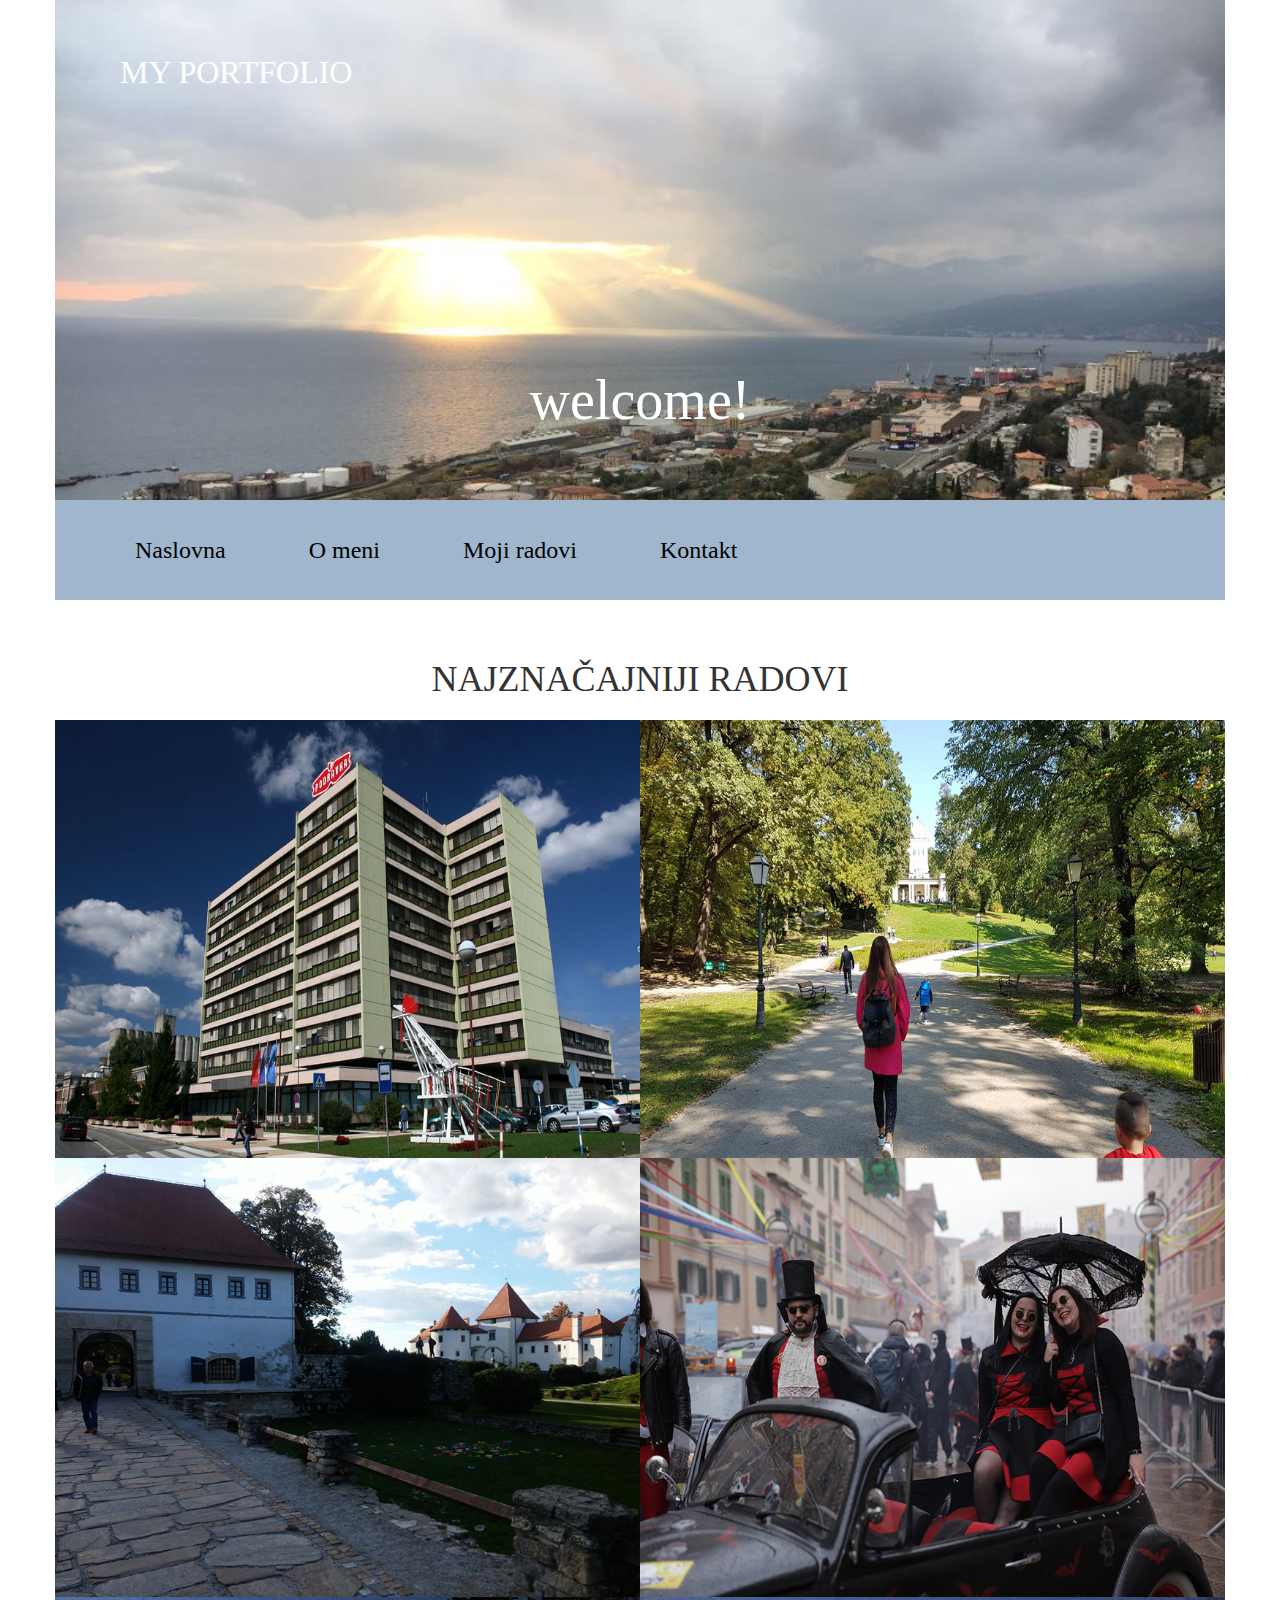
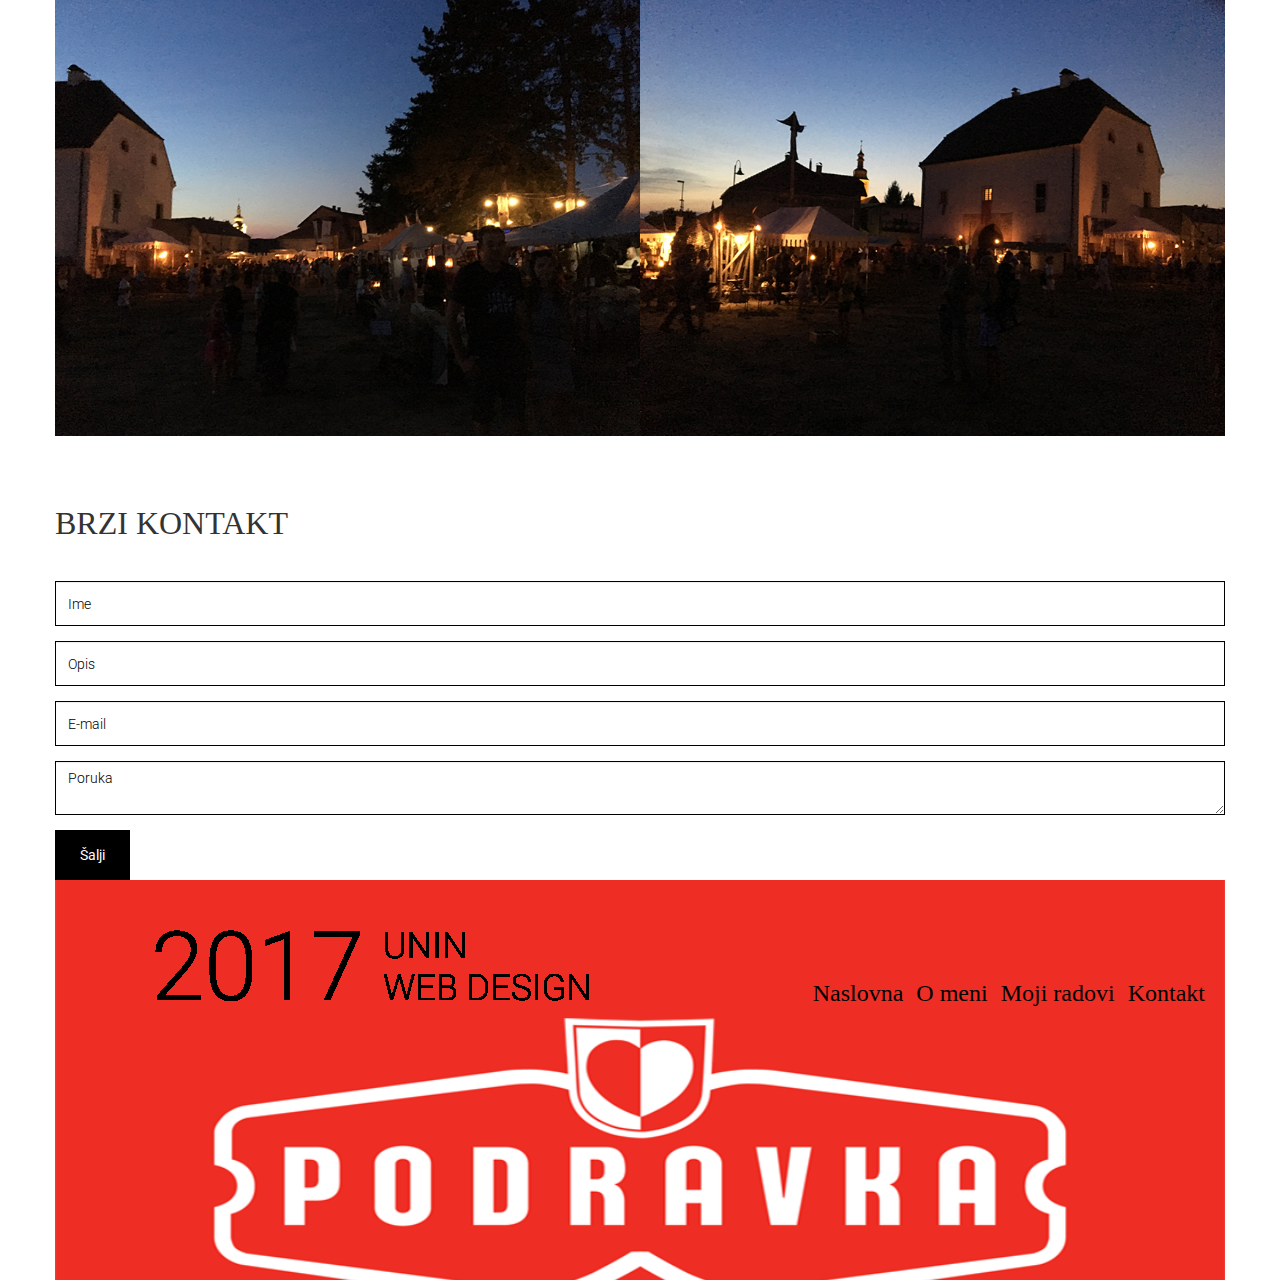
<file: index.html>
<!DOCTYPE html>
<html lang="en">
	<head>
		<meta charset="utf-8">
		<meta http-equiv="X-UA-Compatible" content="IE=edge">
		<meta name="viewport" content="width=device-width, initial-scale=1">
		<title>Ime Prezime - My Portfolio</title>
		<link href="bootstrap/css/bootstrap.min.css" rel="stylesheet">
		<link href="lightbox/css/lightbox.css" rel="stylesheet">		
		<link href="socicon/style.css" rel="stylesheet">
		<link href="https://fonts.googleapis.com/css?family=Lobster|Roboto:300,400" rel="stylesheet">
		<link href="style.css" rel="stylesheet">	
<link href="https://fonts.googleapis.com/css?family=Roboto" rel="stylesheet">		
		<!--[if lt IE 9]>
			<script src="https://oss.maxcdn.com/html5shiv/3.7.3/html5shiv.min.js"></script>
			<script src="https://oss.maxcdn.com/respond/1.4.2/respond.min.js"></script>
		<![endif]-->
	</head>
	<body>		
		<div class="container">
			<div class="row">
				<div class="col-xs-12 header">
					<a href="index.html">My Portfolio</a>
					<p>Welcome!</p>
				</div>
			</div>
			<div class="row">
				<ul class="main-menu">
					<li><a href="index.html">Naslovna</a></li>
					<li><a href="about_me.html">O meni</a></li>
					<li><a href="my_works.html">Moji radovi</a></li>
					<li><a href="contact.html">Kontakt</a></li>
				</ul>
			</div>			
			<div class="section">
				<h1>Najznačajniji radovi</h1>
				<div class="row gallery">
					<div class="col-xs-12 col-sm-6 image-container">
						<img src="img/img01-thumb.jpg">
						<div class="overlay">
							<p><a href="img/img01.jpg" data-lightbox="g1">Podravka</a></p>
						</div>
					</div>
					<div class="col-xs-12 col-sm-6 image-container">
						<img src="img/img02-thumb.JPG">
						<div class="overlay">
							<p><a href="img/img02.JPG" data-lightbox="g1">Park</a></p>
						</div>
					</div>
					<div class="col-xs-12 col-sm-6 image-container">
					<img src="img/img03-thumb.JPG">
					<div class="overlay">
						<p><a href="img/img03-thumb.JPG" data-lightbox="g1">Varaždin</a></p>
					</div>
					</div>
					<div class="col-xs-12 col-sm-6 image-container">
					<img src="img/img04-thumb.JPG">
					<div class="overlay">
						<p><a href="img/img04.JPG" data-lightbox="g1">Fašnik</a></p>
					</div>
					</div>
					<div class="col-xs-12 col-sm-6 image-container">
					<img src="img/img05-thumb.JPG">
					<div class="overlay">
						<p><a href="img/img05-thumb.JPG" data-lightbox="g1">Renesansni festival</a></p>
					</div>
					</div>
					<div class="col-xs-12 col-sm-6 image-container">
					<img src="img/img06-thumb.JPG">
					<div class="overlay">
						<p><a href="img/img06-thumb.JPG" data-lightbox="g1">Renesansni festival</a></p>
					</div>
				</div>
				</div>
			</div>									
			<div class="row contact-form">
				<h1>Brzi kontakt</h1>
				<form action="">					
					<div class="form-group">
						<input type="text" class="form-control" placeholder="Ime">
					</div>
					<div class="form-group">
						<input type="text" class="form-control" placeholder="Opis">
					</div>
					<div class="form-group">
						<input type="text" class="form-control" placeholder="E-mail">
					</div>
					<div class="form-group">
						<textarea class="form-control" placeholder="Poruka"></textarea>
					</div>				
					<button type="submit" class="btn btn-default">Šalji</button>
				</form>
			</div>
			<div class="row footer">
				<img src="img/footer_title.png">
				<div class="col-xs-12">
					<ul>
						<li><a href="index.html">Naslovna</a></li>
						<li><a href="about_me.html">O meni</a></li>
						<li><a href="my_works.html">Moji radovi</a></li>
						<li><a href="contact.html">Kontakt</a></li>
					</ul>
				</div>
			</div>			
		</div>			
		<script src="https://ajax.googleapis.com/ajax/libs/jquery/1.12.4/jquery.min.js"></script>		
		<script src="bootstrap/js/bootstrap.min.js"></script>
		<script src="lightbox/js/lightbox.js"></script>
	</body>
</html>
</file>
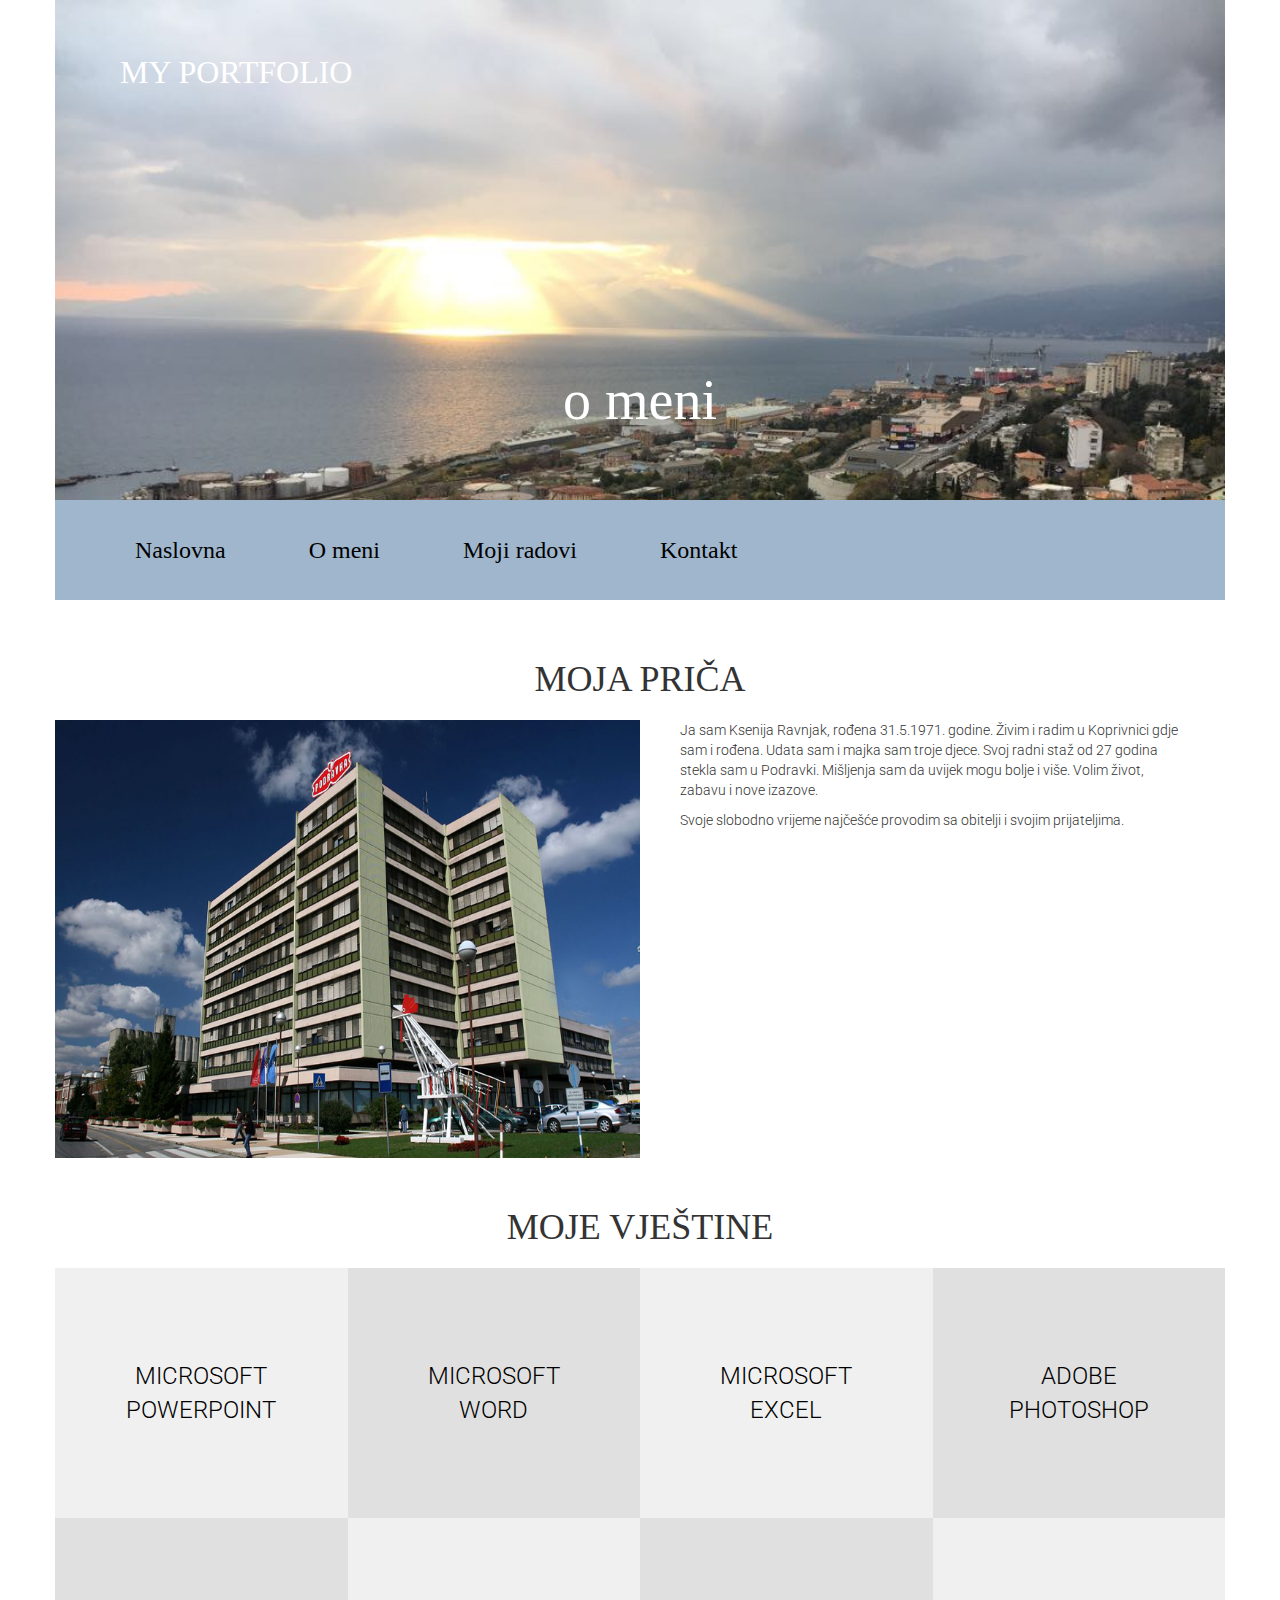
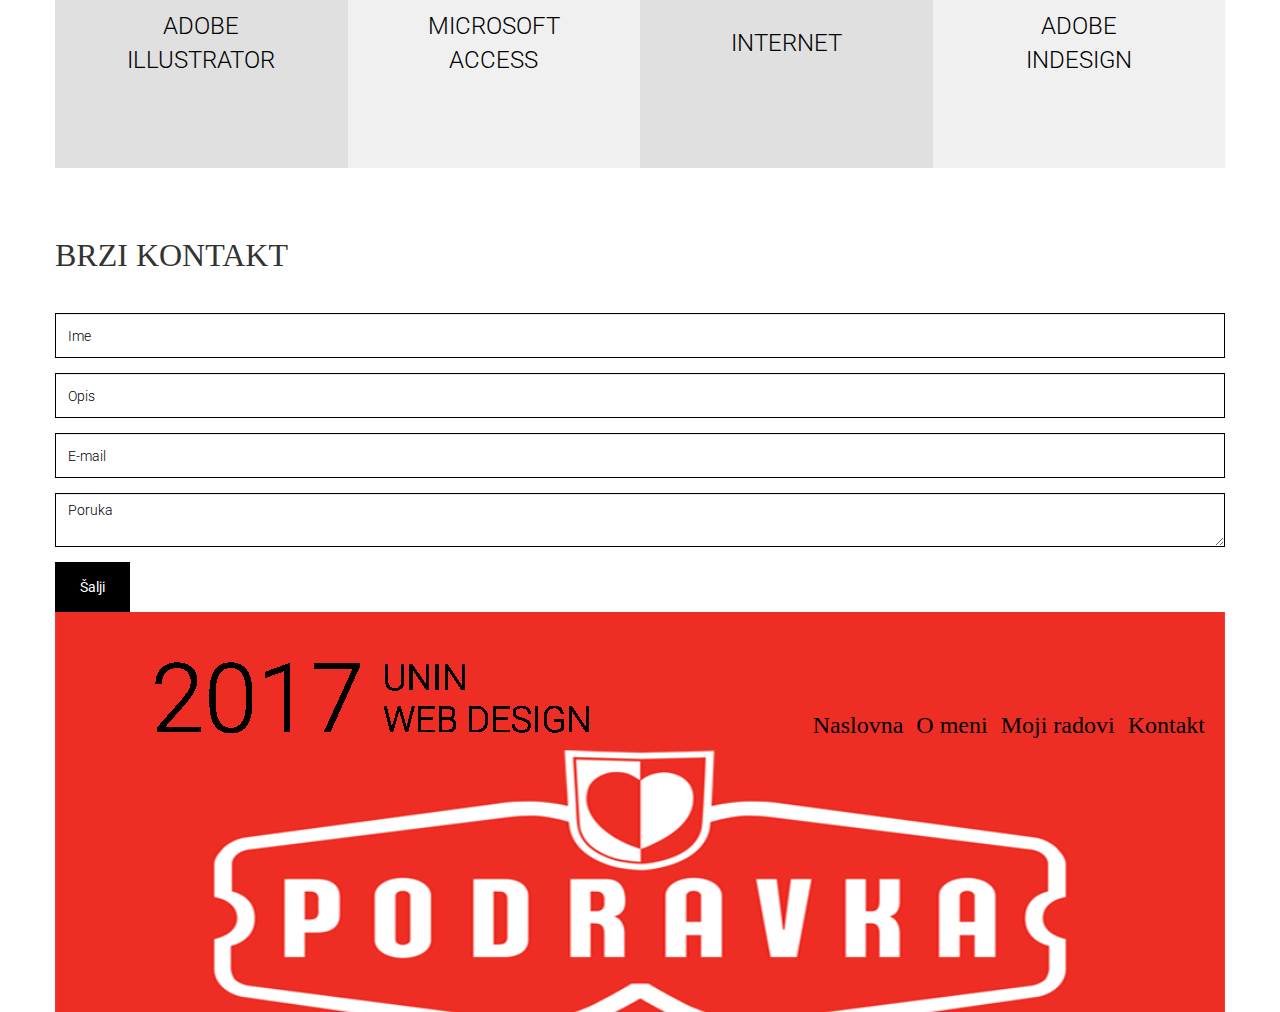
<file: about_me.html>
<!DOCTYPE html>
<html lang="en">
	<head>
		<meta charset="utf-8">
		<meta http-equiv="X-UA-Compatible" content="IE=edge">
		<meta name="viewport" content="width=device-width, initial-scale=1">
		<title>Ksenija Ravnjak</title>
		<link href="bootstrap/css/bootstrap.min.css" rel="stylesheet">
		<link href="lightbox/css/lightbox.css" rel="stylesheet">		
		<link href="socicon/style.css" rel="stylesheet">
		<link href="https://fonts.googleapis.com/css?family=Lobster|Roboto:300,400" rel="stylesheet">
		<link href="style.css" rel="stylesheet">		
		<!--[if lt IE 9]>
			<script src="https://oss.maxcdn.com/html5shiv/3.7.3/html5shiv.min.js"></script>
			<script src="https://oss.maxcdn.com/respond/1.4.2/respond.min.js"></script>
		<![endif]-->
	</head>
	<body>		
		<div class="container">
			<div class="row">
				<div class="col-xs-12 header">
					<a href="index.html">My Portfolio</a>
					<p>O meni</p>
				</div>
			</div>
			<div class="row">
				<ul class="main-menu">
				<li><a href="index.html">Naslovna</a></li>
					<li><a href="about_me.html">O meni</a></li>
					<li><a href="my_works.html">Moji radovi</a></li>
					<li><a href="contact.html">Kontakt</a></li>
				</ul>
			</div>									
			<div class="section">
				<h1>Moja priča</h1>
				<div class="row about-me">
					<div class="col-xs-12 col-sm-6">
						<img src="img/img01-thumb.jpg">
					</div>
					<div class="col-xs-12 col-sm-6 about-me-text">						
						<p>Ja sam Ksenija Ravnjak, rođena 31.5.1971. godine. Živim i radim u Koprivnici gdje sam i rođena. Udata sam i majka sam troje djece. Svoj radni staž od 27 godina stekla sam u Podravki. Mišljenja sam da uvijek mogu bolje i više. Volim život, zabavu i nove izazove.</p>
						<p>Svoje slobodno vrijeme najčešće provodim sa obitelji i svojim prijateljima.</p>
					</div>
				</div>
			</div>			
			<div class="section">
				<h1>Moje vještine</h1>
				<div class="row square-blocks">					
					<div class="col-xs-3 light-gray-bg">
						<p>
							<a href="my_works.html#category1">Microsoft PowerPoint</a>
						</p>
					</div>
					<div class="col-xs-3 dark-gray-bg">
						<p>
							<a href="my_works.html#category1">Microsoft Word</a>
						</p>
					</div>			
					<div class="col-xs-3 light-gray-bg">
						<p>
							<a href="my_works.html#category1"><p>Microsoft Excel</p></a>
						</p>
					</div>
					<div class="col-xs-3 dark-gray-bg">
						<p>
							<a href="my_works.html#category3"><p>Adobe Photoshop</p></a>
						</p>
					</div>
					<div class="col-xs-3 dark-gray-bg">
						<p>
							<a href="my_works.html#category3"><p>Adobe Illustrator</p></a>
						</p>
					</div>
					<div class="col-xs-3 light-gray-bg">
						<p>
							<a href="my_works.html#category4"><p>Microsoft Access</p></a>
						</p>
					</div>
					<div class="col-xs-3 dark-gray-bg">
						<p>
							<a href="my_works.html#category2"><p>Internet</p></a>
						</p>
					</div>
					<div class="col-xs-3 light-gray-bg">
						<p>
							<a href="my_works.html#category3">Adobe InDesign</a>
						</p>
					</div>
				</div>
			</div>								
			<div class="row contact-form">
				<h1>Brzi kontakt</h1>
				<form action="">					
					<div class="form-group">
						<input type="text" class="form-control" placeholder="Ime">
					</div>
					<div class="form-group">
						<input type="text" class="form-control" placeholder="Opis">
					</div>
					<div class="form-group">
						<input type="text" class="form-control" placeholder="E-mail">
					</div>
					<div class="form-group">
						<textarea class="form-control" placeholder="Poruka"></textarea>
					</div>				
					<button type="submit" class="btn btn-default">Šalji</button>
				</form>
			</div>			
			<div class="row footer">
				<img src="img/footer_title.png">
				<div class="col-xs-12">
					<ul>
						<li><a href="index.html">Naslovna</a></li>
						<li><a href="about_me.html">O meni</a></li>
						<li><a href="my_works.html">Moji radovi</a></li>
						<li><a href="contact.html">Kontakt</a></li>
					</ul>
				</div>
			</div>			
		</div>			
		<script src="https://ajax.googleapis.com/ajax/libs/jquery/1.12.4/jquery.min.js"></script>		
		<script src="bootstrap/js/bootstrap.min.js"></script>
		<script src="lightbox/js/lightbox.js"></script>
	</body>
</html>
</file>
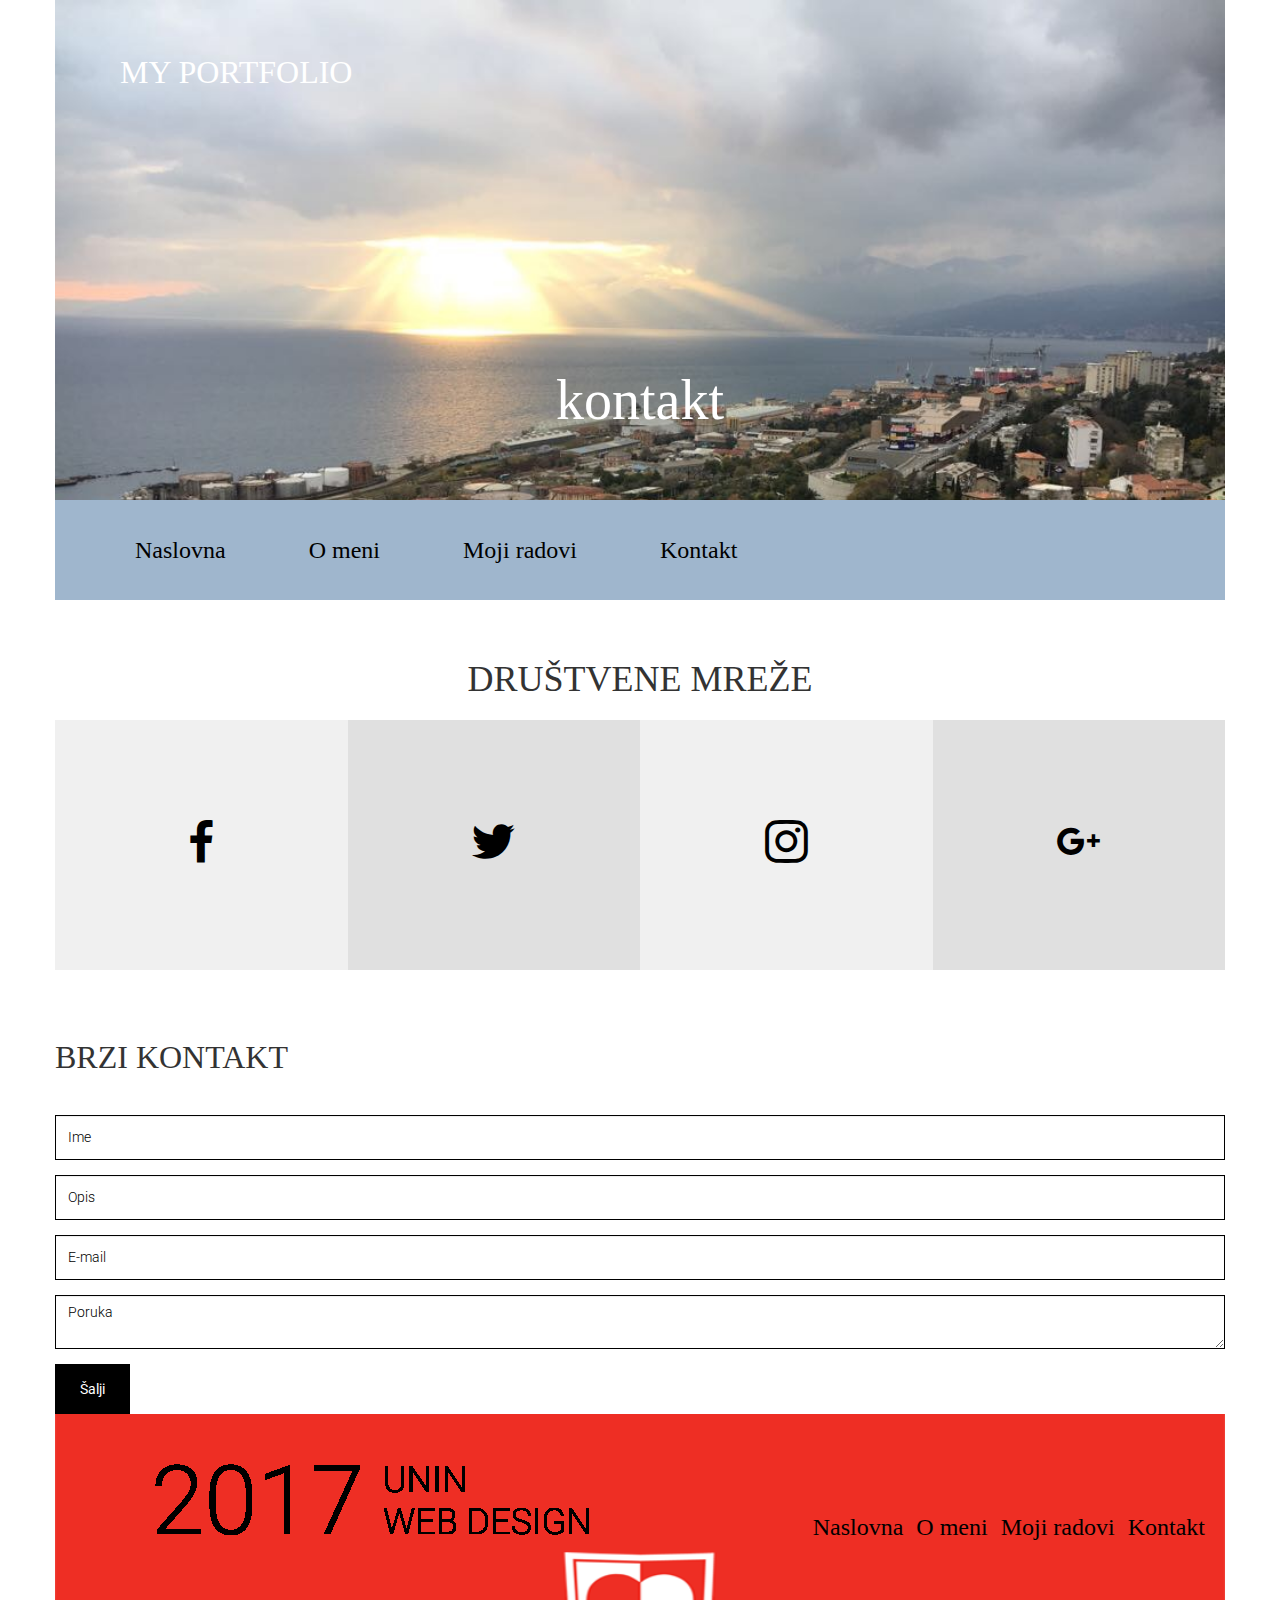
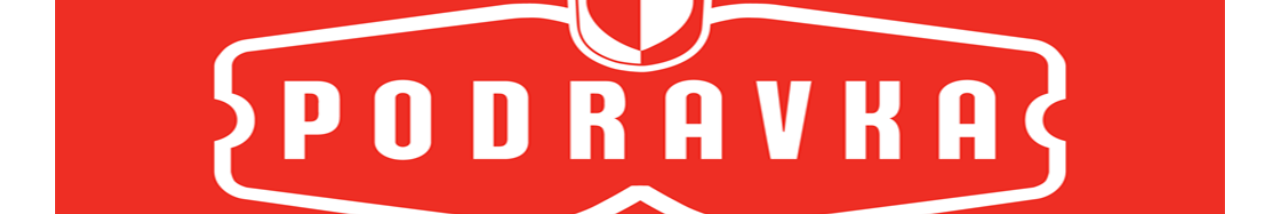
<file: contact.html>
<!DOCTYPE html>
<html lang="en">
	<head>
		<meta charset="utf-8">
		<meta http-equiv="X-UA-Compatible" content="IE=edge">
		<meta name="viewport" content="width=device-width, initial-scale=1">
		<title>Ksenija Ravnjak</title>
		<link href="bootstrap/css/bootstrap.min.css" rel="stylesheet">
		<link href="lightbox/css/lightbox.css" rel="stylesheet">		
		<link href="socicon/style.css" rel="stylesheet">
		<link href="https://fonts.googleapis.com/css?family=Lobster|Roboto:300,400" rel="stylesheet">
		<link href="style.css" rel="stylesheet">		
		<!--[if lt IE 9]>
			<script src="https://oss.maxcdn.com/html5shiv/3.7.3/html5shiv.min.js"></script>
			<script src="https://oss.maxcdn.com/respond/1.4.2/respond.min.js"></script>
		<![endif]-->
	</head>
	<body>		
		<div class="container">
			<div class="row">
				<div class="col-xs-12 header">
					<a href="index.html">My Portfolio</a>
					<p>Kontakt</p>
				</div>
			</div>
			<div class="row">
				<ul class="main-menu">
					<li><a href="index.html">Naslovna</a></li>
					<li><a href="about_me.html">O meni</a></li>
					<li><a href="my_works.html">Moji radovi</a></li>
					<li><a href="contact.html">Kontakt</a></li>
				</ul>
			</div>
						
			<div class="section">
				<h1>Društvene mreže</h1>
				<div class="row square-blocks">
					<div class="col-sm-6 col-md-3 light-gray-bg">
						<p>
							<a href="http://www.facebook.com" target="_blank">
								<span class="socicon-facebook"></span>
							</a>
						</p>
					</div>
					<div class="col-sm-6 col-md-3 dark-gray-bg">
						<p>
							<a href="http://www.twitter.com" target="_blank">
								<span class="socicon-twitter"></span>
							</a>
						</p>
					</div>
					<div class="col-sm-6 col-md-3 light-gray-bg">
						<p>
							<a href="http://www.instagram.com" target="_blank">
								<span class="socicon-instagram"></span>
							</a>
						</p>
					</div>
					<div class="col-sm-6 col-md-3 dark-gray-bg">
						<p>
							<a href="http://plus.google.com" target="_blank">
								<span class="socicon-googleplus"></span>
							</a>
						</p>
					</div>
					
					
					
				</div>
			</div>						
			<div class="row contact-form">
				<h1>Brzi kontakt</h1>
				<form action="">					
					<div class="form-group">
								<input type="text" class="form-control" placeholder="Ime">
					</div>
					<div class="form-group">
						<input type="text" class="form-control" placeholder="Opis">
					</div>
					<div class="form-group">
						<input type="text" class="form-control" placeholder="E-mail">
					</div>
					<div class="form-group">
						<textarea class="form-control" placeholder="Poruka"></textarea>
					</div>				
					<button type="submit" class="btn btn-default">Šalji</button>
				</form>
			</div>			
			<div class="row footer">
				<img src="img/footer_title.png">
				<div class="col-xs-12">
					<ul>
						<li><a href="index.html">Naslovna</a></li>
						<li><a href="about_me.html">O meni</a></li>
						<li><a href="my_works.html">Moji radovi</a></li>
						<li><a href="contact.html">Kontakt</a></li>
					</ul>
				</div>
			</div>			
		</div>			
		<script src="https://ajax.googleapis.com/ajax/libs/jquery/1.12.4/jquery.min.js"></script>		
		<script src="bootstrap/js/bootstrap.min.js"></script>
		<script src="lightbox/js/lightbox.js"></script>
	</body>
</html>
</file>
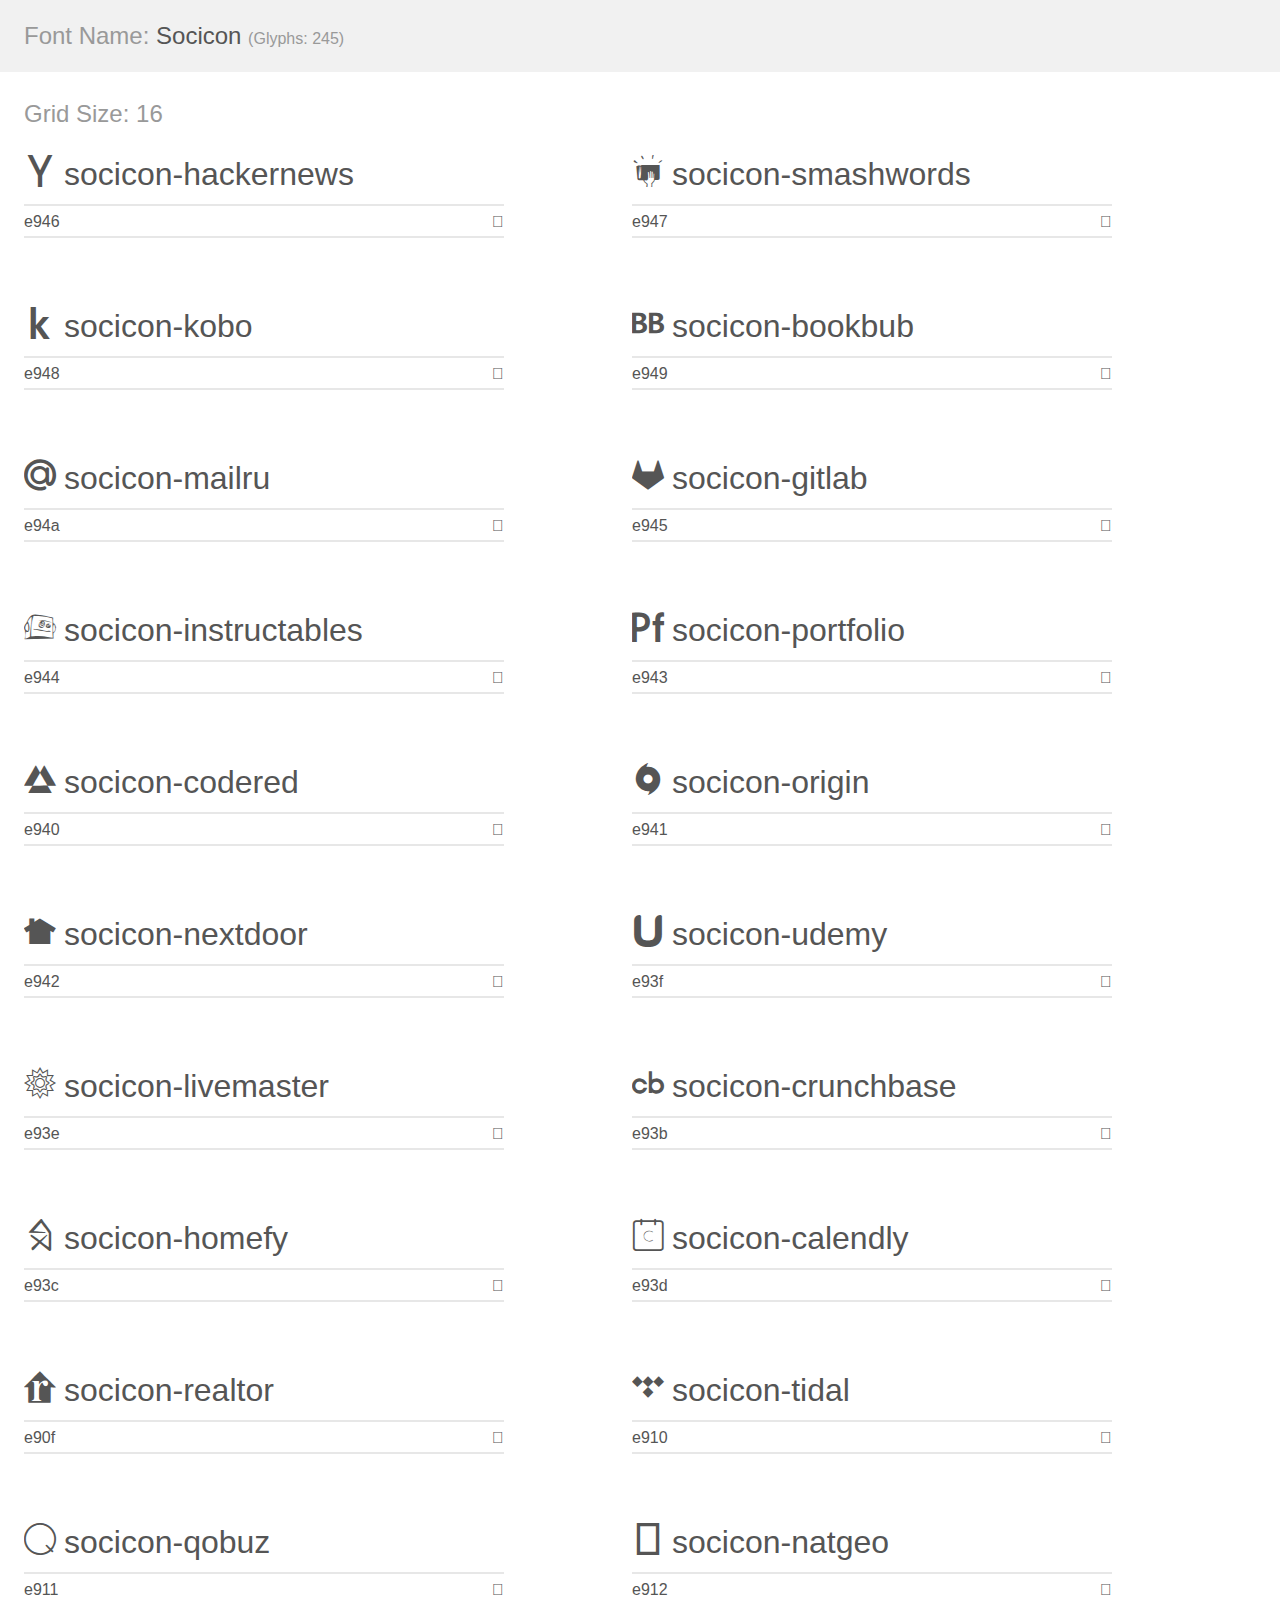
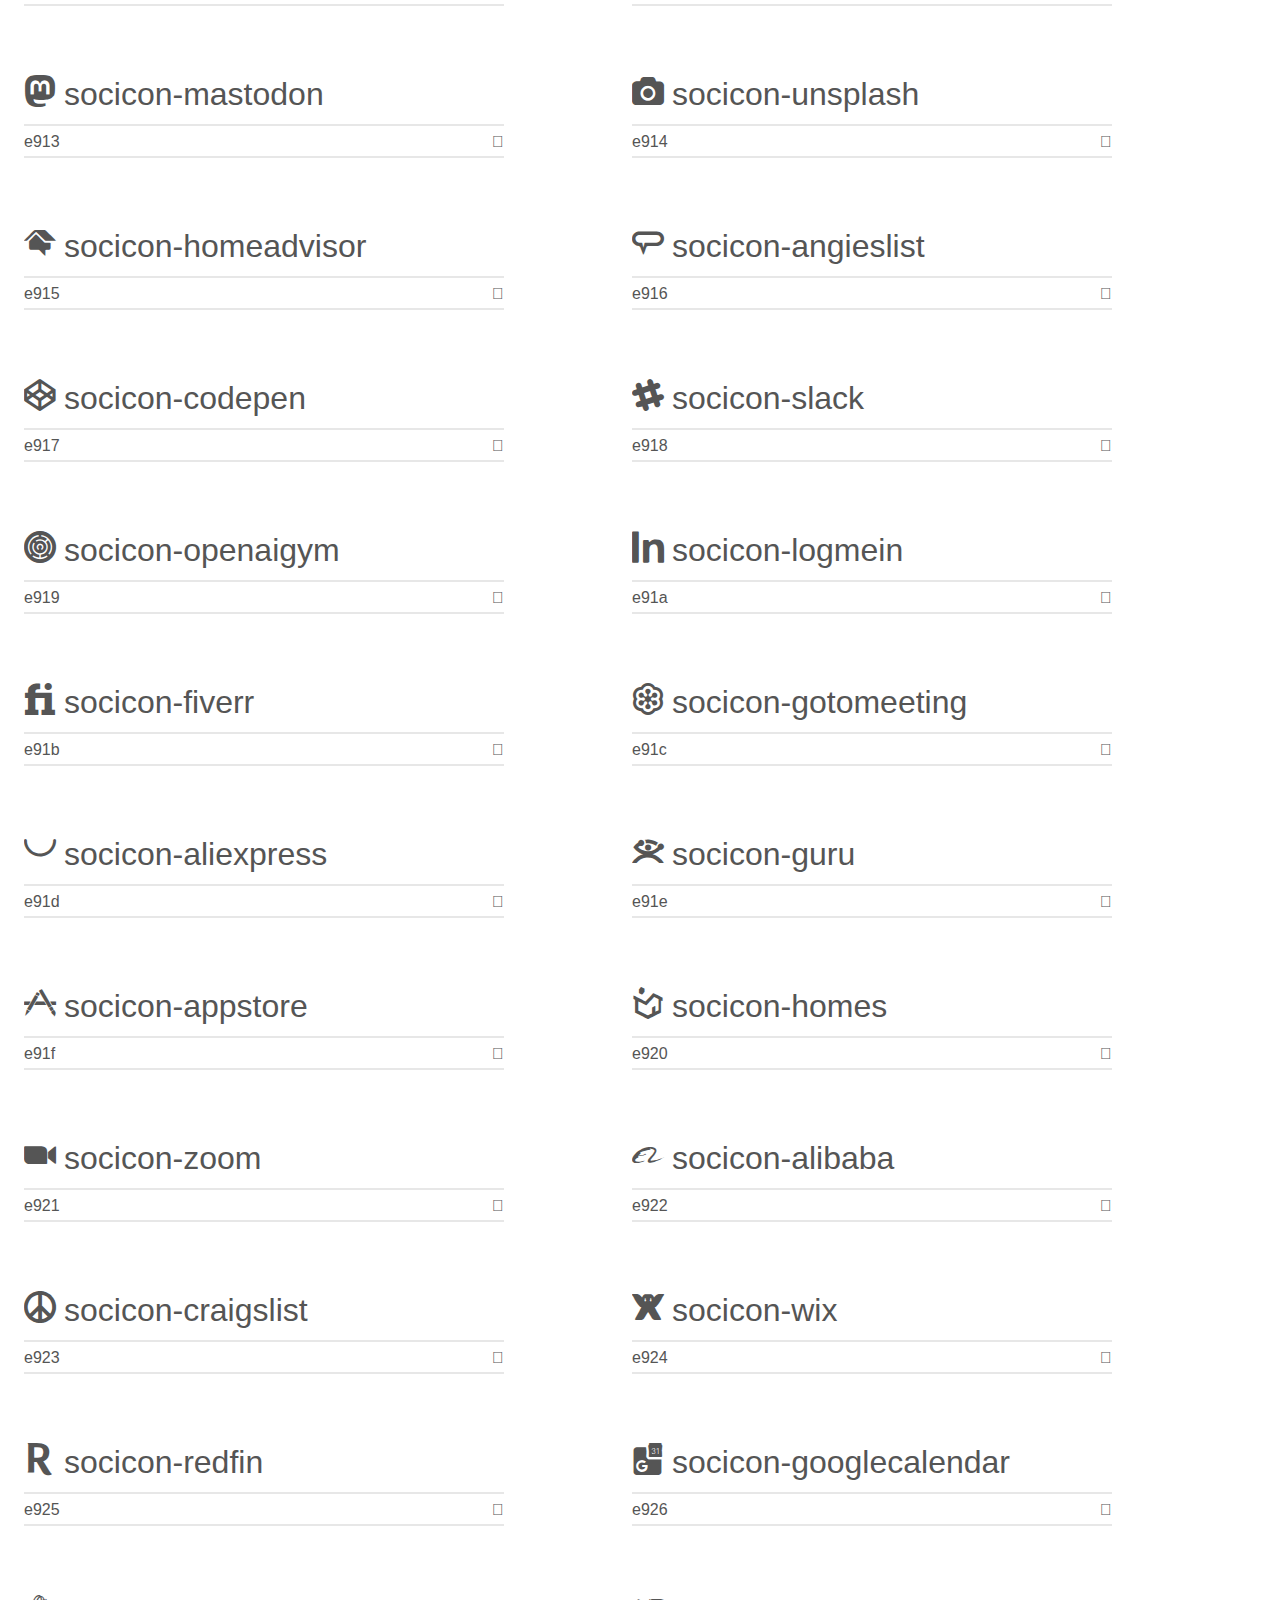
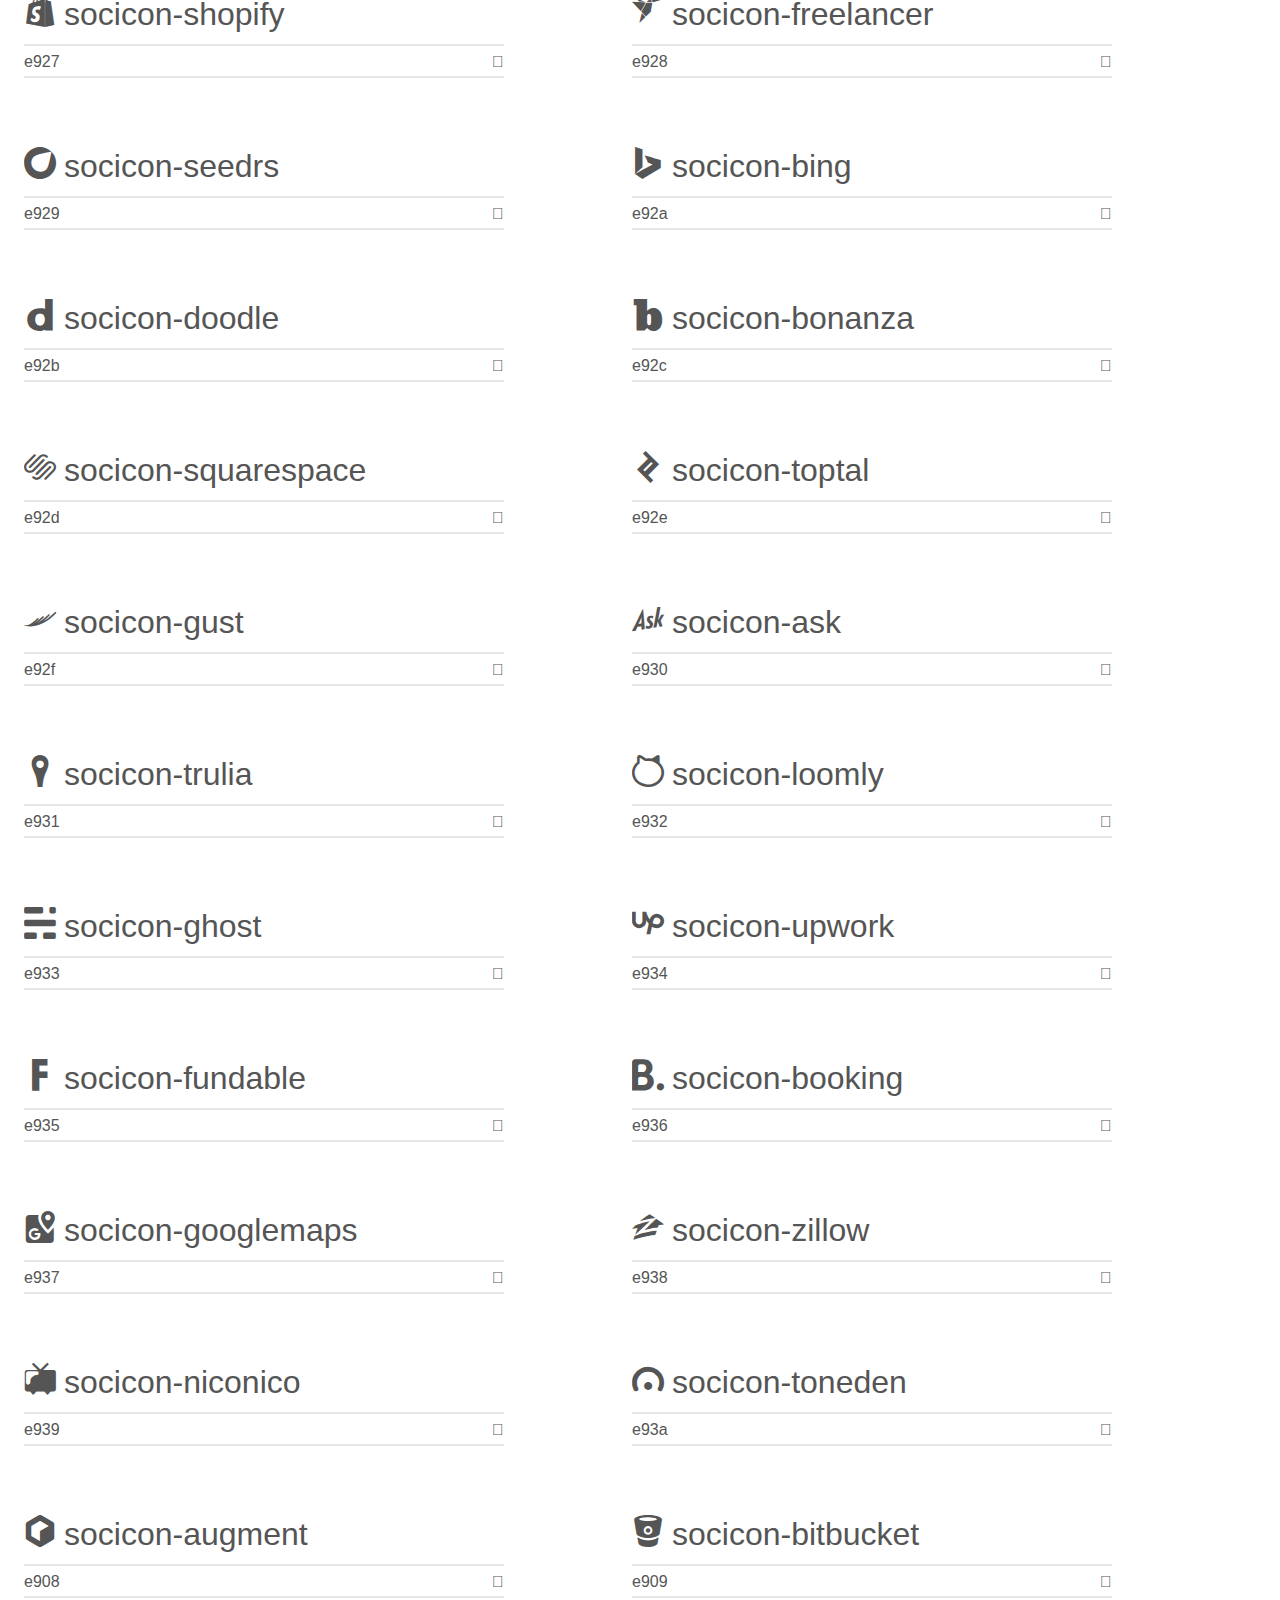
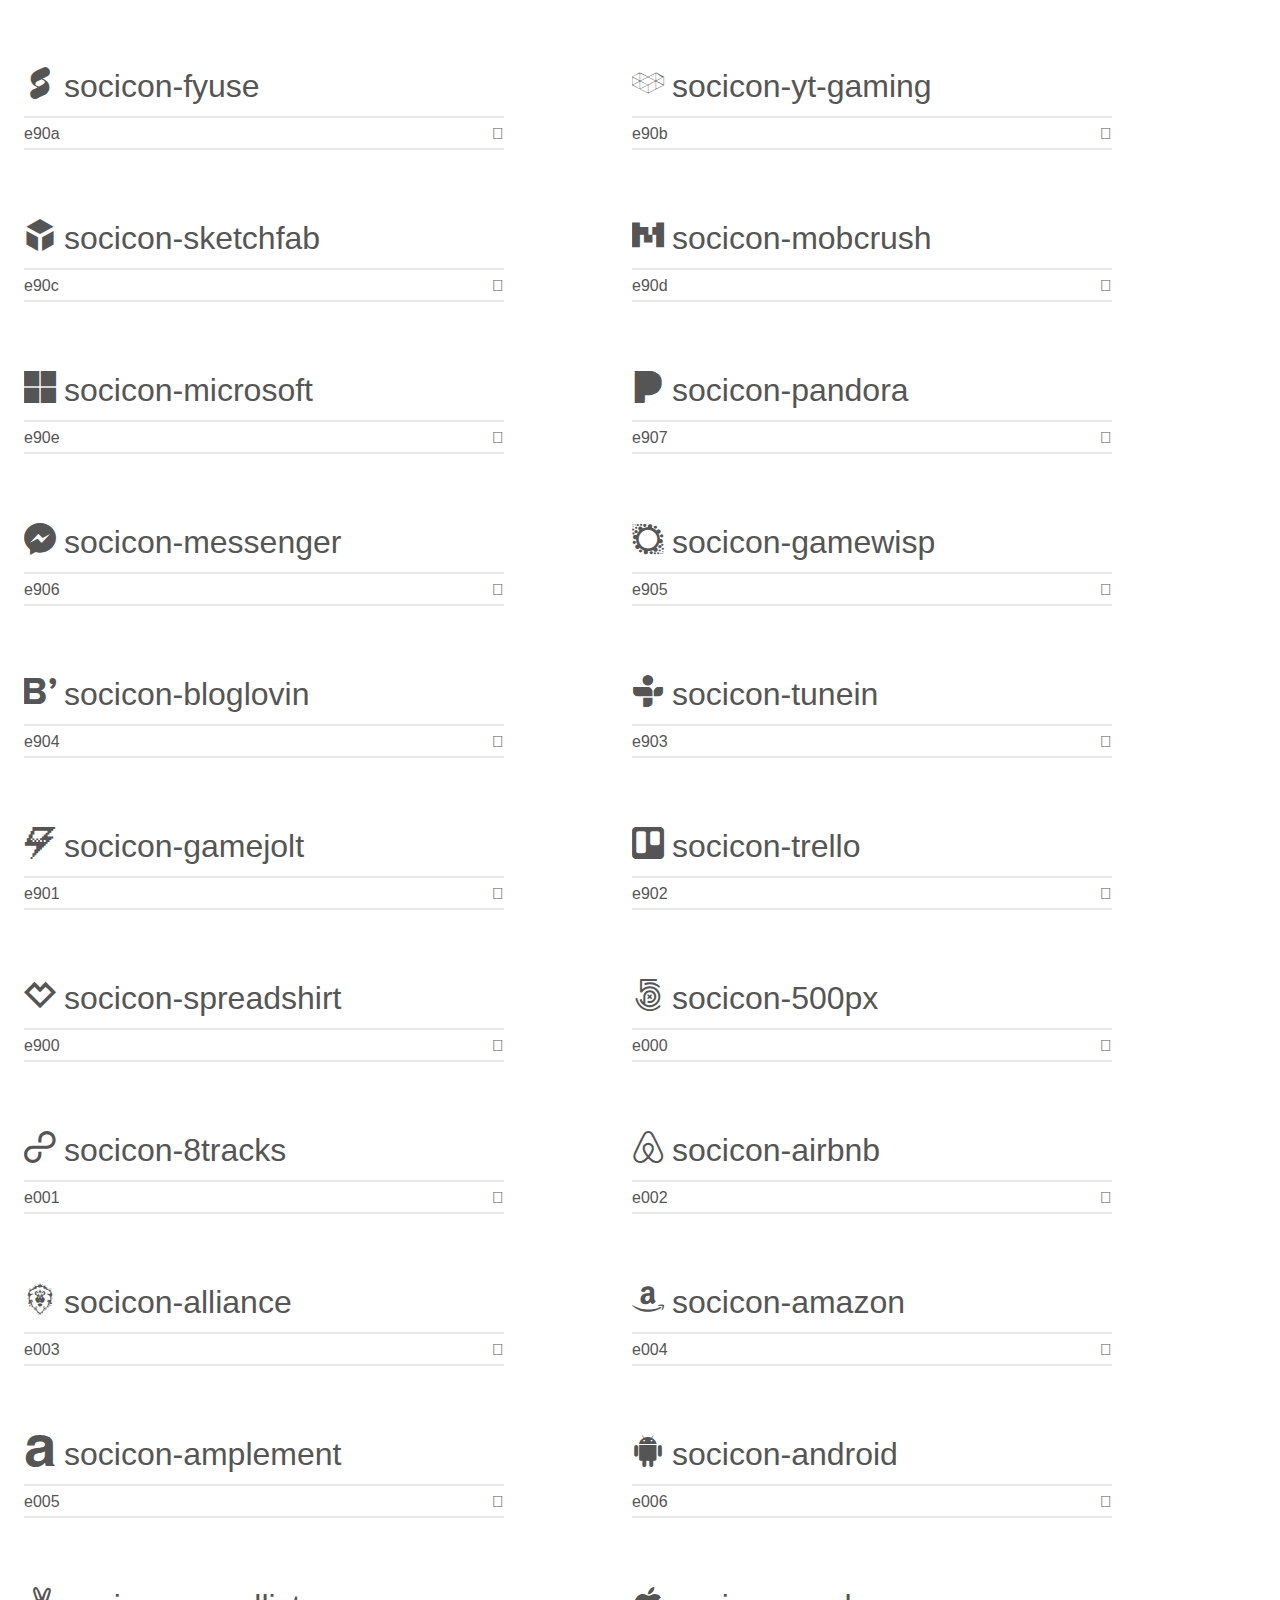
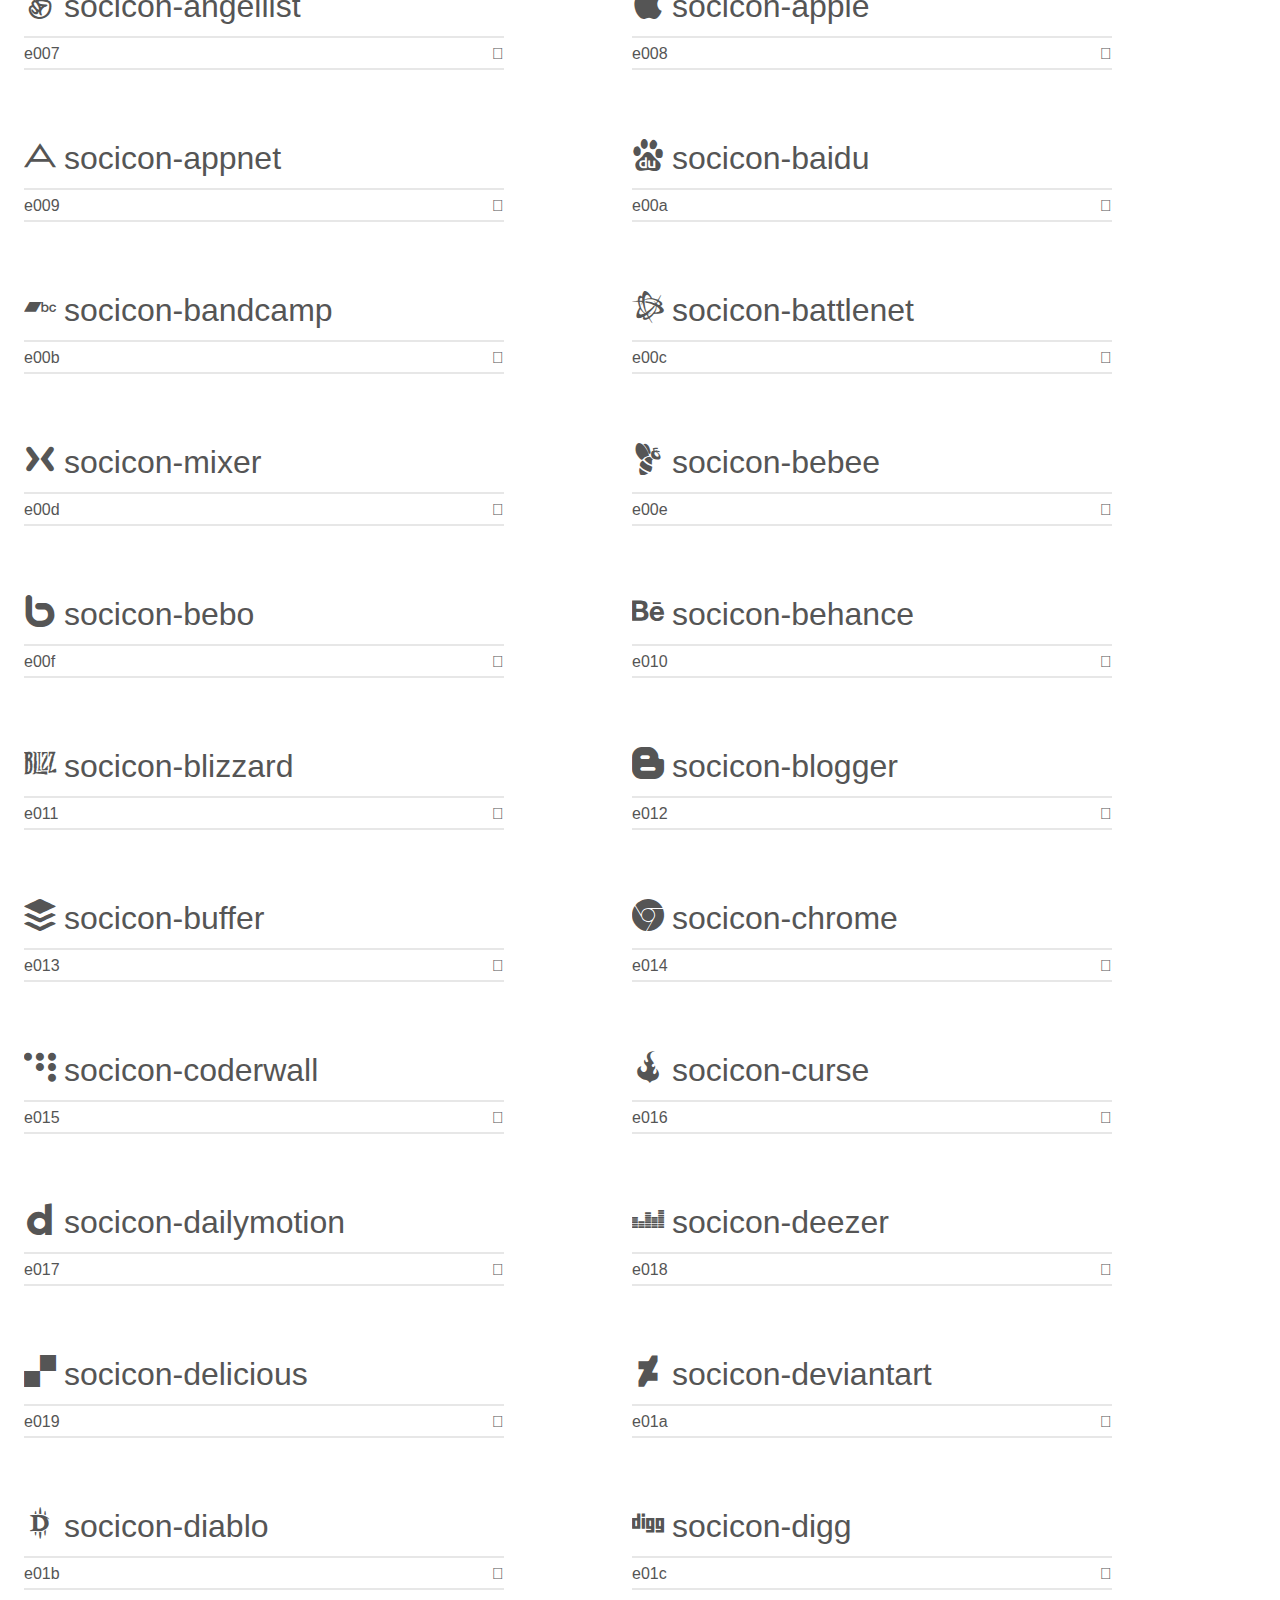
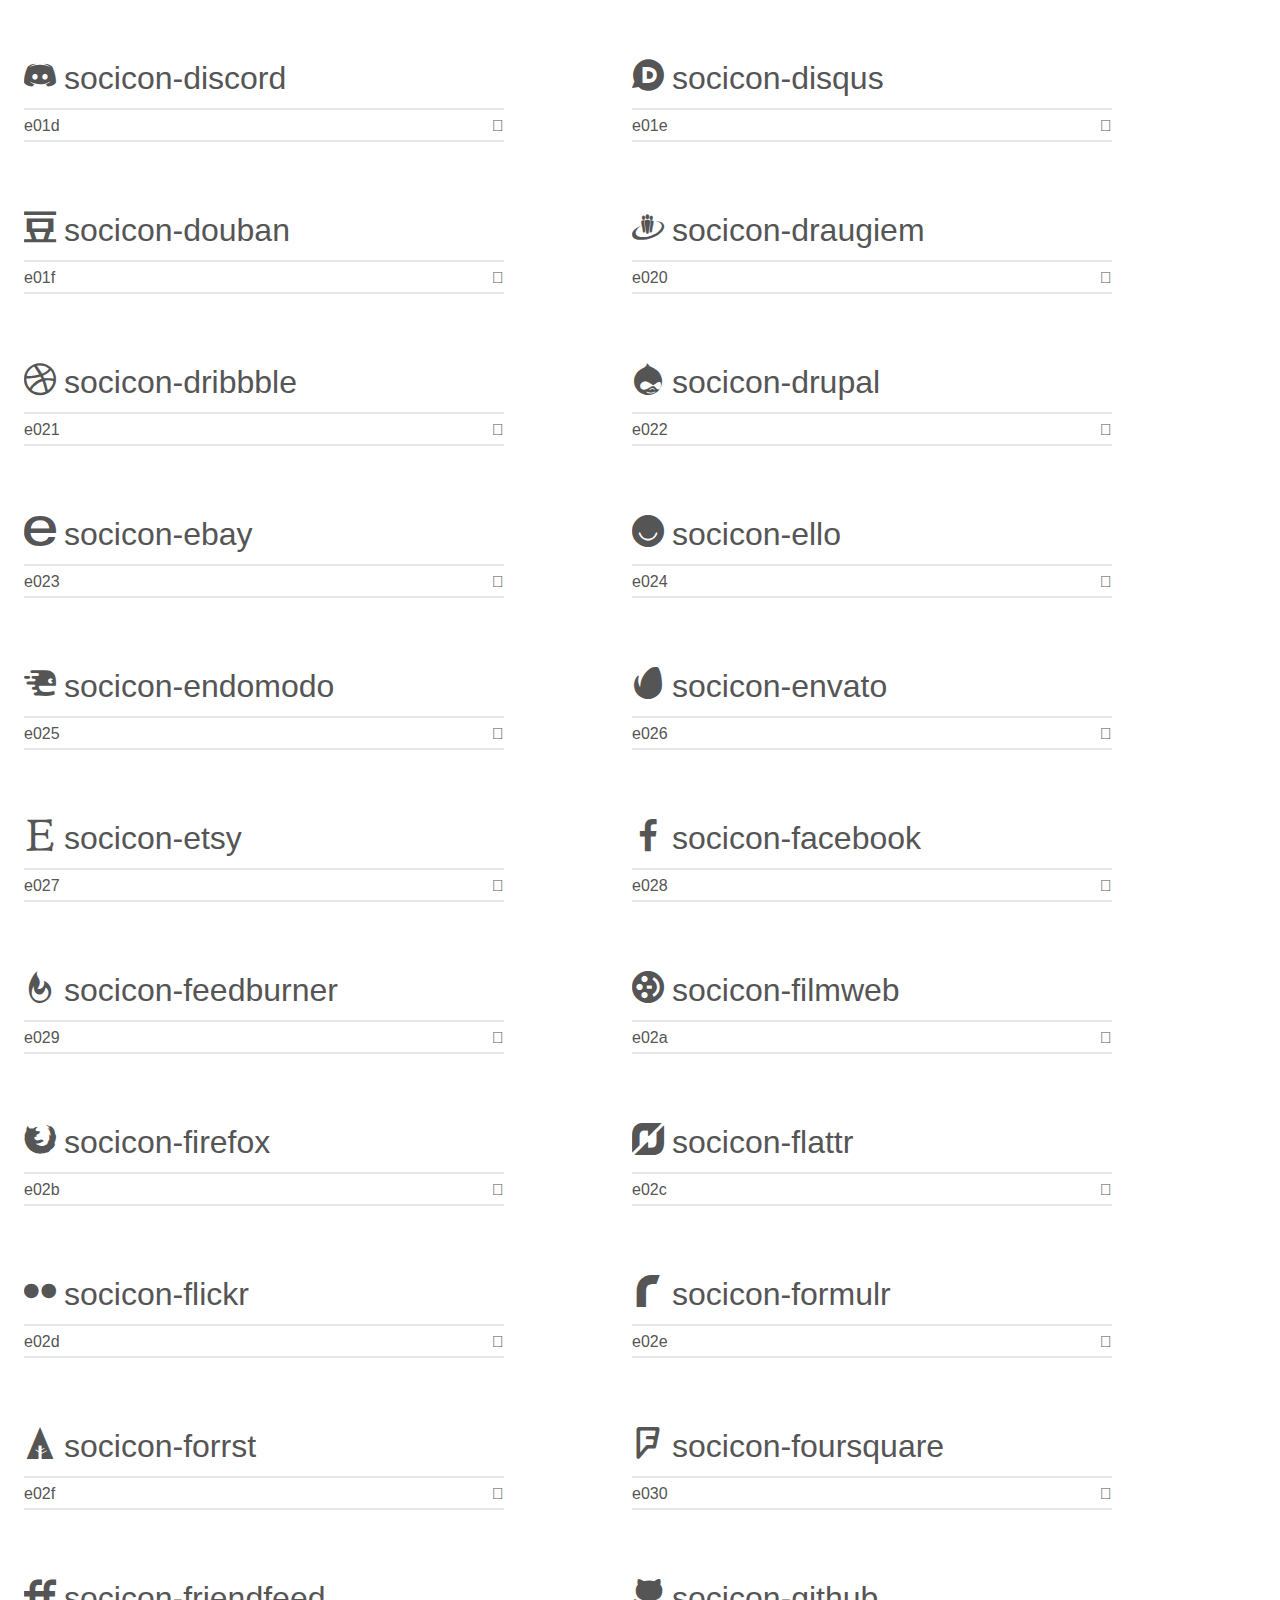
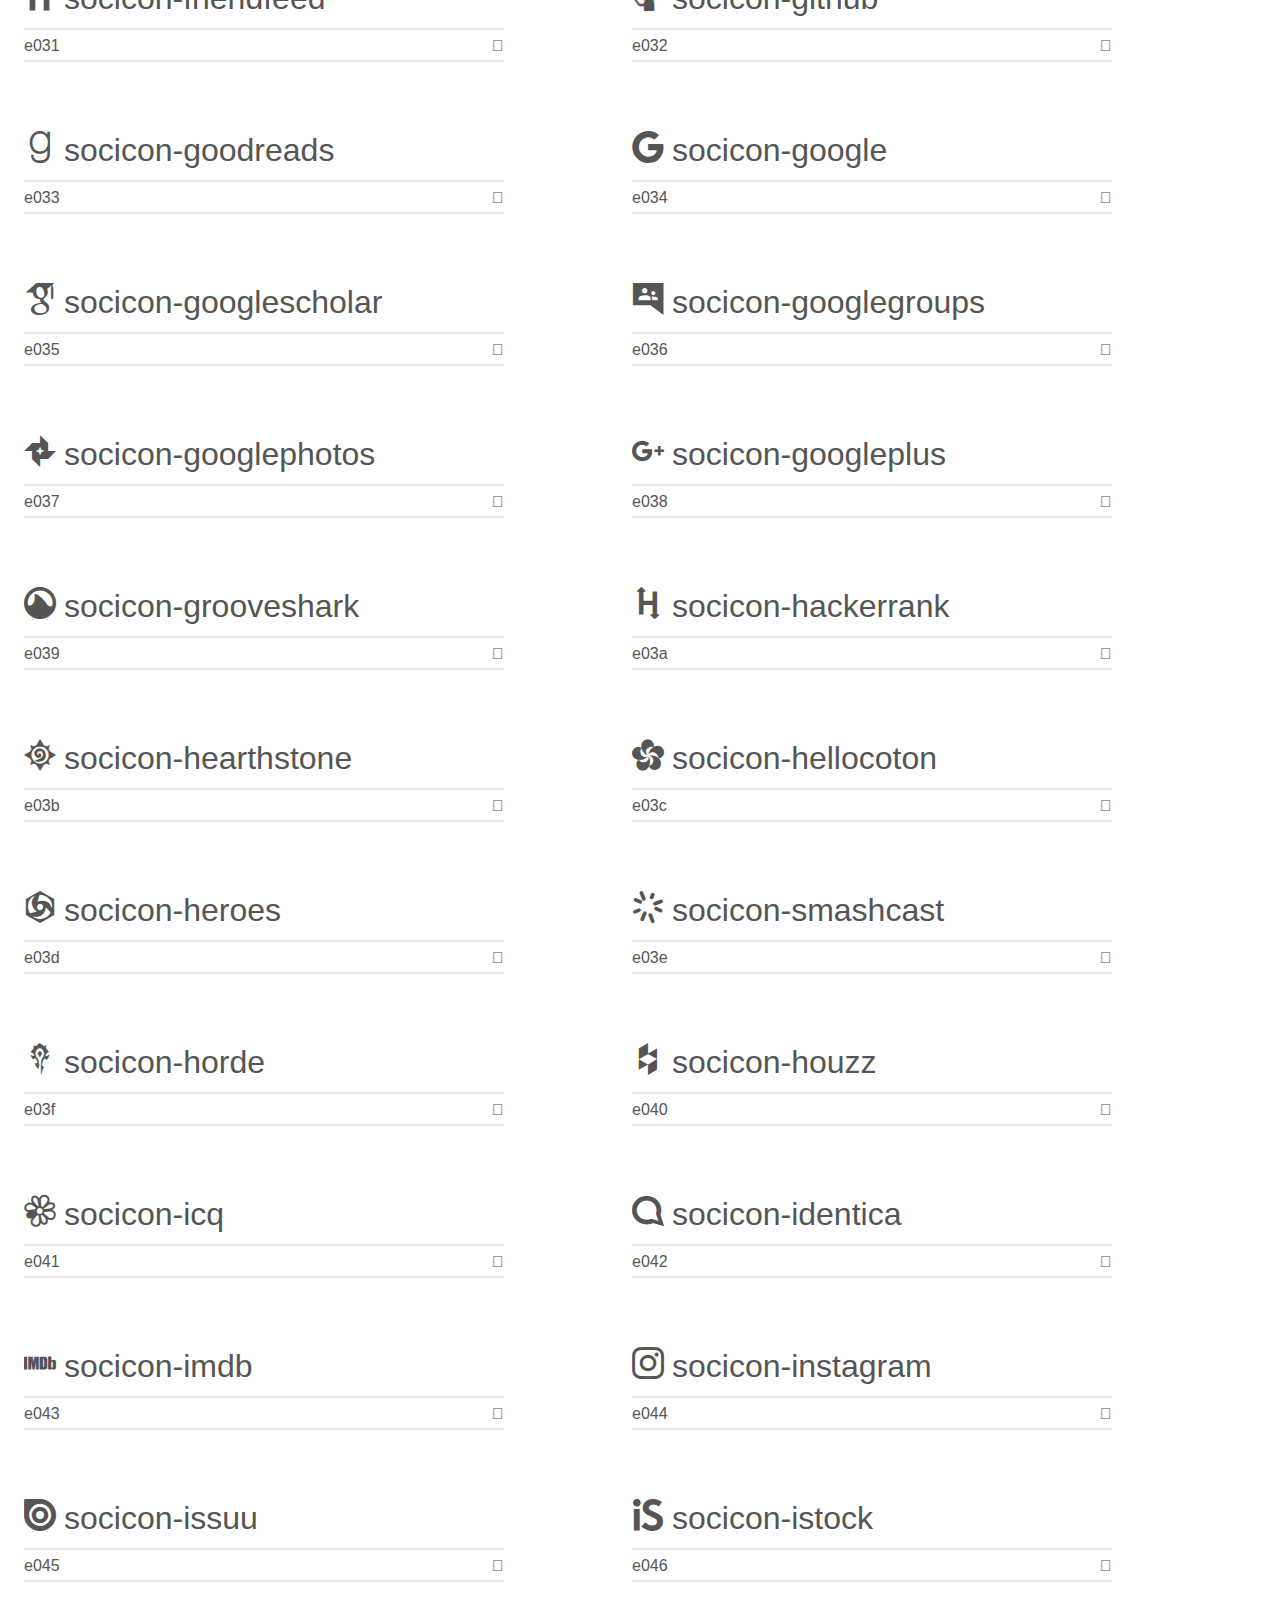
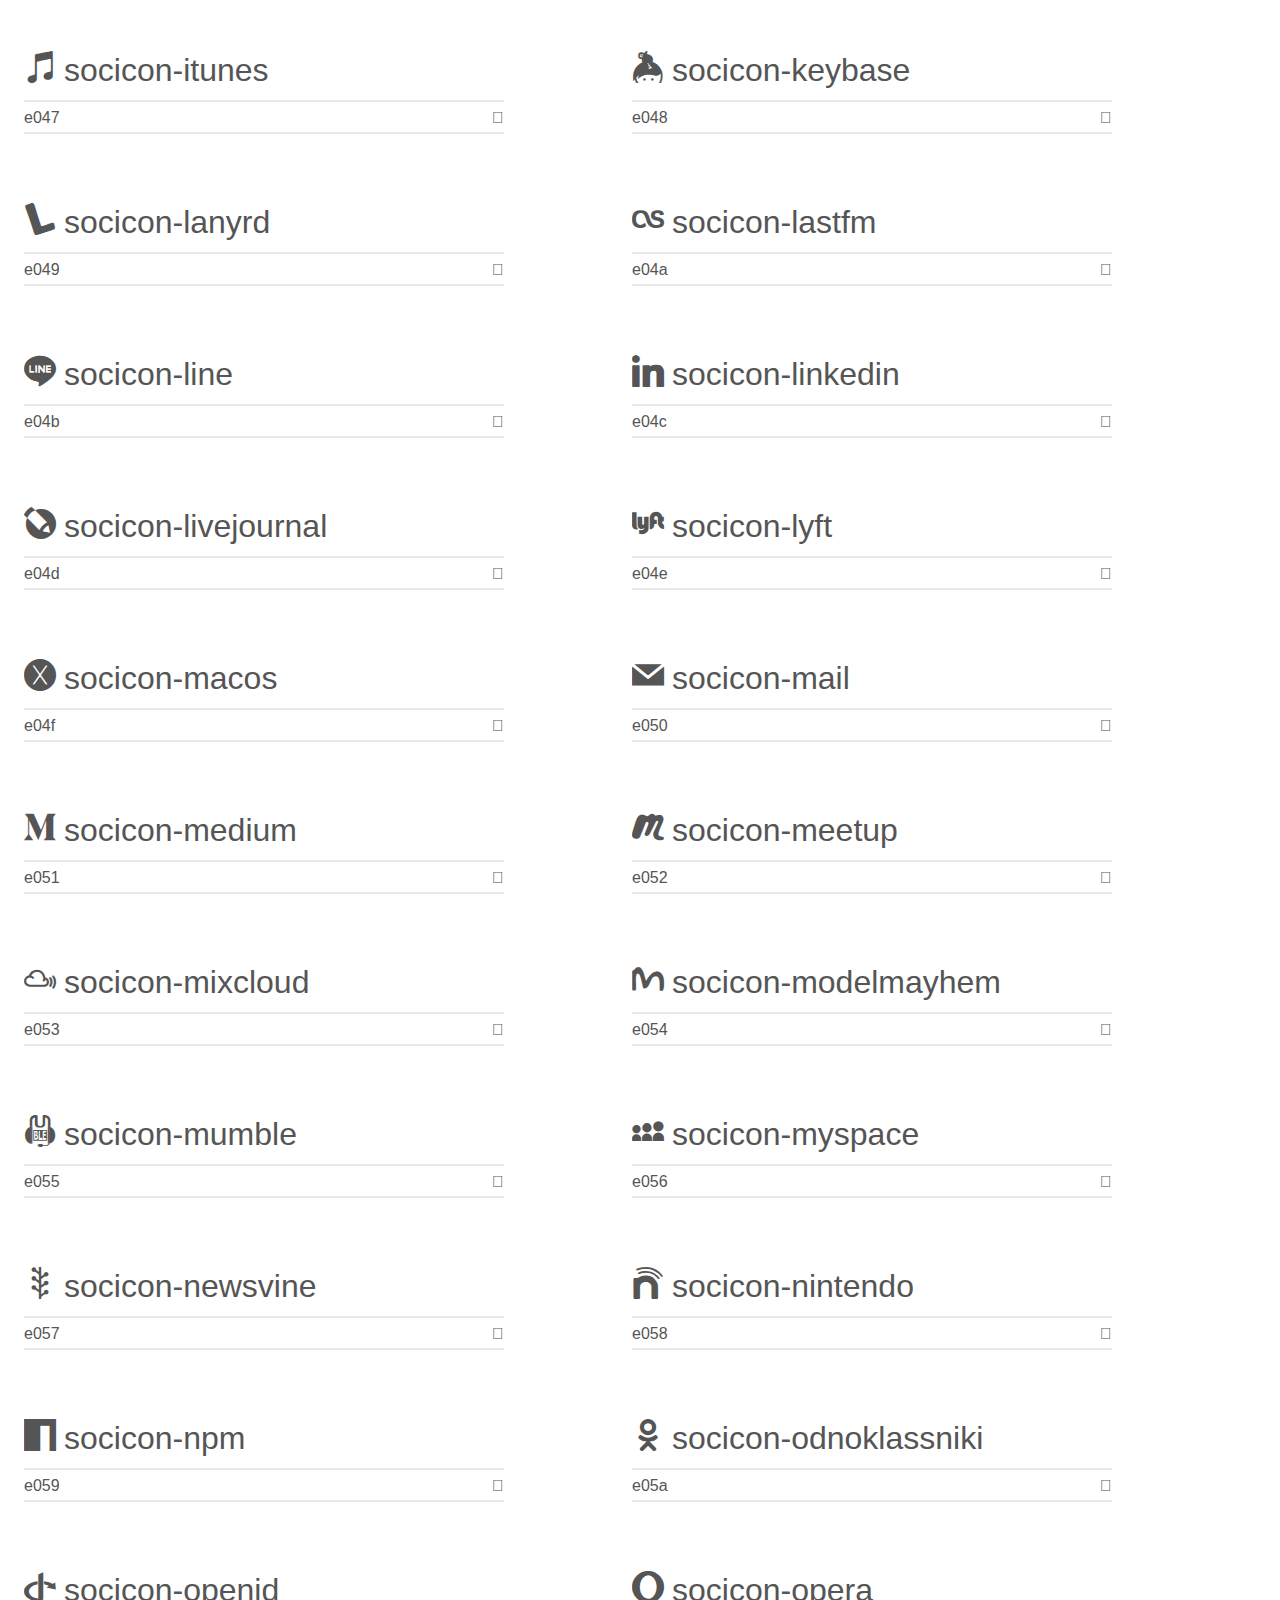
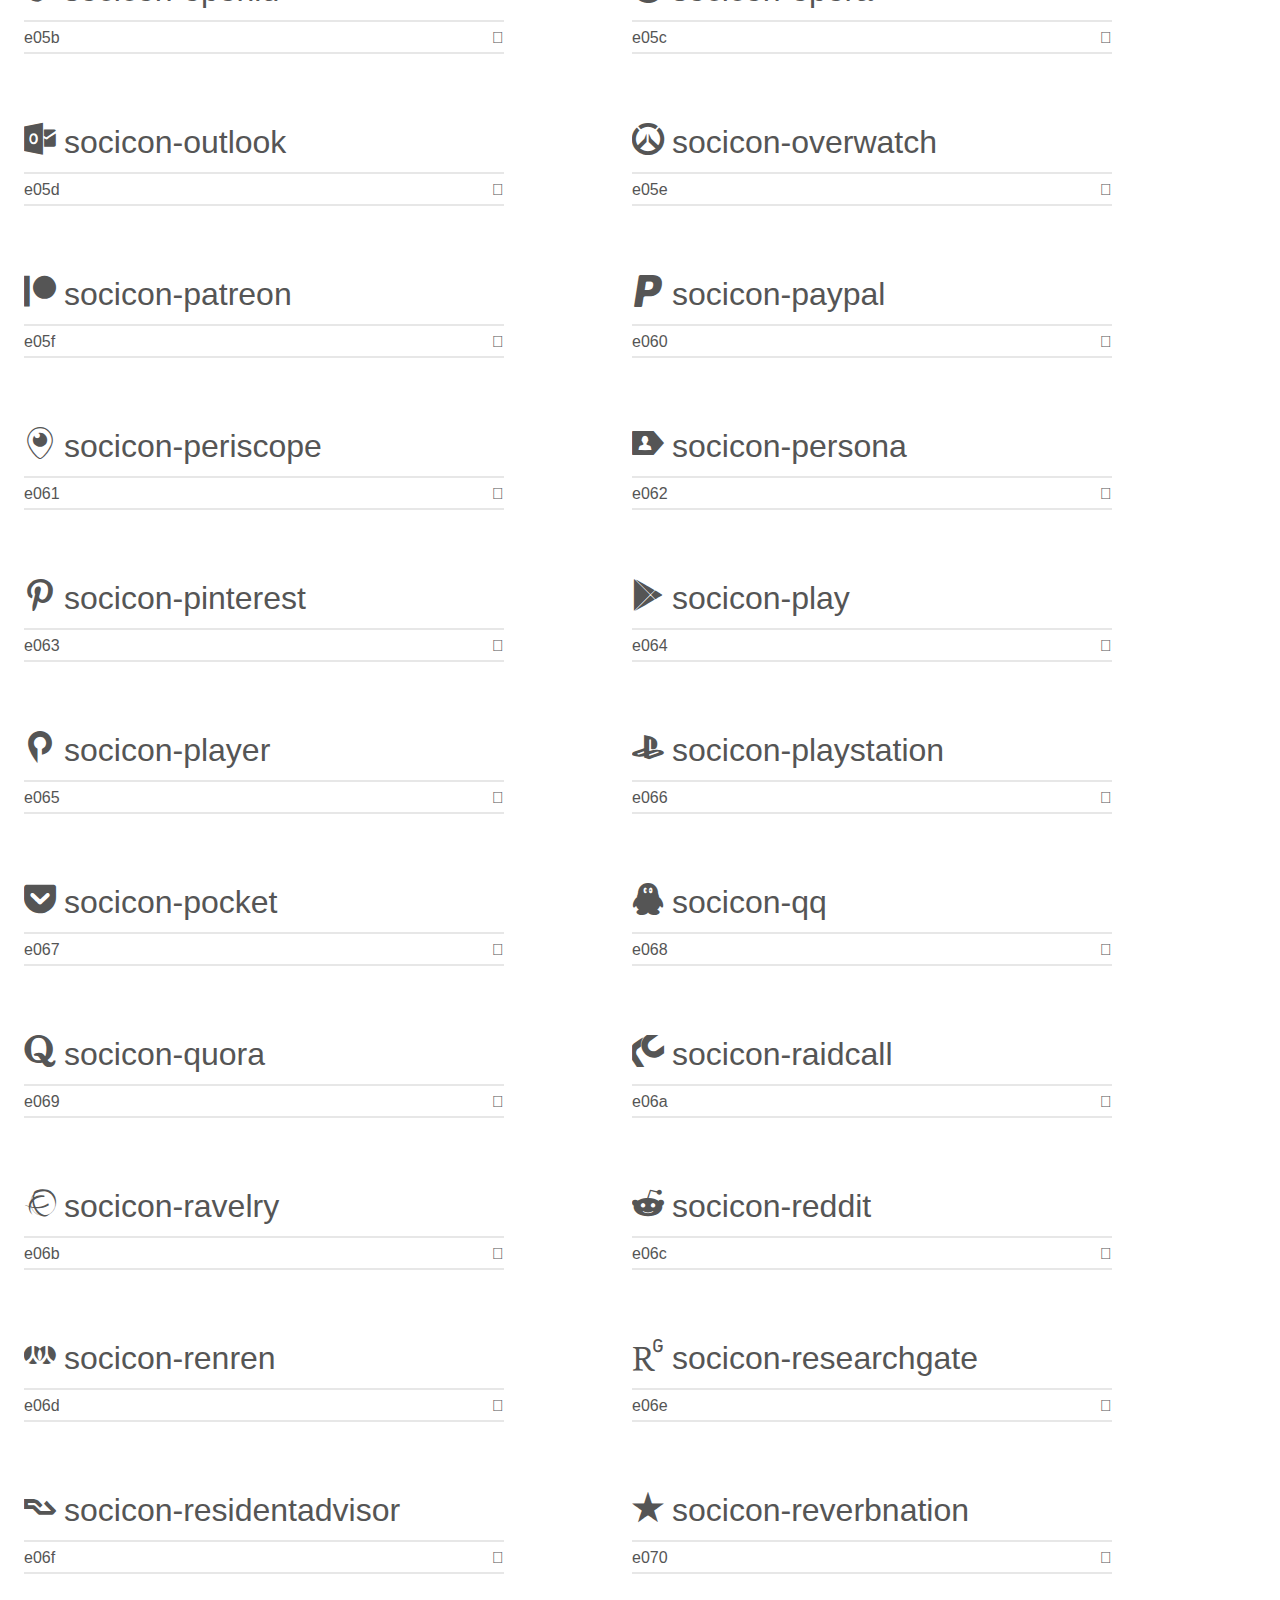
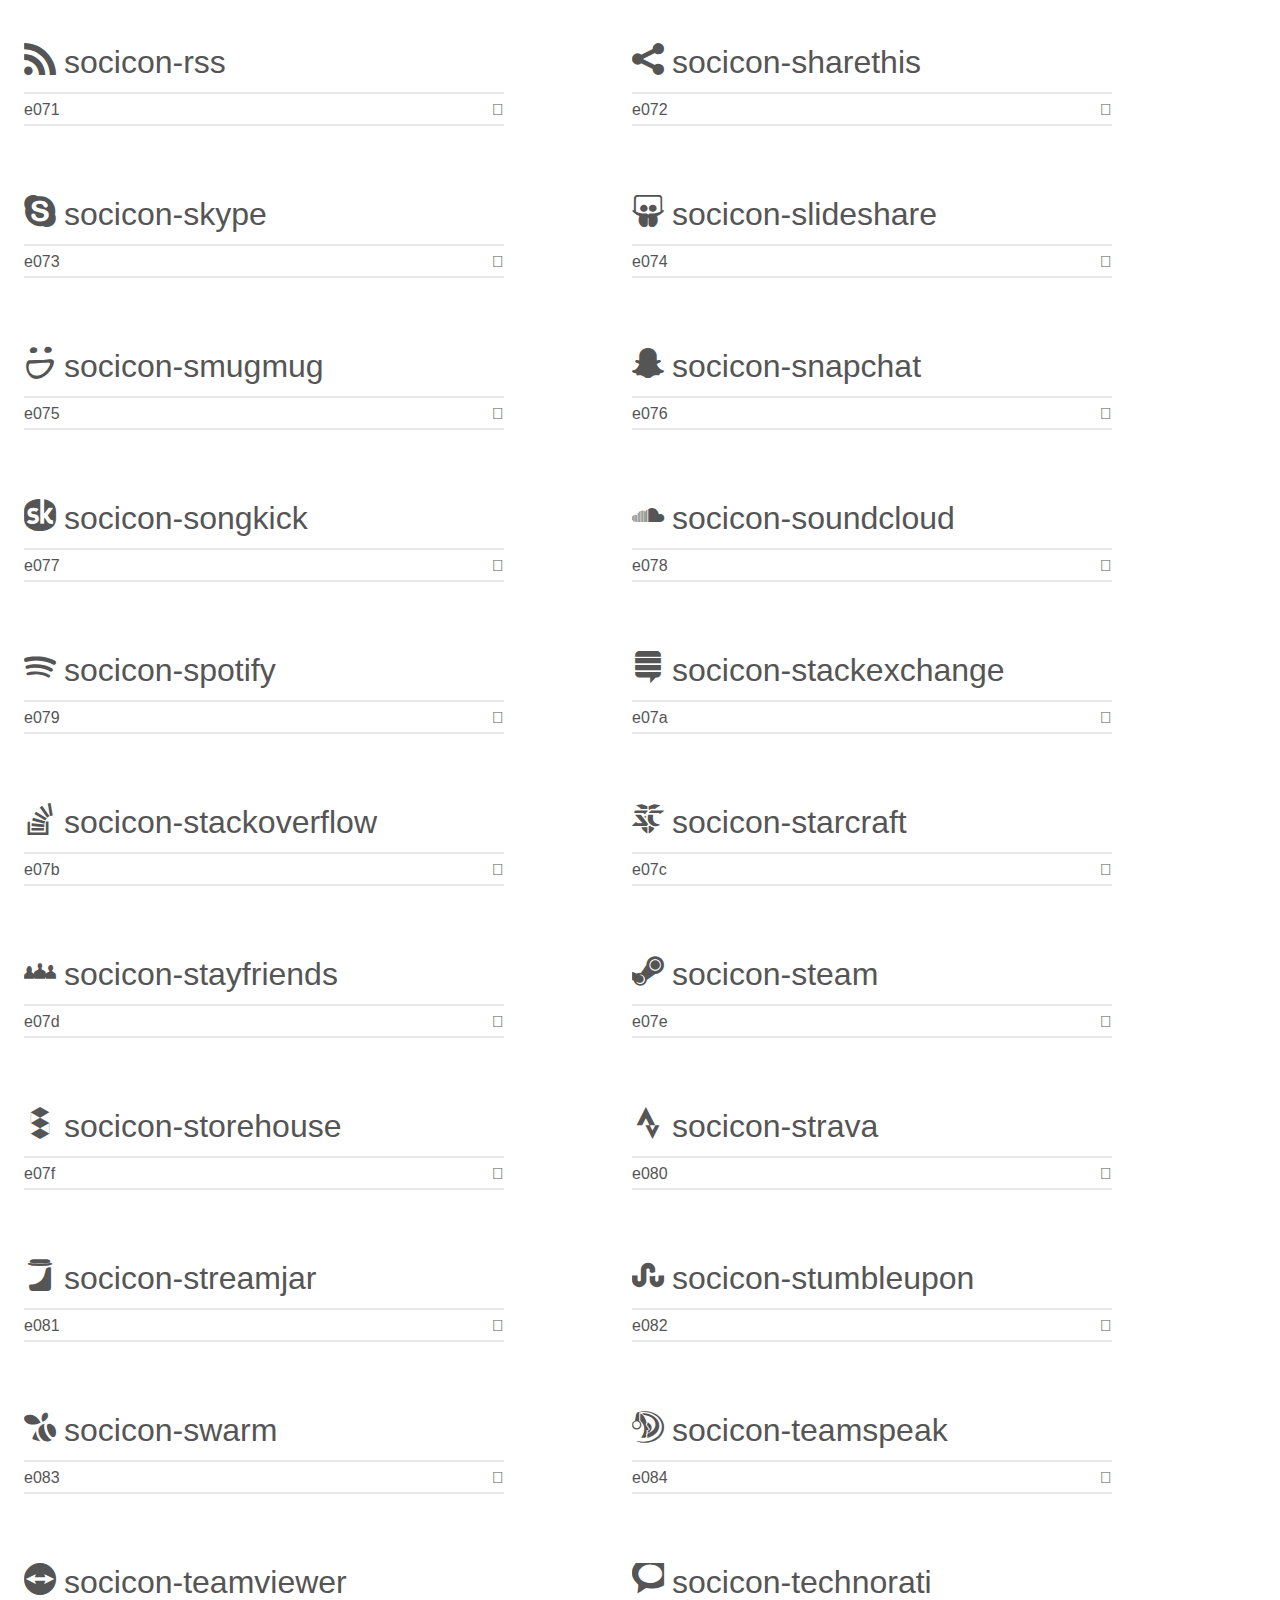
<file: socicon/demo.html>
<!doctype html>
<html>
<head>
    <meta charset="utf-8">
    <title>IcoMoon Demo</title>
    <meta name="description" content="An Icon Font Generated By IcoMoon.io">
    <meta name="viewport" content="width=device-width, initial-scale=1">
    <link rel="stylesheet" href="demo-files/demo.css">
    <link rel="stylesheet" href="style.css"></head>
<body>
    <div class="bgc1 clearfix">
        <h1 class="mhmm mvm"><span class="fgc1">Font Name:</span> Socicon <small class="fgc1">(Glyphs:&nbsp;245)</small></h1>
    </div>
    <div class="clearfix mhl ptl">
        <h1 class="mvm mtn fgc1">Grid Size: 16</h1>
        <div class="glyph fs1">
            <div class="clearfix bshadow0 pbs">
                <span class="socicon-hackernews">
                
                </span>
                <span class="mls"> socicon-hackernews</span>
            </div>
            <fieldset class="fs0 size1of1 clearfix hidden-false">
                <input type="text" readonly value="e946" class="unit size1of2" />
                <input type="text" maxlength="1" readonly value="&#xe946;" class="unitRight size1of2 talign-right" />
            </fieldset>
            <div class="fs0 bshadow0 clearfix hidden-true">
                <span class="unit pvs fgc1">liga: </span>
                <input type="text" readonly value="" class="liga unitRight" />
            </div>
        </div>
        <div class="glyph fs1">
            <div class="clearfix bshadow0 pbs">
                <span class="socicon-smashwords">
                
                </span>
                <span class="mls"> socicon-smashwords</span>
            </div>
            <fieldset class="fs0 size1of1 clearfix hidden-false">
                <input type="text" readonly value="e947" class="unit size1of2" />
                <input type="text" maxlength="1" readonly value="&#xe947;" class="unitRight size1of2 talign-right" />
            </fieldset>
            <div class="fs0 bshadow0 clearfix hidden-true">
                <span class="unit pvs fgc1">liga: </span>
                <input type="text" readonly value="" class="liga unitRight" />
            </div>
        </div>
        <div class="glyph fs1">
            <div class="clearfix bshadow0 pbs">
                <span class="socicon-kobo">
                
                </span>
                <span class="mls"> socicon-kobo</span>
            </div>
            <fieldset class="fs0 size1of1 clearfix hidden-false">
                <input type="text" readonly value="e948" class="unit size1of2" />
                <input type="text" maxlength="1" readonly value="&#xe948;" class="unitRight size1of2 talign-right" />
            </fieldset>
            <div class="fs0 bshadow0 clearfix hidden-true">
                <span class="unit pvs fgc1">liga: </span>
                <input type="text" readonly value="" class="liga unitRight" />
            </div>
        </div>
        <div class="glyph fs1">
            <div class="clearfix bshadow0 pbs">
                <span class="socicon-bookbub">
                
                </span>
                <span class="mls"> socicon-bookbub</span>
            </div>
            <fieldset class="fs0 size1of1 clearfix hidden-false">
                <input type="text" readonly value="e949" class="unit size1of2" />
                <input type="text" maxlength="1" readonly value="&#xe949;" class="unitRight size1of2 talign-right" />
            </fieldset>
            <div class="fs0 bshadow0 clearfix hidden-true">
                <span class="unit pvs fgc1">liga: </span>
                <input type="text" readonly value="" class="liga unitRight" />
            </div>
        </div>
        <div class="glyph fs1">
            <div class="clearfix bshadow0 pbs">
                <span class="socicon-mailru">
                
                </span>
                <span class="mls"> socicon-mailru</span>
            </div>
            <fieldset class="fs0 size1of1 clearfix hidden-false">
                <input type="text" readonly value="e94a" class="unit size1of2" />
                <input type="text" maxlength="1" readonly value="&#xe94a;" class="unitRight size1of2 talign-right" />
            </fieldset>
            <div class="fs0 bshadow0 clearfix hidden-true">
                <span class="unit pvs fgc1">liga: </span>
                <input type="text" readonly value="" class="liga unitRight" />
            </div>
        </div>
        <div class="glyph fs1">
            <div class="clearfix bshadow0 pbs">
                <span class="socicon-gitlab">
                
                </span>
                <span class="mls"> socicon-gitlab</span>
            </div>
            <fieldset class="fs0 size1of1 clearfix hidden-false">
                <input type="text" readonly value="e945" class="unit size1of2" />
                <input type="text" maxlength="1" readonly value="&#xe945;" class="unitRight size1of2 talign-right" />
            </fieldset>
            <div class="fs0 bshadow0 clearfix hidden-true">
                <span class="unit pvs fgc1">liga: </span>
                <input type="text" readonly value="" class="liga unitRight" />
            </div>
        </div>
        <div class="glyph fs1">
            <div class="clearfix bshadow0 pbs">
                <span class="socicon-instructables">
                
                </span>
                <span class="mls"> socicon-instructables</span>
            </div>
            <fieldset class="fs0 size1of1 clearfix hidden-false">
                <input type="text" readonly value="e944" class="unit size1of2" />
                <input type="text" maxlength="1" readonly value="&#xe944;" class="unitRight size1of2 talign-right" />
            </fieldset>
            <div class="fs0 bshadow0 clearfix hidden-true">
                <span class="unit pvs fgc1">liga: </span>
                <input type="text" readonly value="" class="liga unitRight" />
            </div>
        </div>
        <div class="glyph fs1">
            <div class="clearfix bshadow0 pbs">
                <span class="socicon-portfolio">
                
                </span>
                <span class="mls"> socicon-portfolio</span>
            </div>
            <fieldset class="fs0 size1of1 clearfix hidden-false">
                <input type="text" readonly value="e943" class="unit size1of2" />
                <input type="text" maxlength="1" readonly value="&#xe943;" class="unitRight size1of2 talign-right" />
            </fieldset>
            <div class="fs0 bshadow0 clearfix hidden-true">
                <span class="unit pvs fgc1">liga: </span>
                <input type="text" readonly value="" class="liga unitRight" />
            </div>
        </div>
        <div class="glyph fs1">
            <div class="clearfix bshadow0 pbs">
                <span class="socicon-codered">
                
                </span>
                <span class="mls"> socicon-codered</span>
            </div>
            <fieldset class="fs0 size1of1 clearfix hidden-false">
                <input type="text" readonly value="e940" class="unit size1of2" />
                <input type="text" maxlength="1" readonly value="&#xe940;" class="unitRight size1of2 talign-right" />
            </fieldset>
            <div class="fs0 bshadow0 clearfix hidden-true">
                <span class="unit pvs fgc1">liga: </span>
                <input type="text" readonly value="" class="liga unitRight" />
            </div>
        </div>
        <div class="glyph fs1">
            <div class="clearfix bshadow0 pbs">
                <span class="socicon-origin">
                
                </span>
                <span class="mls"> socicon-origin</span>
            </div>
            <fieldset class="fs0 size1of1 clearfix hidden-false">
                <input type="text" readonly value="e941" class="unit size1of2" />
                <input type="text" maxlength="1" readonly value="&#xe941;" class="unitRight size1of2 talign-right" />
            </fieldset>
            <div class="fs0 bshadow0 clearfix hidden-true">
                <span class="unit pvs fgc1">liga: </span>
                <input type="text" readonly value="" class="liga unitRight" />
            </div>
        </div>
        <div class="glyph fs1">
            <div class="clearfix bshadow0 pbs">
                <span class="socicon-nextdoor">
                
                </span>
                <span class="mls"> socicon-nextdoor</span>
            </div>
            <fieldset class="fs0 size1of1 clearfix hidden-false">
                <input type="text" readonly value="e942" class="unit size1of2" />
                <input type="text" maxlength="1" readonly value="&#xe942;" class="unitRight size1of2 talign-right" />
            </fieldset>
            <div class="fs0 bshadow0 clearfix hidden-true">
                <span class="unit pvs fgc1">liga: </span>
                <input type="text" readonly value="" class="liga unitRight" />
            </div>
        </div>
        <div class="glyph fs1">
            <div class="clearfix bshadow0 pbs">
                <span class="socicon-udemy">
                
                </span>
                <span class="mls"> socicon-udemy</span>
            </div>
            <fieldset class="fs0 size1of1 clearfix hidden-false">
                <input type="text" readonly value="e93f" class="unit size1of2" />
                <input type="text" maxlength="1" readonly value="&#xe93f;" class="unitRight size1of2 talign-right" />
            </fieldset>
            <div class="fs0 bshadow0 clearfix hidden-true">
                <span class="unit pvs fgc1">liga: </span>
                <input type="text" readonly value="" class="liga unitRight" />
            </div>
        </div>
        <div class="glyph fs1">
            <div class="clearfix bshadow0 pbs">
                <span class="socicon-livemaster">
                
                </span>
                <span class="mls"> socicon-livemaster</span>
            </div>
            <fieldset class="fs0 size1of1 clearfix hidden-false">
                <input type="text" readonly value="e93e" class="unit size1of2" />
                <input type="text" maxlength="1" readonly value="&#xe93e;" class="unitRight size1of2 talign-right" />
            </fieldset>
            <div class="fs0 bshadow0 clearfix hidden-true">
                <span class="unit pvs fgc1">liga: </span>
                <input type="text" readonly value="" class="liga unitRight" />
            </div>
        </div>
        <div class="glyph fs1">
            <div class="clearfix bshadow0 pbs">
                <span class="socicon-crunchbase">
                
                </span>
                <span class="mls"> socicon-crunchbase</span>
            </div>
            <fieldset class="fs0 size1of1 clearfix hidden-false">
                <input type="text" readonly value="e93b" class="unit size1of2" />
                <input type="text" maxlength="1" readonly value="&#xe93b;" class="unitRight size1of2 talign-right" />
            </fieldset>
            <div class="fs0 bshadow0 clearfix hidden-true">
                <span class="unit pvs fgc1">liga: </span>
                <input type="text" readonly value="" class="liga unitRight" />
            </div>
        </div>
        <div class="glyph fs1">
            <div class="clearfix bshadow0 pbs">
                <span class="socicon-homefy">
                
                </span>
                <span class="mls"> socicon-homefy</span>
            </div>
            <fieldset class="fs0 size1of1 clearfix hidden-false">
                <input type="text" readonly value="e93c" class="unit size1of2" />
                <input type="text" maxlength="1" readonly value="&#xe93c;" class="unitRight size1of2 talign-right" />
            </fieldset>
            <div class="fs0 bshadow0 clearfix hidden-true">
                <span class="unit pvs fgc1">liga: </span>
                <input type="text" readonly value="" class="liga unitRight" />
            </div>
        </div>
        <div class="glyph fs1">
            <div class="clearfix bshadow0 pbs">
                <span class="socicon-calendly">
                
                </span>
                <span class="mls"> socicon-calendly</span>
            </div>
            <fieldset class="fs0 size1of1 clearfix hidden-false">
                <input type="text" readonly value="e93d" class="unit size1of2" />
                <input type="text" maxlength="1" readonly value="&#xe93d;" class="unitRight size1of2 talign-right" />
            </fieldset>
            <div class="fs0 bshadow0 clearfix hidden-true">
                <span class="unit pvs fgc1">liga: </span>
                <input type="text" readonly value="" class="liga unitRight" />
            </div>
        </div>
        <div class="glyph fs1">
            <div class="clearfix bshadow0 pbs">
                <span class="socicon-realtor">
                
                </span>
                <span class="mls"> socicon-realtor</span>
            </div>
            <fieldset class="fs0 size1of1 clearfix hidden-false">
                <input type="text" readonly value="e90f" class="unit size1of2" />
                <input type="text" maxlength="1" readonly value="&#xe90f;" class="unitRight size1of2 talign-right" />
            </fieldset>
            <div class="fs0 bshadow0 clearfix hidden-true">
                <span class="unit pvs fgc1">liga: </span>
                <input type="text" readonly value="" class="liga unitRight" />
            </div>
        </div>
        <div class="glyph fs1">
            <div class="clearfix bshadow0 pbs">
                <span class="socicon-tidal">
                
                </span>
                <span class="mls"> socicon-tidal</span>
            </div>
            <fieldset class="fs0 size1of1 clearfix hidden-false">
                <input type="text" readonly value="e910" class="unit size1of2" />
                <input type="text" maxlength="1" readonly value="&#xe910;" class="unitRight size1of2 talign-right" />
            </fieldset>
            <div class="fs0 bshadow0 clearfix hidden-true">
                <span class="unit pvs fgc1">liga: </span>
                <input type="text" readonly value="" class="liga unitRight" />
            </div>
        </div>
        <div class="glyph fs1">
            <div class="clearfix bshadow0 pbs">
                <span class="socicon-qobuz">
                
                </span>
                <span class="mls"> socicon-qobuz</span>
            </div>
            <fieldset class="fs0 size1of1 clearfix hidden-false">
                <input type="text" readonly value="e911" class="unit size1of2" />
                <input type="text" maxlength="1" readonly value="&#xe911;" class="unitRight size1of2 talign-right" />
            </fieldset>
            <div class="fs0 bshadow0 clearfix hidden-true">
                <span class="unit pvs fgc1">liga: </span>
                <input type="text" readonly value="" class="liga unitRight" />
            </div>
        </div>
        <div class="glyph fs1">
            <div class="clearfix bshadow0 pbs">
                <span class="socicon-natgeo">
                
                </span>
                <span class="mls"> socicon-natgeo</span>
            </div>
            <fieldset class="fs0 size1of1 clearfix hidden-false">
                <input type="text" readonly value="e912" class="unit size1of2" />
                <input type="text" maxlength="1" readonly value="&#xe912;" class="unitRight size1of2 talign-right" />
            </fieldset>
            <div class="fs0 bshadow0 clearfix hidden-true">
                <span class="unit pvs fgc1">liga: </span>
                <input type="text" readonly value="" class="liga unitRight" />
            </div>
        </div>
        <div class="glyph fs1">
            <div class="clearfix bshadow0 pbs">
                <span class="socicon-mastodon">
                
                </span>
                <span class="mls"> socicon-mastodon</span>
            </div>
            <fieldset class="fs0 size1of1 clearfix hidden-false">
                <input type="text" readonly value="e913" class="unit size1of2" />
                <input type="text" maxlength="1" readonly value="&#xe913;" class="unitRight size1of2 talign-right" />
            </fieldset>
            <div class="fs0 bshadow0 clearfix hidden-true">
                <span class="unit pvs fgc1">liga: </span>
                <input type="text" readonly value="" class="liga unitRight" />
            </div>
        </div>
        <div class="glyph fs1">
            <div class="clearfix bshadow0 pbs">
                <span class="socicon-unsplash">
                
                </span>
                <span class="mls"> socicon-unsplash</span>
            </div>
            <fieldset class="fs0 size1of1 clearfix hidden-false">
                <input type="text" readonly value="e914" class="unit size1of2" />
                <input type="text" maxlength="1" readonly value="&#xe914;" class="unitRight size1of2 talign-right" />
            </fieldset>
            <div class="fs0 bshadow0 clearfix hidden-true">
                <span class="unit pvs fgc1">liga: </span>
                <input type="text" readonly value="" class="liga unitRight" />
            </div>
        </div>
        <div class="glyph fs1">
            <div class="clearfix bshadow0 pbs">
                <span class="socicon-homeadvisor">
                
                </span>
                <span class="mls"> socicon-homeadvisor</span>
            </div>
            <fieldset class="fs0 size1of1 clearfix hidden-false">
                <input type="text" readonly value="e915" class="unit size1of2" />
                <input type="text" maxlength="1" readonly value="&#xe915;" class="unitRight size1of2 talign-right" />
            </fieldset>
            <div class="fs0 bshadow0 clearfix hidden-true">
                <span class="unit pvs fgc1">liga: </span>
                <input type="text" readonly value="" class="liga unitRight" />
            </div>
        </div>
        <div class="glyph fs1">
            <div class="clearfix bshadow0 pbs">
                <span class="socicon-angieslist">
                
                </span>
                <span class="mls"> socicon-angieslist</span>
            </div>
            <fieldset class="fs0 size1of1 clearfix hidden-false">
                <input type="text" readonly value="e916" class="unit size1of2" />
                <input type="text" maxlength="1" readonly value="&#xe916;" class="unitRight size1of2 talign-right" />
            </fieldset>
            <div class="fs0 bshadow0 clearfix hidden-true">
                <span class="unit pvs fgc1">liga: </span>
                <input type="text" readonly value="" class="liga unitRight" />
            </div>
        </div>
        <div class="glyph fs1">
            <div class="clearfix bshadow0 pbs">
                <span class="socicon-codepen">
                
                </span>
                <span class="mls"> socicon-codepen</span>
            </div>
            <fieldset class="fs0 size1of1 clearfix hidden-false">
                <input type="text" readonly value="e917" class="unit size1of2" />
                <input type="text" maxlength="1" readonly value="&#xe917;" class="unitRight size1of2 talign-right" />
            </fieldset>
            <div class="fs0 bshadow0 clearfix hidden-true">
                <span class="unit pvs fgc1">liga: </span>
                <input type="text" readonly value="" class="liga unitRight" />
            </div>
        </div>
        <div class="glyph fs1">
            <div class="clearfix bshadow0 pbs">
                <span class="socicon-slack">
                
                </span>
                <span class="mls"> socicon-slack</span>
            </div>
            <fieldset class="fs0 size1of1 clearfix hidden-false">
                <input type="text" readonly value="e918" class="unit size1of2" />
                <input type="text" maxlength="1" readonly value="&#xe918;" class="unitRight size1of2 talign-right" />
            </fieldset>
            <div class="fs0 bshadow0 clearfix hidden-true">
                <span class="unit pvs fgc1">liga: </span>
                <input type="text" readonly value="" class="liga unitRight" />
            </div>
        </div>
        <div class="glyph fs1">
            <div class="clearfix bshadow0 pbs">
                <span class="socicon-openaigym">
                
                </span>
                <span class="mls"> socicon-openaigym</span>
            </div>
            <fieldset class="fs0 size1of1 clearfix hidden-false">
                <input type="text" readonly value="e919" class="unit size1of2" />
                <input type="text" maxlength="1" readonly value="&#xe919;" class="unitRight size1of2 talign-right" />
            </fieldset>
            <div class="fs0 bshadow0 clearfix hidden-true">
                <span class="unit pvs fgc1">liga: </span>
                <input type="text" readonly value="" class="liga unitRight" />
            </div>
        </div>
        <div class="glyph fs1">
            <div class="clearfix bshadow0 pbs">
                <span class="socicon-logmein">
                
                </span>
                <span class="mls"> socicon-logmein</span>
            </div>
            <fieldset class="fs0 size1of1 clearfix hidden-false">
                <input type="text" readonly value="e91a" class="unit size1of2" />
                <input type="text" maxlength="1" readonly value="&#xe91a;" class="unitRight size1of2 talign-right" />
            </fieldset>
            <div class="fs0 bshadow0 clearfix hidden-true">
                <span class="unit pvs fgc1">liga: </span>
                <input type="text" readonly value="" class="liga unitRight" />
            </div>
        </div>
        <div class="glyph fs1">
            <div class="clearfix bshadow0 pbs">
                <span class="socicon-fiverr">
                
                </span>
                <span class="mls"> socicon-fiverr</span>
            </div>
            <fieldset class="fs0 size1of1 clearfix hidden-false">
                <input type="text" readonly value="e91b" class="unit size1of2" />
                <input type="text" maxlength="1" readonly value="&#xe91b;" class="unitRight size1of2 talign-right" />
            </fieldset>
            <div class="fs0 bshadow0 clearfix hidden-true">
                <span class="unit pvs fgc1">liga: </span>
                <input type="text" readonly value="" class="liga unitRight" />
            </div>
        </div>
        <div class="glyph fs1">
            <div class="clearfix bshadow0 pbs">
                <span class="socicon-gotomeeting">
                
                </span>
                <span class="mls"> socicon-gotomeeting</span>
            </div>
            <fieldset class="fs0 size1of1 clearfix hidden-false">
                <input type="text" readonly value="e91c" class="unit size1of2" />
                <input type="text" maxlength="1" readonly value="&#xe91c;" class="unitRight size1of2 talign-right" />
            </fieldset>
            <div class="fs0 bshadow0 clearfix hidden-true">
                <span class="unit pvs fgc1">liga: </span>
                <input type="text" readonly value="" class="liga unitRight" />
            </div>
        </div>
        <div class="glyph fs1">
            <div class="clearfix bshadow0 pbs">
                <span class="socicon-aliexpress">
                
                </span>
                <span class="mls"> socicon-aliexpress</span>
            </div>
            <fieldset class="fs0 size1of1 clearfix hidden-false">
                <input type="text" readonly value="e91d" class="unit size1of2" />
                <input type="text" maxlength="1" readonly value="&#xe91d;" class="unitRight size1of2 talign-right" />
            </fieldset>
            <div class="fs0 bshadow0 clearfix hidden-true">
                <span class="unit pvs fgc1">liga: </span>
                <input type="text" readonly value="" class="liga unitRight" />
            </div>
        </div>
        <div class="glyph fs1">
            <div class="clearfix bshadow0 pbs">
                <span class="socicon-guru">
                
                </span>
                <span class="mls"> socicon-guru</span>
            </div>
            <fieldset class="fs0 size1of1 clearfix hidden-false">
                <input type="text" readonly value="e91e" class="unit size1of2" />
                <input type="text" maxlength="1" readonly value="&#xe91e;" class="unitRight size1of2 talign-right" />
            </fieldset>
            <div class="fs0 bshadow0 clearfix hidden-true">
                <span class="unit pvs fgc1">liga: </span>
                <input type="text" readonly value="" class="liga unitRight" />
            </div>
        </div>
        <div class="glyph fs1">
            <div class="clearfix bshadow0 pbs">
                <span class="socicon-appstore">
                
                </span>
                <span class="mls"> socicon-appstore</span>
            </div>
            <fieldset class="fs0 size1of1 clearfix hidden-false">
                <input type="text" readonly value="e91f" class="unit size1of2" />
                <input type="text" maxlength="1" readonly value="&#xe91f;" class="unitRight size1of2 talign-right" />
            </fieldset>
            <div class="fs0 bshadow0 clearfix hidden-true">
                <span class="unit pvs fgc1">liga: </span>
                <input type="text" readonly value="" class="liga unitRight" />
            </div>
        </div>
        <div class="glyph fs1">
            <div class="clearfix bshadow0 pbs">
                <span class="socicon-homes">
                
                </span>
                <span class="mls"> socicon-homes</span>
            </div>
            <fieldset class="fs0 size1of1 clearfix hidden-false">
                <input type="text" readonly value="e920" class="unit size1of2" />
                <input type="text" maxlength="1" readonly value="&#xe920;" class="unitRight size1of2 talign-right" />
            </fieldset>
            <div class="fs0 bshadow0 clearfix hidden-true">
                <span class="unit pvs fgc1">liga: </span>
                <input type="text" readonly value="" class="liga unitRight" />
            </div>
        </div>
        <div class="glyph fs1">
            <div class="clearfix bshadow0 pbs">
                <span class="socicon-zoom">
                
                </span>
                <span class="mls"> socicon-zoom</span>
            </div>
            <fieldset class="fs0 size1of1 clearfix hidden-false">
                <input type="text" readonly value="e921" class="unit size1of2" />
                <input type="text" maxlength="1" readonly value="&#xe921;" class="unitRight size1of2 talign-right" />
            </fieldset>
            <div class="fs0 bshadow0 clearfix hidden-true">
                <span class="unit pvs fgc1">liga: </span>
                <input type="text" readonly value="" class="liga unitRight" />
            </div>
        </div>
        <div class="glyph fs1">
            <div class="clearfix bshadow0 pbs">
                <span class="socicon-alibaba">
                
                </span>
                <span class="mls"> socicon-alibaba</span>
            </div>
            <fieldset class="fs0 size1of1 clearfix hidden-false">
                <input type="text" readonly value="e922" class="unit size1of2" />
                <input type="text" maxlength="1" readonly value="&#xe922;" class="unitRight size1of2 talign-right" />
            </fieldset>
            <div class="fs0 bshadow0 clearfix hidden-true">
                <span class="unit pvs fgc1">liga: </span>
                <input type="text" readonly value="" class="liga unitRight" />
            </div>
        </div>
        <div class="glyph fs1">
            <div class="clearfix bshadow0 pbs">
                <span class="socicon-craigslist">
                
                </span>
                <span class="mls"> socicon-craigslist</span>
            </div>
            <fieldset class="fs0 size1of1 clearfix hidden-false">
                <input type="text" readonly value="e923" class="unit size1of2" />
                <input type="text" maxlength="1" readonly value="&#xe923;" class="unitRight size1of2 talign-right" />
            </fieldset>
            <div class="fs0 bshadow0 clearfix hidden-true">
                <span class="unit pvs fgc1">liga: </span>
                <input type="text" readonly value="" class="liga unitRight" />
            </div>
        </div>
        <div class="glyph fs1">
            <div class="clearfix bshadow0 pbs">
                <span class="socicon-wix">
                
                </span>
                <span class="mls"> socicon-wix</span>
            </div>
            <fieldset class="fs0 size1of1 clearfix hidden-false">
                <input type="text" readonly value="e924" class="unit size1of2" />
                <input type="text" maxlength="1" readonly value="&#xe924;" class="unitRight size1of2 talign-right" />
            </fieldset>
            <div class="fs0 bshadow0 clearfix hidden-true">
                <span class="unit pvs fgc1">liga: </span>
                <input type="text" readonly value="" class="liga unitRight" />
            </div>
        </div>
        <div class="glyph fs1">
            <div class="clearfix bshadow0 pbs">
                <span class="socicon-redfin">
                
                </span>
                <span class="mls"> socicon-redfin</span>
            </div>
            <fieldset class="fs0 size1of1 clearfix hidden-false">
                <input type="text" readonly value="e925" class="unit size1of2" />
                <input type="text" maxlength="1" readonly value="&#xe925;" class="unitRight size1of2 talign-right" />
            </fieldset>
            <div class="fs0 bshadow0 clearfix hidden-true">
                <span class="unit pvs fgc1">liga: </span>
                <input type="text" readonly value="" class="liga unitRight" />
            </div>
        </div>
        <div class="glyph fs1">
            <div class="clearfix bshadow0 pbs">
                <span class="socicon-googlecalendar">
                
                </span>
                <span class="mls"> socicon-googlecalendar</span>
            </div>
            <fieldset class="fs0 size1of1 clearfix hidden-false">
                <input type="text" readonly value="e926" class="unit size1of2" />
                <input type="text" maxlength="1" readonly value="&#xe926;" class="unitRight size1of2 talign-right" />
            </fieldset>
            <div class="fs0 bshadow0 clearfix hidden-true">
                <span class="unit pvs fgc1">liga: </span>
                <input type="text" readonly value="" class="liga unitRight" />
            </div>
        </div>
        <div class="glyph fs1">
            <div class="clearfix bshadow0 pbs">
                <span class="socicon-shopify">
                
                </span>
                <span class="mls"> socicon-shopify</span>
            </div>
            <fieldset class="fs0 size1of1 clearfix hidden-false">
                <input type="text" readonly value="e927" class="unit size1of2" />
                <input type="text" maxlength="1" readonly value="&#xe927;" class="unitRight size1of2 talign-right" />
            </fieldset>
            <div class="fs0 bshadow0 clearfix hidden-true">
                <span class="unit pvs fgc1">liga: </span>
                <input type="text" readonly value="" class="liga unitRight" />
            </div>
        </div>
        <div class="glyph fs1">
            <div class="clearfix bshadow0 pbs">
                <span class="socicon-freelancer">
                
                </span>
                <span class="mls"> socicon-freelancer</span>
            </div>
            <fieldset class="fs0 size1of1 clearfix hidden-false">
                <input type="text" readonly value="e928" class="unit size1of2" />
                <input type="text" maxlength="1" readonly value="&#xe928;" class="unitRight size1of2 talign-right" />
            </fieldset>
            <div class="fs0 bshadow0 clearfix hidden-true">
                <span class="unit pvs fgc1">liga: </span>
                <input type="text" readonly value="" class="liga unitRight" />
            </div>
        </div>
        <div class="glyph fs1">
            <div class="clearfix bshadow0 pbs">
                <span class="socicon-seedrs">
                
                </span>
                <span class="mls"> socicon-seedrs</span>
            </div>
            <fieldset class="fs0 size1of1 clearfix hidden-false">
                <input type="text" readonly value="e929" class="unit size1of2" />
                <input type="text" maxlength="1" readonly value="&#xe929;" class="unitRight size1of2 talign-right" />
            </fieldset>
            <div class="fs0 bshadow0 clearfix hidden-true">
                <span class="unit pvs fgc1">liga: </span>
                <input type="text" readonly value="" class="liga unitRight" />
            </div>
        </div>
        <div class="glyph fs1">
            <div class="clearfix bshadow0 pbs">
                <span class="socicon-bing">
                
                </span>
                <span class="mls"> socicon-bing</span>
            </div>
            <fieldset class="fs0 size1of1 clearfix hidden-false">
                <input type="text" readonly value="e92a" class="unit size1of2" />
                <input type="text" maxlength="1" readonly value="&#xe92a;" class="unitRight size1of2 talign-right" />
            </fieldset>
            <div class="fs0 bshadow0 clearfix hidden-true">
                <span class="unit pvs fgc1">liga: </span>
                <input type="text" readonly value="" class="liga unitRight" />
            </div>
        </div>
        <div class="glyph fs1">
            <div class="clearfix bshadow0 pbs">
                <span class="socicon-doodle">
                
                </span>
                <span class="mls"> socicon-doodle</span>
            </div>
            <fieldset class="fs0 size1of1 clearfix hidden-false">
                <input type="text" readonly value="e92b" class="unit size1of2" />
                <input type="text" maxlength="1" readonly value="&#xe92b;" class="unitRight size1of2 talign-right" />
            </fieldset>
            <div class="fs0 bshadow0 clearfix hidden-true">
                <span class="unit pvs fgc1">liga: </span>
                <input type="text" readonly value="" class="liga unitRight" />
            </div>
        </div>
        <div class="glyph fs1">
            <div class="clearfix bshadow0 pbs">
                <span class="socicon-bonanza">
                
                </span>
                <span class="mls"> socicon-bonanza</span>
            </div>
            <fieldset class="fs0 size1of1 clearfix hidden-false">
                <input type="text" readonly value="e92c" class="unit size1of2" />
                <input type="text" maxlength="1" readonly value="&#xe92c;" class="unitRight size1of2 talign-right" />
            </fieldset>
            <div class="fs0 bshadow0 clearfix hidden-true">
                <span class="unit pvs fgc1">liga: </span>
                <input type="text" readonly value="" class="liga unitRight" />
            </div>
        </div>
        <div class="glyph fs1">
            <div class="clearfix bshadow0 pbs">
                <span class="socicon-squarespace">
                
                </span>
                <span class="mls"> socicon-squarespace</span>
            </div>
            <fieldset class="fs0 size1of1 clearfix hidden-false">
                <input type="text" readonly value="e92d" class="unit size1of2" />
                <input type="text" maxlength="1" readonly value="&#xe92d;" class="unitRight size1of2 talign-right" />
            </fieldset>
            <div class="fs0 bshadow0 clearfix hidden-true">
                <span class="unit pvs fgc1">liga: </span>
                <input type="text" readonly value="" class="liga unitRight" />
            </div>
        </div>
        <div class="glyph fs1">
            <div class="clearfix bshadow0 pbs">
                <span class="socicon-toptal">
                
                </span>
                <span class="mls"> socicon-toptal</span>
            </div>
            <fieldset class="fs0 size1of1 clearfix hidden-false">
                <input type="text" readonly value="e92e" class="unit size1of2" />
                <input type="text" maxlength="1" readonly value="&#xe92e;" class="unitRight size1of2 talign-right" />
            </fieldset>
            <div class="fs0 bshadow0 clearfix hidden-true">
                <span class="unit pvs fgc1">liga: </span>
                <input type="text" readonly value="" class="liga unitRight" />
            </div>
        </div>
        <div class="glyph fs1">
            <div class="clearfix bshadow0 pbs">
                <span class="socicon-gust">
                
                </span>
                <span class="mls"> socicon-gust</span>
            </div>
            <fieldset class="fs0 size1of1 clearfix hidden-false">
                <input type="text" readonly value="e92f" class="unit size1of2" />
                <input type="text" maxlength="1" readonly value="&#xe92f;" class="unitRight size1of2 talign-right" />
            </fieldset>
            <div class="fs0 bshadow0 clearfix hidden-true">
                <span class="unit pvs fgc1">liga: </span>
                <input type="text" readonly value="" class="liga unitRight" />
            </div>
        </div>
        <div class="glyph fs1">
            <div class="clearfix bshadow0 pbs">
                <span class="socicon-ask">
                
                </span>
                <span class="mls"> socicon-ask</span>
            </div>
            <fieldset class="fs0 size1of1 clearfix hidden-false">
                <input type="text" readonly value="e930" class="unit size1of2" />
                <input type="text" maxlength="1" readonly value="&#xe930;" class="unitRight size1of2 talign-right" />
            </fieldset>
            <div class="fs0 bshadow0 clearfix hidden-true">
                <span class="unit pvs fgc1">liga: </span>
                <input type="text" readonly value="" class="liga unitRight" />
            </div>
        </div>
        <div class="glyph fs1">
            <div class="clearfix bshadow0 pbs">
                <span class="socicon-trulia">
                
                </span>
                <span class="mls"> socicon-trulia</span>
            </div>
            <fieldset class="fs0 size1of1 clearfix hidden-false">
                <input type="text" readonly value="e931" class="unit size1of2" />
                <input type="text" maxlength="1" readonly value="&#xe931;" class="unitRight size1of2 talign-right" />
            </fieldset>
            <div class="fs0 bshadow0 clearfix hidden-true">
                <span class="unit pvs fgc1">liga: </span>
                <input type="text" readonly value="" class="liga unitRight" />
            </div>
        </div>
        <div class="glyph fs1">
            <div class="clearfix bshadow0 pbs">
                <span class="socicon-loomly">
                
                </span>
                <span class="mls"> socicon-loomly</span>
            </div>
            <fieldset class="fs0 size1of1 clearfix hidden-false">
                <input type="text" readonly value="e932" class="unit size1of2" />
                <input type="text" maxlength="1" readonly value="&#xe932;" class="unitRight size1of2 talign-right" />
            </fieldset>
            <div class="fs0 bshadow0 clearfix hidden-true">
                <span class="unit pvs fgc1">liga: </span>
                <input type="text" readonly value="" class="liga unitRight" />
            </div>
        </div>
        <div class="glyph fs1">
            <div class="clearfix bshadow0 pbs">
                <span class="socicon-ghost">
                
                </span>
                <span class="mls"> socicon-ghost</span>
            </div>
            <fieldset class="fs0 size1of1 clearfix hidden-false">
                <input type="text" readonly value="e933" class="unit size1of2" />
                <input type="text" maxlength="1" readonly value="&#xe933;" class="unitRight size1of2 talign-right" />
            </fieldset>
            <div class="fs0 bshadow0 clearfix hidden-true">
                <span class="unit pvs fgc1">liga: </span>
                <input type="text" readonly value="" class="liga unitRight" />
            </div>
        </div>
        <div class="glyph fs1">
            <div class="clearfix bshadow0 pbs">
                <span class="socicon-upwork">
                
                </span>
                <span class="mls"> socicon-upwork</span>
            </div>
            <fieldset class="fs0 size1of1 clearfix hidden-false">
                <input type="text" readonly value="e934" class="unit size1of2" />
                <input type="text" maxlength="1" readonly value="&#xe934;" class="unitRight size1of2 talign-right" />
            </fieldset>
            <div class="fs0 bshadow0 clearfix hidden-true">
                <span class="unit pvs fgc1">liga: </span>
                <input type="text" readonly value="" class="liga unitRight" />
            </div>
        </div>
        <div class="glyph fs1">
            <div class="clearfix bshadow0 pbs">
                <span class="socicon-fundable">
                
                </span>
                <span class="mls"> socicon-fundable</span>
            </div>
            <fieldset class="fs0 size1of1 clearfix hidden-false">
                <input type="text" readonly value="e935" class="unit size1of2" />
                <input type="text" maxlength="1" readonly value="&#xe935;" class="unitRight size1of2 talign-right" />
            </fieldset>
            <div class="fs0 bshadow0 clearfix hidden-true">
                <span class="unit pvs fgc1">liga: </span>
                <input type="text" readonly value="" class="liga unitRight" />
            </div>
        </div>
        <div class="glyph fs1">
            <div class="clearfix bshadow0 pbs">
                <span class="socicon-booking">
                
                </span>
                <span class="mls"> socicon-booking</span>
            </div>
            <fieldset class="fs0 size1of1 clearfix hidden-false">
                <input type="text" readonly value="e936" class="unit size1of2" />
                <input type="text" maxlength="1" readonly value="&#xe936;" class="unitRight size1of2 talign-right" />
            </fieldset>
            <div class="fs0 bshadow0 clearfix hidden-true">
                <span class="unit pvs fgc1">liga: </span>
                <input type="text" readonly value="" class="liga unitRight" />
            </div>
        </div>
        <div class="glyph fs1">
            <div class="clearfix bshadow0 pbs">
                <span class="socicon-googlemaps">
                
                </span>
                <span class="mls"> socicon-googlemaps</span>
            </div>
            <fieldset class="fs0 size1of1 clearfix hidden-false">
                <input type="text" readonly value="e937" class="unit size1of2" />
                <input type="text" maxlength="1" readonly value="&#xe937;" class="unitRight size1of2 talign-right" />
            </fieldset>
            <div class="fs0 bshadow0 clearfix hidden-true">
                <span class="unit pvs fgc1">liga: </span>
                <input type="text" readonly value="" class="liga unitRight" />
            </div>
        </div>
        <div class="glyph fs1">
            <div class="clearfix bshadow0 pbs">
                <span class="socicon-zillow">
                
                </span>
                <span class="mls"> socicon-zillow</span>
            </div>
            <fieldset class="fs0 size1of1 clearfix hidden-false">
                <input type="text" readonly value="e938" class="unit size1of2" />
                <input type="text" maxlength="1" readonly value="&#xe938;" class="unitRight size1of2 talign-right" />
            </fieldset>
            <div class="fs0 bshadow0 clearfix hidden-true">
                <span class="unit pvs fgc1">liga: </span>
                <input type="text" readonly value="" class="liga unitRight" />
            </div>
        </div>
        <div class="glyph fs1">
            <div class="clearfix bshadow0 pbs">
                <span class="socicon-niconico">
                
                </span>
                <span class="mls"> socicon-niconico</span>
            </div>
            <fieldset class="fs0 size1of1 clearfix hidden-false">
                <input type="text" readonly value="e939" class="unit size1of2" />
                <input type="text" maxlength="1" readonly value="&#xe939;" class="unitRight size1of2 talign-right" />
            </fieldset>
            <div class="fs0 bshadow0 clearfix hidden-true">
                <span class="unit pvs fgc1">liga: </span>
                <input type="text" readonly value="" class="liga unitRight" />
            </div>
        </div>
        <div class="glyph fs1">
            <div class="clearfix bshadow0 pbs">
                <span class="socicon-toneden">
                
                </span>
                <span class="mls"> socicon-toneden</span>
            </div>
            <fieldset class="fs0 size1of1 clearfix hidden-false">
                <input type="text" readonly value="e93a" class="unit size1of2" />
                <input type="text" maxlength="1" readonly value="&#xe93a;" class="unitRight size1of2 talign-right" />
            </fieldset>
            <div class="fs0 bshadow0 clearfix hidden-true">
                <span class="unit pvs fgc1">liga: </span>
                <input type="text" readonly value="" class="liga unitRight" />
            </div>
        </div>
        <div class="glyph fs1">
            <div class="clearfix bshadow0 pbs">
                <span class="socicon-augment">
                
                </span>
                <span class="mls"> socicon-augment</span>
            </div>
            <fieldset class="fs0 size1of1 clearfix hidden-false">
                <input type="text" readonly value="e908" class="unit size1of2" />
                <input type="text" maxlength="1" readonly value="&#xe908;" class="unitRight size1of2 talign-right" />
            </fieldset>
            <div class="fs0 bshadow0 clearfix hidden-true">
                <span class="unit pvs fgc1">liga: </span>
                <input type="text" readonly value="" class="liga unitRight" />
            </div>
        </div>
        <div class="glyph fs1">
            <div class="clearfix bshadow0 pbs">
                <span class="socicon-bitbucket">
                
                </span>
                <span class="mls"> socicon-bitbucket</span>
            </div>
            <fieldset class="fs0 size1of1 clearfix hidden-false">
                <input type="text" readonly value="e909" class="unit size1of2" />
                <input type="text" maxlength="1" readonly value="&#xe909;" class="unitRight size1of2 talign-right" />
            </fieldset>
            <div class="fs0 bshadow0 clearfix hidden-true">
                <span class="unit pvs fgc1">liga: </span>
                <input type="text" readonly value="" class="liga unitRight" />
            </div>
        </div>
        <div class="glyph fs1">
            <div class="clearfix bshadow0 pbs">
                <span class="socicon-fyuse">
                
                </span>
                <span class="mls"> socicon-fyuse</span>
            </div>
            <fieldset class="fs0 size1of1 clearfix hidden-false">
                <input type="text" readonly value="e90a" class="unit size1of2" />
                <input type="text" maxlength="1" readonly value="&#xe90a;" class="unitRight size1of2 talign-right" />
            </fieldset>
            <div class="fs0 bshadow0 clearfix hidden-true">
                <span class="unit pvs fgc1">liga: </span>
                <input type="text" readonly value="" class="liga unitRight" />
            </div>
        </div>
        <div class="glyph fs1">
            <div class="clearfix bshadow0 pbs">
                <span class="socicon-yt-gaming">
                
                </span>
                <span class="mls"> socicon-yt-gaming</span>
            </div>
            <fieldset class="fs0 size1of1 clearfix hidden-false">
                <input type="text" readonly value="e90b" class="unit size1of2" />
                <input type="text" maxlength="1" readonly value="&#xe90b;" class="unitRight size1of2 talign-right" />
            </fieldset>
            <div class="fs0 bshadow0 clearfix hidden-true">
                <span class="unit pvs fgc1">liga: </span>
                <input type="text" readonly value="" class="liga unitRight" />
            </div>
        </div>
        <div class="glyph fs1">
            <div class="clearfix bshadow0 pbs">
                <span class="socicon-sketchfab">
                
                </span>
                <span class="mls"> socicon-sketchfab</span>
            </div>
            <fieldset class="fs0 size1of1 clearfix hidden-false">
                <input type="text" readonly value="e90c" class="unit size1of2" />
                <input type="text" maxlength="1" readonly value="&#xe90c;" class="unitRight size1of2 talign-right" />
            </fieldset>
            <div class="fs0 bshadow0 clearfix hidden-true">
                <span class="unit pvs fgc1">liga: </span>
                <input type="text" readonly value="" class="liga unitRight" />
            </div>
        </div>
        <div class="glyph fs1">
            <div class="clearfix bshadow0 pbs">
                <span class="socicon-mobcrush">
                
                </span>
                <span class="mls"> socicon-mobcrush</span>
            </div>
            <fieldset class="fs0 size1of1 clearfix hidden-false">
                <input type="text" readonly value="e90d" class="unit size1of2" />
                <input type="text" maxlength="1" readonly value="&#xe90d;" class="unitRight size1of2 talign-right" />
            </fieldset>
            <div class="fs0 bshadow0 clearfix hidden-true">
                <span class="unit pvs fgc1">liga: </span>
                <input type="text" readonly value="" class="liga unitRight" />
            </div>
        </div>
        <div class="glyph fs1">
            <div class="clearfix bshadow0 pbs">
                <span class="socicon-microsoft">
                
                </span>
                <span class="mls"> socicon-microsoft</span>
            </div>
            <fieldset class="fs0 size1of1 clearfix hidden-false">
                <input type="text" readonly value="e90e" class="unit size1of2" />
                <input type="text" maxlength="1" readonly value="&#xe90e;" class="unitRight size1of2 talign-right" />
            </fieldset>
            <div class="fs0 bshadow0 clearfix hidden-true">
                <span class="unit pvs fgc1">liga: </span>
                <input type="text" readonly value="" class="liga unitRight" />
            </div>
        </div>
        <div class="glyph fs1">
            <div class="clearfix bshadow0 pbs">
                <span class="socicon-pandora">
                
                </span>
                <span class="mls"> socicon-pandora</span>
            </div>
            <fieldset class="fs0 size1of1 clearfix hidden-false">
                <input type="text" readonly value="e907" class="unit size1of2" />
                <input type="text" maxlength="1" readonly value="&#xe907;" class="unitRight size1of2 talign-right" />
            </fieldset>
            <div class="fs0 bshadow0 clearfix hidden-true">
                <span class="unit pvs fgc1">liga: </span>
                <input type="text" readonly value="" class="liga unitRight" />
            </div>
        </div>
        <div class="glyph fs1">
            <div class="clearfix bshadow0 pbs">
                <span class="socicon-messenger">
                
                </span>
                <span class="mls"> socicon-messenger</span>
            </div>
            <fieldset class="fs0 size1of1 clearfix hidden-false">
                <input type="text" readonly value="e906" class="unit size1of2" />
                <input type="text" maxlength="1" readonly value="&#xe906;" class="unitRight size1of2 talign-right" />
            </fieldset>
            <div class="fs0 bshadow0 clearfix hidden-true">
                <span class="unit pvs fgc1">liga: </span>
                <input type="text" readonly value="" class="liga unitRight" />
            </div>
        </div>
        <div class="glyph fs1">
            <div class="clearfix bshadow0 pbs">
                <span class="socicon-gamewisp">
                
                </span>
                <span class="mls"> socicon-gamewisp</span>
            </div>
            <fieldset class="fs0 size1of1 clearfix hidden-false">
                <input type="text" readonly value="e905" class="unit size1of2" />
                <input type="text" maxlength="1" readonly value="&#xe905;" class="unitRight size1of2 talign-right" />
            </fieldset>
            <div class="fs0 bshadow0 clearfix hidden-true">
                <span class="unit pvs fgc1">liga: </span>
                <input type="text" readonly value="" class="liga unitRight" />
            </div>
        </div>
        <div class="glyph fs1">
            <div class="clearfix bshadow0 pbs">
                <span class="socicon-bloglovin">
                
                </span>
                <span class="mls"> socicon-bloglovin</span>
            </div>
            <fieldset class="fs0 size1of1 clearfix hidden-false">
                <input type="text" readonly value="e904" class="unit size1of2" />
                <input type="text" maxlength="1" readonly value="&#xe904;" class="unitRight size1of2 talign-right" />
            </fieldset>
            <div class="fs0 bshadow0 clearfix hidden-true">
                <span class="unit pvs fgc1">liga: </span>
                <input type="text" readonly value="" class="liga unitRight" />
            </div>
        </div>
        <div class="glyph fs1">
            <div class="clearfix bshadow0 pbs">
                <span class="socicon-tunein">
                
                </span>
                <span class="mls"> socicon-tunein</span>
            </div>
            <fieldset class="fs0 size1of1 clearfix hidden-false">
                <input type="text" readonly value="e903" class="unit size1of2" />
                <input type="text" maxlength="1" readonly value="&#xe903;" class="unitRight size1of2 talign-right" />
            </fieldset>
            <div class="fs0 bshadow0 clearfix hidden-true">
                <span class="unit pvs fgc1">liga: </span>
                <input type="text" readonly value="" class="liga unitRight" />
            </div>
        </div>
        <div class="glyph fs1">
            <div class="clearfix bshadow0 pbs">
                <span class="socicon-gamejolt">
                
                </span>
                <span class="mls"> socicon-gamejolt</span>
            </div>
            <fieldset class="fs0 size1of1 clearfix hidden-false">
                <input type="text" readonly value="e901" class="unit size1of2" />
                <input type="text" maxlength="1" readonly value="&#xe901;" class="unitRight size1of2 talign-right" />
            </fieldset>
            <div class="fs0 bshadow0 clearfix hidden-true">
                <span class="unit pvs fgc1">liga: </span>
                <input type="text" readonly value="" class="liga unitRight" />
            </div>
        </div>
        <div class="glyph fs1">
            <div class="clearfix bshadow0 pbs">
                <span class="socicon-trello">
                
                </span>
                <span class="mls"> socicon-trello</span>
            </div>
            <fieldset class="fs0 size1of1 clearfix hidden-false">
                <input type="text" readonly value="e902" class="unit size1of2" />
                <input type="text" maxlength="1" readonly value="&#xe902;" class="unitRight size1of2 talign-right" />
            </fieldset>
            <div class="fs0 bshadow0 clearfix hidden-true">
                <span class="unit pvs fgc1">liga: </span>
                <input type="text" readonly value="" class="liga unitRight" />
            </div>
        </div>
        <div class="glyph fs1">
            <div class="clearfix bshadow0 pbs">
                <span class="socicon-spreadshirt">
                
                </span>
                <span class="mls"> socicon-spreadshirt</span>
            </div>
            <fieldset class="fs0 size1of1 clearfix hidden-false">
                <input type="text" readonly value="e900" class="unit size1of2" />
                <input type="text" maxlength="1" readonly value="&#xe900;" class="unitRight size1of2 talign-right" />
            </fieldset>
            <div class="fs0 bshadow0 clearfix hidden-true">
                <span class="unit pvs fgc1">liga: </span>
                <input type="text" readonly value="" class="liga unitRight" />
            </div>
        </div>
        <div class="glyph fs1">
            <div class="clearfix bshadow0 pbs">
                <span class="socicon-500px">
                
                </span>
                <span class="mls"> socicon-500px</span>
            </div>
            <fieldset class="fs0 size1of1 clearfix hidden-false">
                <input type="text" readonly value="e000" class="unit size1of2" />
                <input type="text" maxlength="1" readonly value="&#xe000;" class="unitRight size1of2 talign-right" />
            </fieldset>
            <div class="fs0 bshadow0 clearfix hidden-true">
                <span class="unit pvs fgc1">liga: </span>
                <input type="text" readonly value="" class="liga unitRight" />
            </div>
        </div>
        <div class="glyph fs1">
            <div class="clearfix bshadow0 pbs">
                <span class="socicon-8tracks">
                
                </span>
                <span class="mls"> socicon-8tracks</span>
            </div>
            <fieldset class="fs0 size1of1 clearfix hidden-false">
                <input type="text" readonly value="e001" class="unit size1of2" />
                <input type="text" maxlength="1" readonly value="&#xe001;" class="unitRight size1of2 talign-right" />
            </fieldset>
            <div class="fs0 bshadow0 clearfix hidden-true">
                <span class="unit pvs fgc1">liga: </span>
                <input type="text" readonly value="" class="liga unitRight" />
            </div>
        </div>
        <div class="glyph fs1">
            <div class="clearfix bshadow0 pbs">
                <span class="socicon-airbnb">
                
                </span>
                <span class="mls"> socicon-airbnb</span>
            </div>
            <fieldset class="fs0 size1of1 clearfix hidden-false">
                <input type="text" readonly value="e002" class="unit size1of2" />
                <input type="text" maxlength="1" readonly value="&#xe002;" class="unitRight size1of2 talign-right" />
            </fieldset>
            <div class="fs0 bshadow0 clearfix hidden-true">
                <span class="unit pvs fgc1">liga: </span>
                <input type="text" readonly value="" class="liga unitRight" />
            </div>
        </div>
        <div class="glyph fs1">
            <div class="clearfix bshadow0 pbs">
                <span class="socicon-alliance">
                
                </span>
                <span class="mls"> socicon-alliance</span>
            </div>
            <fieldset class="fs0 size1of1 clearfix hidden-false">
                <input type="text" readonly value="e003" class="unit size1of2" />
                <input type="text" maxlength="1" readonly value="&#xe003;" class="unitRight size1of2 talign-right" />
            </fieldset>
            <div class="fs0 bshadow0 clearfix hidden-true">
                <span class="unit pvs fgc1">liga: </span>
                <input type="text" readonly value="" class="liga unitRight" />
            </div>
        </div>
        <div class="glyph fs1">
            <div class="clearfix bshadow0 pbs">
                <span class="socicon-amazon">
                
                </span>
                <span class="mls"> socicon-amazon</span>
            </div>
            <fieldset class="fs0 size1of1 clearfix hidden-false">
                <input type="text" readonly value="e004" class="unit size1of2" />
                <input type="text" maxlength="1" readonly value="&#xe004;" class="unitRight size1of2 talign-right" />
            </fieldset>
            <div class="fs0 bshadow0 clearfix hidden-true">
                <span class="unit pvs fgc1">liga: </span>
                <input type="text" readonly value="" class="liga unitRight" />
            </div>
        </div>
        <div class="glyph fs1">
            <div class="clearfix bshadow0 pbs">
                <span class="socicon-amplement">
                
                </span>
                <span class="mls"> socicon-amplement</span>
            </div>
            <fieldset class="fs0 size1of1 clearfix hidden-false">
                <input type="text" readonly value="e005" class="unit size1of2" />
                <input type="text" maxlength="1" readonly value="&#xe005;" class="unitRight size1of2 talign-right" />
            </fieldset>
            <div class="fs0 bshadow0 clearfix hidden-true">
                <span class="unit pvs fgc1">liga: </span>
                <input type="text" readonly value="" class="liga unitRight" />
            </div>
        </div>
        <div class="glyph fs1">
            <div class="clearfix bshadow0 pbs">
                <span class="socicon-android">
                
                </span>
                <span class="mls"> socicon-android</span>
            </div>
            <fieldset class="fs0 size1of1 clearfix hidden-false">
                <input type="text" readonly value="e006" class="unit size1of2" />
                <input type="text" maxlength="1" readonly value="&#xe006;" class="unitRight size1of2 talign-right" />
            </fieldset>
            <div class="fs0 bshadow0 clearfix hidden-true">
                <span class="unit pvs fgc1">liga: </span>
                <input type="text" readonly value="" class="liga unitRight" />
            </div>
        </div>
        <div class="glyph fs1">
            <div class="clearfix bshadow0 pbs">
                <span class="socicon-angellist">
                
                </span>
                <span class="mls"> socicon-angellist</span>
            </div>
            <fieldset class="fs0 size1of1 clearfix hidden-false">
                <input type="text" readonly value="e007" class="unit size1of2" />
                <input type="text" maxlength="1" readonly value="&#xe007;" class="unitRight size1of2 talign-right" />
            </fieldset>
            <div class="fs0 bshadow0 clearfix hidden-true">
                <span class="unit pvs fgc1">liga: </span>
                <input type="text" readonly value="" class="liga unitRight" />
            </div>
        </div>
        <div class="glyph fs1">
            <div class="clearfix bshadow0 pbs">
                <span class="socicon-apple">
                
                </span>
                <span class="mls"> socicon-apple</span>
            </div>
            <fieldset class="fs0 size1of1 clearfix hidden-false">
                <input type="text" readonly value="e008" class="unit size1of2" />
                <input type="text" maxlength="1" readonly value="&#xe008;" class="unitRight size1of2 talign-right" />
            </fieldset>
            <div class="fs0 bshadow0 clearfix hidden-true">
                <span class="unit pvs fgc1">liga: </span>
                <input type="text" readonly value="" class="liga unitRight" />
            </div>
        </div>
        <div class="glyph fs1">
            <div class="clearfix bshadow0 pbs">
                <span class="socicon-appnet">
                
                </span>
                <span class="mls"> socicon-appnet</span>
            </div>
            <fieldset class="fs0 size1of1 clearfix hidden-false">
                <input type="text" readonly value="e009" class="unit size1of2" />
                <input type="text" maxlength="1" readonly value="&#xe009;" class="unitRight size1of2 talign-right" />
            </fieldset>
            <div class="fs0 bshadow0 clearfix hidden-true">
                <span class="unit pvs fgc1">liga: </span>
                <input type="text" readonly value="" class="liga unitRight" />
            </div>
        </div>
        <div class="glyph fs1">
            <div class="clearfix bshadow0 pbs">
                <span class="socicon-baidu">
                
                </span>
                <span class="mls"> socicon-baidu</span>
            </div>
            <fieldset class="fs0 size1of1 clearfix hidden-false">
                <input type="text" readonly value="e00a" class="unit size1of2" />
                <input type="text" maxlength="1" readonly value="&#xe00a;" class="unitRight size1of2 talign-right" />
            </fieldset>
            <div class="fs0 bshadow0 clearfix hidden-true">
                <span class="unit pvs fgc1">liga: </span>
                <input type="text" readonly value="" class="liga unitRight" />
            </div>
        </div>
        <div class="glyph fs1">
            <div class="clearfix bshadow0 pbs">
                <span class="socicon-bandcamp">
                
                </span>
                <span class="mls"> socicon-bandcamp</span>
            </div>
            <fieldset class="fs0 size1of1 clearfix hidden-false">
                <input type="text" readonly value="e00b" class="unit size1of2" />
                <input type="text" maxlength="1" readonly value="&#xe00b;" class="unitRight size1of2 talign-right" />
            </fieldset>
            <div class="fs0 bshadow0 clearfix hidden-true">
                <span class="unit pvs fgc1">liga: </span>
                <input type="text" readonly value="" class="liga unitRight" />
            </div>
        </div>
        <div class="glyph fs1">
            <div class="clearfix bshadow0 pbs">
                <span class="socicon-battlenet">
                
                </span>
                <span class="mls"> socicon-battlenet</span>
            </div>
            <fieldset class="fs0 size1of1 clearfix hidden-false">
                <input type="text" readonly value="e00c" class="unit size1of2" />
                <input type="text" maxlength="1" readonly value="&#xe00c;" class="unitRight size1of2 talign-right" />
            </fieldset>
            <div class="fs0 bshadow0 clearfix hidden-true">
                <span class="unit pvs fgc1">liga: </span>
                <input type="text" readonly value="" class="liga unitRight" />
            </div>
        </div>
        <div class="glyph fs1">
            <div class="clearfix bshadow0 pbs">
                <span class="socicon-mixer">
                
                </span>
                <span class="mls"> socicon-mixer</span>
            </div>
            <fieldset class="fs0 size1of1 clearfix hidden-false">
                <input type="text" readonly value="e00d" class="unit size1of2" />
                <input type="text" maxlength="1" readonly value="&#xe00d;" class="unitRight size1of2 talign-right" />
            </fieldset>
            <div class="fs0 bshadow0 clearfix hidden-true">
                <span class="unit pvs fgc1">liga: </span>
                <input type="text" readonly value="" class="liga unitRight" />
            </div>
        </div>
        <div class="glyph fs1">
            <div class="clearfix bshadow0 pbs">
                <span class="socicon-bebee">
                
                </span>
                <span class="mls"> socicon-bebee</span>
            </div>
            <fieldset class="fs0 size1of1 clearfix hidden-false">
                <input type="text" readonly value="e00e" class="unit size1of2" />
                <input type="text" maxlength="1" readonly value="&#xe00e;" class="unitRight size1of2 talign-right" />
            </fieldset>
            <div class="fs0 bshadow0 clearfix hidden-true">
                <span class="unit pvs fgc1">liga: </span>
                <input type="text" readonly value="" class="liga unitRight" />
            </div>
        </div>
        <div class="glyph fs1">
            <div class="clearfix bshadow0 pbs">
                <span class="socicon-bebo">
                
                </span>
                <span class="mls"> socicon-bebo</span>
            </div>
            <fieldset class="fs0 size1of1 clearfix hidden-false">
                <input type="text" readonly value="e00f" class="unit size1of2" />
                <input type="text" maxlength="1" readonly value="&#xe00f;" class="unitRight size1of2 talign-right" />
            </fieldset>
            <div class="fs0 bshadow0 clearfix hidden-true">
                <span class="unit pvs fgc1">liga: </span>
                <input type="text" readonly value="" class="liga unitRight" />
            </div>
        </div>
        <div class="glyph fs1">
            <div class="clearfix bshadow0 pbs">
                <span class="socicon-behance">
                
                </span>
                <span class="mls"> socicon-behance</span>
            </div>
            <fieldset class="fs0 size1of1 clearfix hidden-false">
                <input type="text" readonly value="e010" class="unit size1of2" />
                <input type="text" maxlength="1" readonly value="&#xe010;" class="unitRight size1of2 talign-right" />
            </fieldset>
            <div class="fs0 bshadow0 clearfix hidden-true">
                <span class="unit pvs fgc1">liga: </span>
                <input type="text" readonly value="" class="liga unitRight" />
            </div>
        </div>
        <div class="glyph fs1">
            <div class="clearfix bshadow0 pbs">
                <span class="socicon-blizzard">
                
                </span>
                <span class="mls"> socicon-blizzard</span>
            </div>
            <fieldset class="fs0 size1of1 clearfix hidden-false">
                <input type="text" readonly value="e011" class="unit size1of2" />
                <input type="text" maxlength="1" readonly value="&#xe011;" class="unitRight size1of2 talign-right" />
            </fieldset>
            <div class="fs0 bshadow0 clearfix hidden-true">
                <span class="unit pvs fgc1">liga: </span>
                <input type="text" readonly value="" class="liga unitRight" />
            </div>
        </div>
        <div class="glyph fs1">
            <div class="clearfix bshadow0 pbs">
                <span class="socicon-blogger">
                
                </span>
                <span class="mls"> socicon-blogger</span>
            </div>
            <fieldset class="fs0 size1of1 clearfix hidden-false">
                <input type="text" readonly value="e012" class="unit size1of2" />
                <input type="text" maxlength="1" readonly value="&#xe012;" class="unitRight size1of2 talign-right" />
            </fieldset>
            <div class="fs0 bshadow0 clearfix hidden-true">
                <span class="unit pvs fgc1">liga: </span>
                <input type="text" readonly value="" class="liga unitRight" />
            </div>
        </div>
        <div class="glyph fs1">
            <div class="clearfix bshadow0 pbs">
                <span class="socicon-buffer">
                
                </span>
                <span class="mls"> socicon-buffer</span>
            </div>
            <fieldset class="fs0 size1of1 clearfix hidden-false">
                <input type="text" readonly value="e013" class="unit size1of2" />
                <input type="text" maxlength="1" readonly value="&#xe013;" class="unitRight size1of2 talign-right" />
            </fieldset>
            <div class="fs0 bshadow0 clearfix hidden-true">
                <span class="unit pvs fgc1">liga: </span>
                <input type="text" readonly value="" class="liga unitRight" />
            </div>
        </div>
        <div class="glyph fs1">
            <div class="clearfix bshadow0 pbs">
                <span class="socicon-chrome">
                
                </span>
                <span class="mls"> socicon-chrome</span>
            </div>
            <fieldset class="fs0 size1of1 clearfix hidden-false">
                <input type="text" readonly value="e014" class="unit size1of2" />
                <input type="text" maxlength="1" readonly value="&#xe014;" class="unitRight size1of2 talign-right" />
            </fieldset>
            <div class="fs0 bshadow0 clearfix hidden-true">
                <span class="unit pvs fgc1">liga: </span>
                <input type="text" readonly value="" class="liga unitRight" />
            </div>
        </div>
        <div class="glyph fs1">
            <div class="clearfix bshadow0 pbs">
                <span class="socicon-coderwall">
                
                </span>
                <span class="mls"> socicon-coderwall</span>
            </div>
            <fieldset class="fs0 size1of1 clearfix hidden-false">
                <input type="text" readonly value="e015" class="unit size1of2" />
                <input type="text" maxlength="1" readonly value="&#xe015;" class="unitRight size1of2 talign-right" />
            </fieldset>
            <div class="fs0 bshadow0 clearfix hidden-true">
                <span class="unit pvs fgc1">liga: </span>
                <input type="text" readonly value="" class="liga unitRight" />
            </div>
        </div>
        <div class="glyph fs1">
            <div class="clearfix bshadow0 pbs">
                <span class="socicon-curse">
                
                </span>
                <span class="mls"> socicon-curse</span>
            </div>
            <fieldset class="fs0 size1of1 clearfix hidden-false">
                <input type="text" readonly value="e016" class="unit size1of2" />
                <input type="text" maxlength="1" readonly value="&#xe016;" class="unitRight size1of2 talign-right" />
            </fieldset>
            <div class="fs0 bshadow0 clearfix hidden-true">
                <span class="unit pvs fgc1">liga: </span>
                <input type="text" readonly value="" class="liga unitRight" />
            </div>
        </div>
        <div class="glyph fs1">
            <div class="clearfix bshadow0 pbs">
                <span class="socicon-dailymotion">
                
                </span>
                <span class="mls"> socicon-dailymotion</span>
            </div>
            <fieldset class="fs0 size1of1 clearfix hidden-false">
                <input type="text" readonly value="e017" class="unit size1of2" />
                <input type="text" maxlength="1" readonly value="&#xe017;" class="unitRight size1of2 talign-right" />
            </fieldset>
            <div class="fs0 bshadow0 clearfix hidden-true">
                <span class="unit pvs fgc1">liga: </span>
                <input type="text" readonly value="" class="liga unitRight" />
            </div>
        </div>
        <div class="glyph fs1">
            <div class="clearfix bshadow0 pbs">
                <span class="socicon-deezer">
                
                </span>
                <span class="mls"> socicon-deezer</span>
            </div>
            <fieldset class="fs0 size1of1 clearfix hidden-false">
                <input type="text" readonly value="e018" class="unit size1of2" />
                <input type="text" maxlength="1" readonly value="&#xe018;" class="unitRight size1of2 talign-right" />
            </fieldset>
            <div class="fs0 bshadow0 clearfix hidden-true">
                <span class="unit pvs fgc1">liga: </span>
                <input type="text" readonly value="" class="liga unitRight" />
            </div>
        </div>
        <div class="glyph fs1">
            <div class="clearfix bshadow0 pbs">
                <span class="socicon-delicious">
                
                </span>
                <span class="mls"> socicon-delicious</span>
            </div>
            <fieldset class="fs0 size1of1 clearfix hidden-false">
                <input type="text" readonly value="e019" class="unit size1of2" />
                <input type="text" maxlength="1" readonly value="&#xe019;" class="unitRight size1of2 talign-right" />
            </fieldset>
            <div class="fs0 bshadow0 clearfix hidden-true">
                <span class="unit pvs fgc1">liga: </span>
                <input type="text" readonly value="" class="liga unitRight" />
            </div>
        </div>
        <div class="glyph fs1">
            <div class="clearfix bshadow0 pbs">
                <span class="socicon-deviantart">
                
                </span>
                <span class="mls"> socicon-deviantart</span>
            </div>
            <fieldset class="fs0 size1of1 clearfix hidden-false">
                <input type="text" readonly value="e01a" class="unit size1of2" />
                <input type="text" maxlength="1" readonly value="&#xe01a;" class="unitRight size1of2 talign-right" />
            </fieldset>
            <div class="fs0 bshadow0 clearfix hidden-true">
                <span class="unit pvs fgc1">liga: </span>
                <input type="text" readonly value="" class="liga unitRight" />
            </div>
        </div>
        <div class="glyph fs1">
            <div class="clearfix bshadow0 pbs">
                <span class="socicon-diablo">
                
                </span>
                <span class="mls"> socicon-diablo</span>
            </div>
            <fieldset class="fs0 size1of1 clearfix hidden-false">
                <input type="text" readonly value="e01b" class="unit size1of2" />
                <input type="text" maxlength="1" readonly value="&#xe01b;" class="unitRight size1of2 talign-right" />
            </fieldset>
            <div class="fs0 bshadow0 clearfix hidden-true">
                <span class="unit pvs fgc1">liga: </span>
                <input type="text" readonly value="" class="liga unitRight" />
            </div>
        </div>
        <div class="glyph fs1">
            <div class="clearfix bshadow0 pbs">
                <span class="socicon-digg">
                
                </span>
                <span class="mls"> socicon-digg</span>
            </div>
            <fieldset class="fs0 size1of1 clearfix hidden-false">
                <input type="text" readonly value="e01c" class="unit size1of2" />
                <input type="text" maxlength="1" readonly value="&#xe01c;" class="unitRight size1of2 talign-right" />
            </fieldset>
            <div class="fs0 bshadow0 clearfix hidden-true">
                <span class="unit pvs fgc1">liga: </span>
                <input type="text" readonly value="" class="liga unitRight" />
            </div>
        </div>
        <div class="glyph fs1">
            <div class="clearfix bshadow0 pbs">
                <span class="socicon-discord">
                
                </span>
                <span class="mls"> socicon-discord</span>
            </div>
            <fieldset class="fs0 size1of1 clearfix hidden-false">
                <input type="text" readonly value="e01d" class="unit size1of2" />
                <input type="text" maxlength="1" readonly value="&#xe01d;" class="unitRight size1of2 talign-right" />
            </fieldset>
            <div class="fs0 bshadow0 clearfix hidden-true">
                <span class="unit pvs fgc1">liga: </span>
                <input type="text" readonly value="" class="liga unitRight" />
            </div>
        </div>
        <div class="glyph fs1">
            <div class="clearfix bshadow0 pbs">
                <span class="socicon-disqus">
                
                </span>
                <span class="mls"> socicon-disqus</span>
            </div>
            <fieldset class="fs0 size1of1 clearfix hidden-false">
                <input type="text" readonly value="e01e" class="unit size1of2" />
                <input type="text" maxlength="1" readonly value="&#xe01e;" class="unitRight size1of2 talign-right" />
            </fieldset>
            <div class="fs0 bshadow0 clearfix hidden-true">
                <span class="unit pvs fgc1">liga: </span>
                <input type="text" readonly value="" class="liga unitRight" />
            </div>
        </div>
        <div class="glyph fs1">
            <div class="clearfix bshadow0 pbs">
                <span class="socicon-douban">
                
                </span>
                <span class="mls"> socicon-douban</span>
            </div>
            <fieldset class="fs0 size1of1 clearfix hidden-false">
                <input type="text" readonly value="e01f" class="unit size1of2" />
                <input type="text" maxlength="1" readonly value="&#xe01f;" class="unitRight size1of2 talign-right" />
            </fieldset>
            <div class="fs0 bshadow0 clearfix hidden-true">
                <span class="unit pvs fgc1">liga: </span>
                <input type="text" readonly value="" class="liga unitRight" />
            </div>
        </div>
        <div class="glyph fs1">
            <div class="clearfix bshadow0 pbs">
                <span class="socicon-draugiem">
                
                </span>
                <span class="mls"> socicon-draugiem</span>
            </div>
            <fieldset class="fs0 size1of1 clearfix hidden-false">
                <input type="text" readonly value="e020" class="unit size1of2" />
                <input type="text" maxlength="1" readonly value="&#xe020;" class="unitRight size1of2 talign-right" />
            </fieldset>
            <div class="fs0 bshadow0 clearfix hidden-true">
                <span class="unit pvs fgc1">liga: </span>
                <input type="text" readonly value="" class="liga unitRight" />
            </div>
        </div>
        <div class="glyph fs1">
            <div class="clearfix bshadow0 pbs">
                <span class="socicon-dribbble">
                
                </span>
                <span class="mls"> socicon-dribbble</span>
            </div>
            <fieldset class="fs0 size1of1 clearfix hidden-false">
                <input type="text" readonly value="e021" class="unit size1of2" />
                <input type="text" maxlength="1" readonly value="&#xe021;" class="unitRight size1of2 talign-right" />
            </fieldset>
            <div class="fs0 bshadow0 clearfix hidden-true">
                <span class="unit pvs fgc1">liga: </span>
                <input type="text" readonly value="" class="liga unitRight" />
            </div>
        </div>
        <div class="glyph fs1">
            <div class="clearfix bshadow0 pbs">
                <span class="socicon-drupal">
                
                </span>
                <span class="mls"> socicon-drupal</span>
            </div>
            <fieldset class="fs0 size1of1 clearfix hidden-false">
                <input type="text" readonly value="e022" class="unit size1of2" />
                <input type="text" maxlength="1" readonly value="&#xe022;" class="unitRight size1of2 talign-right" />
            </fieldset>
            <div class="fs0 bshadow0 clearfix hidden-true">
                <span class="unit pvs fgc1">liga: </span>
                <input type="text" readonly value="" class="liga unitRight" />
            </div>
        </div>
        <div class="glyph fs1">
            <div class="clearfix bshadow0 pbs">
                <span class="socicon-ebay">
                
                </span>
                <span class="mls"> socicon-ebay</span>
            </div>
            <fieldset class="fs0 size1of1 clearfix hidden-false">
                <input type="text" readonly value="e023" class="unit size1of2" />
                <input type="text" maxlength="1" readonly value="&#xe023;" class="unitRight size1of2 talign-right" />
            </fieldset>
            <div class="fs0 bshadow0 clearfix hidden-true">
                <span class="unit pvs fgc1">liga: </span>
                <input type="text" readonly value="" class="liga unitRight" />
            </div>
        </div>
        <div class="glyph fs1">
            <div class="clearfix bshadow0 pbs">
                <span class="socicon-ello">
                
                </span>
                <span class="mls"> socicon-ello</span>
            </div>
            <fieldset class="fs0 size1of1 clearfix hidden-false">
                <input type="text" readonly value="e024" class="unit size1of2" />
                <input type="text" maxlength="1" readonly value="&#xe024;" class="unitRight size1of2 talign-right" />
            </fieldset>
            <div class="fs0 bshadow0 clearfix hidden-true">
                <span class="unit pvs fgc1">liga: </span>
                <input type="text" readonly value="" class="liga unitRight" />
            </div>
        </div>
        <div class="glyph fs1">
            <div class="clearfix bshadow0 pbs">
                <span class="socicon-endomodo">
                
                </span>
                <span class="mls"> socicon-endomodo</span>
            </div>
            <fieldset class="fs0 size1of1 clearfix hidden-false">
                <input type="text" readonly value="e025" class="unit size1of2" />
                <input type="text" maxlength="1" readonly value="&#xe025;" class="unitRight size1of2 talign-right" />
            </fieldset>
            <div class="fs0 bshadow0 clearfix hidden-true">
                <span class="unit pvs fgc1">liga: </span>
                <input type="text" readonly value="" class="liga unitRight" />
            </div>
        </div>
        <div class="glyph fs1">
            <div class="clearfix bshadow0 pbs">
                <span class="socicon-envato">
                
                </span>
                <span class="mls"> socicon-envato</span>
            </div>
            <fieldset class="fs0 size1of1 clearfix hidden-false">
                <input type="text" readonly value="e026" class="unit size1of2" />
                <input type="text" maxlength="1" readonly value="&#xe026;" class="unitRight size1of2 talign-right" />
            </fieldset>
            <div class="fs0 bshadow0 clearfix hidden-true">
                <span class="unit pvs fgc1">liga: </span>
                <input type="text" readonly value="" class="liga unitRight" />
            </div>
        </div>
        <div class="glyph fs1">
            <div class="clearfix bshadow0 pbs">
                <span class="socicon-etsy">
                
                </span>
                <span class="mls"> socicon-etsy</span>
            </div>
            <fieldset class="fs0 size1of1 clearfix hidden-false">
                <input type="text" readonly value="e027" class="unit size1of2" />
                <input type="text" maxlength="1" readonly value="&#xe027;" class="unitRight size1of2 talign-right" />
            </fieldset>
            <div class="fs0 bshadow0 clearfix hidden-true">
                <span class="unit pvs fgc1">liga: </span>
                <input type="text" readonly value="" class="liga unitRight" />
            </div>
        </div>
        <div class="glyph fs1">
            <div class="clearfix bshadow0 pbs">
                <span class="socicon-facebook">
                
                </span>
                <span class="mls"> socicon-facebook</span>
            </div>
            <fieldset class="fs0 size1of1 clearfix hidden-false">
                <input type="text" readonly value="e028" class="unit size1of2" />
                <input type="text" maxlength="1" readonly value="&#xe028;" class="unitRight size1of2 talign-right" />
            </fieldset>
            <div class="fs0 bshadow0 clearfix hidden-true">
                <span class="unit pvs fgc1">liga: </span>
                <input type="text" readonly value="" class="liga unitRight" />
            </div>
        </div>
        <div class="glyph fs1">
            <div class="clearfix bshadow0 pbs">
                <span class="socicon-feedburner">
                
                </span>
                <span class="mls"> socicon-feedburner</span>
            </div>
            <fieldset class="fs0 size1of1 clearfix hidden-false">
                <input type="text" readonly value="e029" class="unit size1of2" />
                <input type="text" maxlength="1" readonly value="&#xe029;" class="unitRight size1of2 talign-right" />
            </fieldset>
            <div class="fs0 bshadow0 clearfix hidden-true">
                <span class="unit pvs fgc1">liga: </span>
                <input type="text" readonly value="" class="liga unitRight" />
            </div>
        </div>
        <div class="glyph fs1">
            <div class="clearfix bshadow0 pbs">
                <span class="socicon-filmweb">
                
                </span>
                <span class="mls"> socicon-filmweb</span>
            </div>
            <fieldset class="fs0 size1of1 clearfix hidden-false">
                <input type="text" readonly value="e02a" class="unit size1of2" />
                <input type="text" maxlength="1" readonly value="&#xe02a;" class="unitRight size1of2 talign-right" />
            </fieldset>
            <div class="fs0 bshadow0 clearfix hidden-true">
                <span class="unit pvs fgc1">liga: </span>
                <input type="text" readonly value="" class="liga unitRight" />
            </div>
        </div>
        <div class="glyph fs1">
            <div class="clearfix bshadow0 pbs">
                <span class="socicon-firefox">
                
                </span>
                <span class="mls"> socicon-firefox</span>
            </div>
            <fieldset class="fs0 size1of1 clearfix hidden-false">
                <input type="text" readonly value="e02b" class="unit size1of2" />
                <input type="text" maxlength="1" readonly value="&#xe02b;" class="unitRight size1of2 talign-right" />
            </fieldset>
            <div class="fs0 bshadow0 clearfix hidden-true">
                <span class="unit pvs fgc1">liga: </span>
                <input type="text" readonly value="" class="liga unitRight" />
            </div>
        </div>
        <div class="glyph fs1">
            <div class="clearfix bshadow0 pbs">
                <span class="socicon-flattr">
                
                </span>
                <span class="mls"> socicon-flattr</span>
            </div>
            <fieldset class="fs0 size1of1 clearfix hidden-false">
                <input type="text" readonly value="e02c" class="unit size1of2" />
                <input type="text" maxlength="1" readonly value="&#xe02c;" class="unitRight size1of2 talign-right" />
            </fieldset>
            <div class="fs0 bshadow0 clearfix hidden-true">
                <span class="unit pvs fgc1">liga: </span>
                <input type="text" readonly value="" class="liga unitRight" />
            </div>
        </div>
        <div class="glyph fs1">
            <div class="clearfix bshadow0 pbs">
                <span class="socicon-flickr">
                
                </span>
                <span class="mls"> socicon-flickr</span>
            </div>
            <fieldset class="fs0 size1of1 clearfix hidden-false">
                <input type="text" readonly value="e02d" class="unit size1of2" />
                <input type="text" maxlength="1" readonly value="&#xe02d;" class="unitRight size1of2 talign-right" />
            </fieldset>
            <div class="fs0 bshadow0 clearfix hidden-true">
                <span class="unit pvs fgc1">liga: </span>
                <input type="text" readonly value="" class="liga unitRight" />
            </div>
        </div>
        <div class="glyph fs1">
            <div class="clearfix bshadow0 pbs">
                <span class="socicon-formulr">
                
                </span>
                <span class="mls"> socicon-formulr</span>
            </div>
            <fieldset class="fs0 size1of1 clearfix hidden-false">
                <input type="text" readonly value="e02e" class="unit size1of2" />
                <input type="text" maxlength="1" readonly value="&#xe02e;" class="unitRight size1of2 talign-right" />
            </fieldset>
            <div class="fs0 bshadow0 clearfix hidden-true">
                <span class="unit pvs fgc1">liga: </span>
                <input type="text" readonly value="" class="liga unitRight" />
            </div>
        </div>
        <div class="glyph fs1">
            <div class="clearfix bshadow0 pbs">
                <span class="socicon-forrst">
                
                </span>
                <span class="mls"> socicon-forrst</span>
            </div>
            <fieldset class="fs0 size1of1 clearfix hidden-false">
                <input type="text" readonly value="e02f" class="unit size1of2" />
                <input type="text" maxlength="1" readonly value="&#xe02f;" class="unitRight size1of2 talign-right" />
            </fieldset>
            <div class="fs0 bshadow0 clearfix hidden-true">
                <span class="unit pvs fgc1">liga: </span>
                <input type="text" readonly value="" class="liga unitRight" />
            </div>
        </div>
        <div class="glyph fs1">
            <div class="clearfix bshadow0 pbs">
                <span class="socicon-foursquare">
                
                </span>
                <span class="mls"> socicon-foursquare</span>
            </div>
            <fieldset class="fs0 size1of1 clearfix hidden-false">
                <input type="text" readonly value="e030" class="unit size1of2" />
                <input type="text" maxlength="1" readonly value="&#xe030;" class="unitRight size1of2 talign-right" />
            </fieldset>
            <div class="fs0 bshadow0 clearfix hidden-true">
                <span class="unit pvs fgc1">liga: </span>
                <input type="text" readonly value="" class="liga unitRight" />
            </div>
        </div>
        <div class="glyph fs1">
            <div class="clearfix bshadow0 pbs">
                <span class="socicon-friendfeed">
                
                </span>
                <span class="mls"> socicon-friendfeed</span>
            </div>
            <fieldset class="fs0 size1of1 clearfix hidden-false">
                <input type="text" readonly value="e031" class="unit size1of2" />
                <input type="text" maxlength="1" readonly value="&#xe031;" class="unitRight size1of2 talign-right" />
            </fieldset>
            <div class="fs0 bshadow0 clearfix hidden-true">
                <span class="unit pvs fgc1">liga: </span>
                <input type="text" readonly value="" class="liga unitRight" />
            </div>
        </div>
        <div class="glyph fs1">
            <div class="clearfix bshadow0 pbs">
                <span class="socicon-github">
                
                </span>
                <span class="mls"> socicon-github</span>
            </div>
            <fieldset class="fs0 size1of1 clearfix hidden-false">
                <input type="text" readonly value="e032" class="unit size1of2" />
                <input type="text" maxlength="1" readonly value="&#xe032;" class="unitRight size1of2 talign-right" />
            </fieldset>
            <div class="fs0 bshadow0 clearfix hidden-true">
                <span class="unit pvs fgc1">liga: </span>
                <input type="text" readonly value="" class="liga unitRight" />
            </div>
        </div>
        <div class="glyph fs1">
            <div class="clearfix bshadow0 pbs">
                <span class="socicon-goodreads">
                
                </span>
                <span class="mls"> socicon-goodreads</span>
            </div>
            <fieldset class="fs0 size1of1 clearfix hidden-false">
                <input type="text" readonly value="e033" class="unit size1of2" />
                <input type="text" maxlength="1" readonly value="&#xe033;" class="unitRight size1of2 talign-right" />
            </fieldset>
            <div class="fs0 bshadow0 clearfix hidden-true">
                <span class="unit pvs fgc1">liga: </span>
                <input type="text" readonly value="" class="liga unitRight" />
            </div>
        </div>
        <div class="glyph fs1">
            <div class="clearfix bshadow0 pbs">
                <span class="socicon-google">
                
                </span>
                <span class="mls"> socicon-google</span>
            </div>
            <fieldset class="fs0 size1of1 clearfix hidden-false">
                <input type="text" readonly value="e034" class="unit size1of2" />
                <input type="text" maxlength="1" readonly value="&#xe034;" class="unitRight size1of2 talign-right" />
            </fieldset>
            <div class="fs0 bshadow0 clearfix hidden-true">
                <span class="unit pvs fgc1">liga: </span>
                <input type="text" readonly value="" class="liga unitRight" />
            </div>
        </div>
        <div class="glyph fs1">
            <div class="clearfix bshadow0 pbs">
                <span class="socicon-googlescholar">
                
                </span>
                <span class="mls"> socicon-googlescholar</span>
            </div>
            <fieldset class="fs0 size1of1 clearfix hidden-false">
                <input type="text" readonly value="e035" class="unit size1of2" />
                <input type="text" maxlength="1" readonly value="&#xe035;" class="unitRight size1of2 talign-right" />
            </fieldset>
            <div class="fs0 bshadow0 clearfix hidden-true">
                <span class="unit pvs fgc1">liga: </span>
                <input type="text" readonly value="" class="liga unitRight" />
            </div>
        </div>
        <div class="glyph fs1">
            <div class="clearfix bshadow0 pbs">
                <span class="socicon-googlegroups">
                
                </span>
                <span class="mls"> socicon-googlegroups</span>
            </div>
            <fieldset class="fs0 size1of1 clearfix hidden-false">
                <input type="text" readonly value="e036" class="unit size1of2" />
                <input type="text" maxlength="1" readonly value="&#xe036;" class="unitRight size1of2 talign-right" />
            </fieldset>
            <div class="fs0 bshadow0 clearfix hidden-true">
                <span class="unit pvs fgc1">liga: </span>
                <input type="text" readonly value="" class="liga unitRight" />
            </div>
        </div>
        <div class="glyph fs1">
            <div class="clearfix bshadow0 pbs">
                <span class="socicon-googlephotos">
                
                </span>
                <span class="mls"> socicon-googlephotos</span>
            </div>
            <fieldset class="fs0 size1of1 clearfix hidden-false">
                <input type="text" readonly value="e037" class="unit size1of2" />
                <input type="text" maxlength="1" readonly value="&#xe037;" class="unitRight size1of2 talign-right" />
            </fieldset>
            <div class="fs0 bshadow0 clearfix hidden-true">
                <span class="unit pvs fgc1">liga: </span>
                <input type="text" readonly value="" class="liga unitRight" />
            </div>
        </div>
        <div class="glyph fs1">
            <div class="clearfix bshadow0 pbs">
                <span class="socicon-googleplus">
                
                </span>
                <span class="mls"> socicon-googleplus</span>
            </div>
            <fieldset class="fs0 size1of1 clearfix hidden-false">
                <input type="text" readonly value="e038" class="unit size1of2" />
                <input type="text" maxlength="1" readonly value="&#xe038;" class="unitRight size1of2 talign-right" />
            </fieldset>
            <div class="fs0 bshadow0 clearfix hidden-true">
                <span class="unit pvs fgc1">liga: </span>
                <input type="text" readonly value="" class="liga unitRight" />
            </div>
        </div>
        <div class="glyph fs1">
            <div class="clearfix bshadow0 pbs">
                <span class="socicon-grooveshark">
                
                </span>
                <span class="mls"> socicon-grooveshark</span>
            </div>
            <fieldset class="fs0 size1of1 clearfix hidden-false">
                <input type="text" readonly value="e039" class="unit size1of2" />
                <input type="text" maxlength="1" readonly value="&#xe039;" class="unitRight size1of2 talign-right" />
            </fieldset>
            <div class="fs0 bshadow0 clearfix hidden-true">
                <span class="unit pvs fgc1">liga: </span>
                <input type="text" readonly value="" class="liga unitRight" />
            </div>
        </div>
        <div class="glyph fs1">
            <div class="clearfix bshadow0 pbs">
                <span class="socicon-hackerrank">
                
                </span>
                <span class="mls"> socicon-hackerrank</span>
            </div>
            <fieldset class="fs0 size1of1 clearfix hidden-false">
                <input type="text" readonly value="e03a" class="unit size1of2" />
                <input type="text" maxlength="1" readonly value="&#xe03a;" class="unitRight size1of2 talign-right" />
            </fieldset>
            <div class="fs0 bshadow0 clearfix hidden-true">
                <span class="unit pvs fgc1">liga: </span>
                <input type="text" readonly value="" class="liga unitRight" />
            </div>
        </div>
        <div class="glyph fs1">
            <div class="clearfix bshadow0 pbs">
                <span class="socicon-hearthstone">
                
                </span>
                <span class="mls"> socicon-hearthstone</span>
            </div>
            <fieldset class="fs0 size1of1 clearfix hidden-false">
                <input type="text" readonly value="e03b" class="unit size1of2" />
                <input type="text" maxlength="1" readonly value="&#xe03b;" class="unitRight size1of2 talign-right" />
            </fieldset>
            <div class="fs0 bshadow0 clearfix hidden-true">
                <span class="unit pvs fgc1">liga: </span>
                <input type="text" readonly value="" class="liga unitRight" />
            </div>
        </div>
        <div class="glyph fs1">
            <div class="clearfix bshadow0 pbs">
                <span class="socicon-hellocoton">
                
                </span>
                <span class="mls"> socicon-hellocoton</span>
            </div>
            <fieldset class="fs0 size1of1 clearfix hidden-false">
                <input type="text" readonly value="e03c" class="unit size1of2" />
                <input type="text" maxlength="1" readonly value="&#xe03c;" class="unitRight size1of2 talign-right" />
            </fieldset>
            <div class="fs0 bshadow0 clearfix hidden-true">
                <span class="unit pvs fgc1">liga: </span>
                <input type="text" readonly value="" class="liga unitRight" />
            </div>
        </div>
        <div class="glyph fs1">
            <div class="clearfix bshadow0 pbs">
                <span class="socicon-heroes">
                
                </span>
                <span class="mls"> socicon-heroes</span>
            </div>
            <fieldset class="fs0 size1of1 clearfix hidden-false">
                <input type="text" readonly value="e03d" class="unit size1of2" />
                <input type="text" maxlength="1" readonly value="&#xe03d;" class="unitRight size1of2 talign-right" />
            </fieldset>
            <div class="fs0 bshadow0 clearfix hidden-true">
                <span class="unit pvs fgc1">liga: </span>
                <input type="text" readonly value="" class="liga unitRight" />
            </div>
        </div>
        <div class="glyph fs1">
            <div class="clearfix bshadow0 pbs">
                <span class="socicon-smashcast">
                
                </span>
                <span class="mls"> socicon-smashcast</span>
            </div>
            <fieldset class="fs0 size1of1 clearfix hidden-false">
                <input type="text" readonly value="e03e" class="unit size1of2" />
                <input type="text" maxlength="1" readonly value="&#xe03e;" class="unitRight size1of2 talign-right" />
            </fieldset>
            <div class="fs0 bshadow0 clearfix hidden-true">
                <span class="unit pvs fgc1">liga: </span>
                <input type="text" readonly value="" class="liga unitRight" />
            </div>
        </div>
        <div class="glyph fs1">
            <div class="clearfix bshadow0 pbs">
                <span class="socicon-horde">
                
                </span>
                <span class="mls"> socicon-horde</span>
            </div>
            <fieldset class="fs0 size1of1 clearfix hidden-false">
                <input type="text" readonly value="e03f" class="unit size1of2" />
                <input type="text" maxlength="1" readonly value="&#xe03f;" class="unitRight size1of2 talign-right" />
            </fieldset>
            <div class="fs0 bshadow0 clearfix hidden-true">
                <span class="unit pvs fgc1">liga: </span>
                <input type="text" readonly value="" class="liga unitRight" />
            </div>
        </div>
        <div class="glyph fs1">
            <div class="clearfix bshadow0 pbs">
                <span class="socicon-houzz">
                
                </span>
                <span class="mls"> socicon-houzz</span>
            </div>
            <fieldset class="fs0 size1of1 clearfix hidden-false">
                <input type="text" readonly value="e040" class="unit size1of2" />
                <input type="text" maxlength="1" readonly value="&#xe040;" class="unitRight size1of2 talign-right" />
            </fieldset>
            <div class="fs0 bshadow0 clearfix hidden-true">
                <span class="unit pvs fgc1">liga: </span>
                <input type="text" readonly value="" class="liga unitRight" />
            </div>
        </div>
        <div class="glyph fs1">
            <div class="clearfix bshadow0 pbs">
                <span class="socicon-icq">
                
                </span>
                <span class="mls"> socicon-icq</span>
            </div>
            <fieldset class="fs0 size1of1 clearfix hidden-false">
                <input type="text" readonly value="e041" class="unit size1of2" />
                <input type="text" maxlength="1" readonly value="&#xe041;" class="unitRight size1of2 talign-right" />
            </fieldset>
            <div class="fs0 bshadow0 clearfix hidden-true">
                <span class="unit pvs fgc1">liga: </span>
                <input type="text" readonly value="" class="liga unitRight" />
            </div>
        </div>
        <div class="glyph fs1">
            <div class="clearfix bshadow0 pbs">
                <span class="socicon-identica">
                
                </span>
                <span class="mls"> socicon-identica</span>
            </div>
            <fieldset class="fs0 size1of1 clearfix hidden-false">
                <input type="text" readonly value="e042" class="unit size1of2" />
                <input type="text" maxlength="1" readonly value="&#xe042;" class="unitRight size1of2 talign-right" />
            </fieldset>
            <div class="fs0 bshadow0 clearfix hidden-true">
                <span class="unit pvs fgc1">liga: </span>
                <input type="text" readonly value="" class="liga unitRight" />
            </div>
        </div>
        <div class="glyph fs1">
            <div class="clearfix bshadow0 pbs">
                <span class="socicon-imdb">
                
                </span>
                <span class="mls"> socicon-imdb</span>
            </div>
            <fieldset class="fs0 size1of1 clearfix hidden-false">
                <input type="text" readonly value="e043" class="unit size1of2" />
                <input type="text" maxlength="1" readonly value="&#xe043;" class="unitRight size1of2 talign-right" />
            </fieldset>
            <div class="fs0 bshadow0 clearfix hidden-true">
                <span class="unit pvs fgc1">liga: </span>
                <input type="text" readonly value="" class="liga unitRight" />
            </div>
        </div>
        <div class="glyph fs1">
            <div class="clearfix bshadow0 pbs">
                <span class="socicon-instagram">
                
                </span>
                <span class="mls"> socicon-instagram</span>
            </div>
            <fieldset class="fs0 size1of1 clearfix hidden-false">
                <input type="text" readonly value="e044" class="unit size1of2" />
                <input type="text" maxlength="1" readonly value="&#xe044;" class="unitRight size1of2 talign-right" />
            </fieldset>
            <div class="fs0 bshadow0 clearfix hidden-true">
                <span class="unit pvs fgc1">liga: </span>
                <input type="text" readonly value="" class="liga unitRight" />
            </div>
        </div>
        <div class="glyph fs1">
            <div class="clearfix bshadow0 pbs">
                <span class="socicon-issuu">
                
                </span>
                <span class="mls"> socicon-issuu</span>
            </div>
            <fieldset class="fs0 size1of1 clearfix hidden-false">
                <input type="text" readonly value="e045" class="unit size1of2" />
                <input type="text" maxlength="1" readonly value="&#xe045;" class="unitRight size1of2 talign-right" />
            </fieldset>
            <div class="fs0 bshadow0 clearfix hidden-true">
                <span class="unit pvs fgc1">liga: </span>
                <input type="text" readonly value="" class="liga unitRight" />
            </div>
        </div>
        <div class="glyph fs1">
            <div class="clearfix bshadow0 pbs">
                <span class="socicon-istock">
                
                </span>
                <span class="mls"> socicon-istock</span>
            </div>
            <fieldset class="fs0 size1of1 clearfix hidden-false">
                <input type="text" readonly value="e046" class="unit size1of2" />
                <input type="text" maxlength="1" readonly value="&#xe046;" class="unitRight size1of2 talign-right" />
            </fieldset>
            <div class="fs0 bshadow0 clearfix hidden-true">
                <span class="unit pvs fgc1">liga: </span>
                <input type="text" readonly value="" class="liga unitRight" />
            </div>
        </div>
        <div class="glyph fs1">
            <div class="clearfix bshadow0 pbs">
                <span class="socicon-itunes">
                
                </span>
                <span class="mls"> socicon-itunes</span>
            </div>
            <fieldset class="fs0 size1of1 clearfix hidden-false">
                <input type="text" readonly value="e047" class="unit size1of2" />
                <input type="text" maxlength="1" readonly value="&#xe047;" class="unitRight size1of2 talign-right" />
            </fieldset>
            <div class="fs0 bshadow0 clearfix hidden-true">
                <span class="unit pvs fgc1">liga: </span>
                <input type="text" readonly value="" class="liga unitRight" />
            </div>
        </div>
        <div class="glyph fs1">
            <div class="clearfix bshadow0 pbs">
                <span class="socicon-keybase">
                
                </span>
                <span class="mls"> socicon-keybase</span>
            </div>
            <fieldset class="fs0 size1of1 clearfix hidden-false">
                <input type="text" readonly value="e048" class="unit size1of2" />
                <input type="text" maxlength="1" readonly value="&#xe048;" class="unitRight size1of2 talign-right" />
            </fieldset>
            <div class="fs0 bshadow0 clearfix hidden-true">
                <span class="unit pvs fgc1">liga: </span>
                <input type="text" readonly value="" class="liga unitRight" />
            </div>
        </div>
        <div class="glyph fs1">
            <div class="clearfix bshadow0 pbs">
                <span class="socicon-lanyrd">
                
                </span>
                <span class="mls"> socicon-lanyrd</span>
            </div>
            <fieldset class="fs0 size1of1 clearfix hidden-false">
                <input type="text" readonly value="e049" class="unit size1of2" />
                <input type="text" maxlength="1" readonly value="&#xe049;" class="unitRight size1of2 talign-right" />
            </fieldset>
            <div class="fs0 bshadow0 clearfix hidden-true">
                <span class="unit pvs fgc1">liga: </span>
                <input type="text" readonly value="" class="liga unitRight" />
            </div>
        </div>
        <div class="glyph fs1">
            <div class="clearfix bshadow0 pbs">
                <span class="socicon-lastfm">
                
                </span>
                <span class="mls"> socicon-lastfm</span>
            </div>
            <fieldset class="fs0 size1of1 clearfix hidden-false">
                <input type="text" readonly value="e04a" class="unit size1of2" />
                <input type="text" maxlength="1" readonly value="&#xe04a;" class="unitRight size1of2 talign-right" />
            </fieldset>
            <div class="fs0 bshadow0 clearfix hidden-true">
                <span class="unit pvs fgc1">liga: </span>
                <input type="text" readonly value="" class="liga unitRight" />
            </div>
        </div>
        <div class="glyph fs1">
            <div class="clearfix bshadow0 pbs">
                <span class="socicon-line">
                
                </span>
                <span class="mls"> socicon-line</span>
            </div>
            <fieldset class="fs0 size1of1 clearfix hidden-false">
                <input type="text" readonly value="e04b" class="unit size1of2" />
                <input type="text" maxlength="1" readonly value="&#xe04b;" class="unitRight size1of2 talign-right" />
            </fieldset>
            <div class="fs0 bshadow0 clearfix hidden-true">
                <span class="unit pvs fgc1">liga: </span>
                <input type="text" readonly value="" class="liga unitRight" />
            </div>
        </div>
        <div class="glyph fs1">
            <div class="clearfix bshadow0 pbs">
                <span class="socicon-linkedin">
                
                </span>
                <span class="mls"> socicon-linkedin</span>
            </div>
            <fieldset class="fs0 size1of1 clearfix hidden-false">
                <input type="text" readonly value="e04c" class="unit size1of2" />
                <input type="text" maxlength="1" readonly value="&#xe04c;" class="unitRight size1of2 talign-right" />
            </fieldset>
            <div class="fs0 bshadow0 clearfix hidden-true">
                <span class="unit pvs fgc1">liga: </span>
                <input type="text" readonly value="" class="liga unitRight" />
            </div>
        </div>
        <div class="glyph fs1">
            <div class="clearfix bshadow0 pbs">
                <span class="socicon-livejournal">
                
                </span>
                <span class="mls"> socicon-livejournal</span>
            </div>
            <fieldset class="fs0 size1of1 clearfix hidden-false">
                <input type="text" readonly value="e04d" class="unit size1of2" />
                <input type="text" maxlength="1" readonly value="&#xe04d;" class="unitRight size1of2 talign-right" />
            </fieldset>
            <div class="fs0 bshadow0 clearfix hidden-true">
                <span class="unit pvs fgc1">liga: </span>
                <input type="text" readonly value="" class="liga unitRight" />
            </div>
        </div>
        <div class="glyph fs1">
            <div class="clearfix bshadow0 pbs">
                <span class="socicon-lyft">
                
                </span>
                <span class="mls"> socicon-lyft</span>
            </div>
            <fieldset class="fs0 size1of1 clearfix hidden-false">
                <input type="text" readonly value="e04e" class="unit size1of2" />
                <input type="text" maxlength="1" readonly value="&#xe04e;" class="unitRight size1of2 talign-right" />
            </fieldset>
            <div class="fs0 bshadow0 clearfix hidden-true">
                <span class="unit pvs fgc1">liga: </span>
                <input type="text" readonly value="" class="liga unitRight" />
            </div>
        </div>
        <div class="glyph fs1">
            <div class="clearfix bshadow0 pbs">
                <span class="socicon-macos">
                
                </span>
                <span class="mls"> socicon-macos</span>
            </div>
            <fieldset class="fs0 size1of1 clearfix hidden-false">
                <input type="text" readonly value="e04f" class="unit size1of2" />
                <input type="text" maxlength="1" readonly value="&#xe04f;" class="unitRight size1of2 talign-right" />
            </fieldset>
            <div class="fs0 bshadow0 clearfix hidden-true">
                <span class="unit pvs fgc1">liga: </span>
                <input type="text" readonly value="" class="liga unitRight" />
            </div>
        </div>
        <div class="glyph fs1">
            <div class="clearfix bshadow0 pbs">
                <span class="socicon-mail">
                
                </span>
                <span class="mls"> socicon-mail</span>
            </div>
            <fieldset class="fs0 size1of1 clearfix hidden-false">
                <input type="text" readonly value="e050" class="unit size1of2" />
                <input type="text" maxlength="1" readonly value="&#xe050;" class="unitRight size1of2 talign-right" />
            </fieldset>
            <div class="fs0 bshadow0 clearfix hidden-true">
                <span class="unit pvs fgc1">liga: </span>
                <input type="text" readonly value="" class="liga unitRight" />
            </div>
        </div>
        <div class="glyph fs1">
            <div class="clearfix bshadow0 pbs">
                <span class="socicon-medium">
                
                </span>
                <span class="mls"> socicon-medium</span>
            </div>
            <fieldset class="fs0 size1of1 clearfix hidden-false">
                <input type="text" readonly value="e051" class="unit size1of2" />
                <input type="text" maxlength="1" readonly value="&#xe051;" class="unitRight size1of2 talign-right" />
            </fieldset>
            <div class="fs0 bshadow0 clearfix hidden-true">
                <span class="unit pvs fgc1">liga: </span>
                <input type="text" readonly value="" class="liga unitRight" />
            </div>
        </div>
        <div class="glyph fs1">
            <div class="clearfix bshadow0 pbs">
                <span class="socicon-meetup">
                
                </span>
                <span class="mls"> socicon-meetup</span>
            </div>
            <fieldset class="fs0 size1of1 clearfix hidden-false">
                <input type="text" readonly value="e052" class="unit size1of2" />
                <input type="text" maxlength="1" readonly value="&#xe052;" class="unitRight size1of2 talign-right" />
            </fieldset>
            <div class="fs0 bshadow0 clearfix hidden-true">
                <span class="unit pvs fgc1">liga: </span>
                <input type="text" readonly value="" class="liga unitRight" />
            </div>
        </div>
        <div class="glyph fs1">
            <div class="clearfix bshadow0 pbs">
                <span class="socicon-mixcloud">
                
                </span>
                <span class="mls"> socicon-mixcloud</span>
            </div>
            <fieldset class="fs0 size1of1 clearfix hidden-false">
                <input type="text" readonly value="e053" class="unit size1of2" />
                <input type="text" maxlength="1" readonly value="&#xe053;" class="unitRight size1of2 talign-right" />
            </fieldset>
            <div class="fs0 bshadow0 clearfix hidden-true">
                <span class="unit pvs fgc1">liga: </span>
                <input type="text" readonly value="" class="liga unitRight" />
            </div>
        </div>
        <div class="glyph fs1">
            <div class="clearfix bshadow0 pbs">
                <span class="socicon-modelmayhem">
                
                </span>
                <span class="mls"> socicon-modelmayhem</span>
            </div>
            <fieldset class="fs0 size1of1 clearfix hidden-false">
                <input type="text" readonly value="e054" class="unit size1of2" />
                <input type="text" maxlength="1" readonly value="&#xe054;" class="unitRight size1of2 talign-right" />
            </fieldset>
            <div class="fs0 bshadow0 clearfix hidden-true">
                <span class="unit pvs fgc1">liga: </span>
                <input type="text" readonly value="" class="liga unitRight" />
            </div>
        </div>
        <div class="glyph fs1">
            <div class="clearfix bshadow0 pbs">
                <span class="socicon-mumble">
                
                </span>
                <span class="mls"> socicon-mumble</span>
            </div>
            <fieldset class="fs0 size1of1 clearfix hidden-false">
                <input type="text" readonly value="e055" class="unit size1of2" />
                <input type="text" maxlength="1" readonly value="&#xe055;" class="unitRight size1of2 talign-right" />
            </fieldset>
            <div class="fs0 bshadow0 clearfix hidden-true">
                <span class="unit pvs fgc1">liga: </span>
                <input type="text" readonly value="" class="liga unitRight" />
            </div>
        </div>
        <div class="glyph fs1">
            <div class="clearfix bshadow0 pbs">
                <span class="socicon-myspace">
                
                </span>
                <span class="mls"> socicon-myspace</span>
            </div>
            <fieldset class="fs0 size1of1 clearfix hidden-false">
                <input type="text" readonly value="e056" class="unit size1of2" />
                <input type="text" maxlength="1" readonly value="&#xe056;" class="unitRight size1of2 talign-right" />
            </fieldset>
            <div class="fs0 bshadow0 clearfix hidden-true">
                <span class="unit pvs fgc1">liga: </span>
                <input type="text" readonly value="" class="liga unitRight" />
            </div>
        </div>
        <div class="glyph fs1">
            <div class="clearfix bshadow0 pbs">
                <span class="socicon-newsvine">
                
                </span>
                <span class="mls"> socicon-newsvine</span>
            </div>
            <fieldset class="fs0 size1of1 clearfix hidden-false">
                <input type="text" readonly value="e057" class="unit size1of2" />
                <input type="text" maxlength="1" readonly value="&#xe057;" class="unitRight size1of2 talign-right" />
            </fieldset>
            <div class="fs0 bshadow0 clearfix hidden-true">
                <span class="unit pvs fgc1">liga: </span>
                <input type="text" readonly value="" class="liga unitRight" />
            </div>
        </div>
        <div class="glyph fs1">
            <div class="clearfix bshadow0 pbs">
                <span class="socicon-nintendo">
                
                </span>
                <span class="mls"> socicon-nintendo</span>
            </div>
            <fieldset class="fs0 size1of1 clearfix hidden-false">
                <input type="text" readonly value="e058" class="unit size1of2" />
                <input type="text" maxlength="1" readonly value="&#xe058;" class="unitRight size1of2 talign-right" />
            </fieldset>
            <div class="fs0 bshadow0 clearfix hidden-true">
                <span class="unit pvs fgc1">liga: </span>
                <input type="text" readonly value="" class="liga unitRight" />
            </div>
        </div>
        <div class="glyph fs1">
            <div class="clearfix bshadow0 pbs">
                <span class="socicon-npm">
                
                </span>
                <span class="mls"> socicon-npm</span>
            </div>
            <fieldset class="fs0 size1of1 clearfix hidden-false">
                <input type="text" readonly value="e059" class="unit size1of2" />
                <input type="text" maxlength="1" readonly value="&#xe059;" class="unitRight size1of2 talign-right" />
            </fieldset>
            <div class="fs0 bshadow0 clearfix hidden-true">
                <span class="unit pvs fgc1">liga: </span>
                <input type="text" readonly value="" class="liga unitRight" />
            </div>
        </div>
        <div class="glyph fs1">
            <div class="clearfix bshadow0 pbs">
                <span class="socicon-odnoklassniki">
                
                </span>
                <span class="mls"> socicon-odnoklassniki</span>
            </div>
            <fieldset class="fs0 size1of1 clearfix hidden-false">
                <input type="text" readonly value="e05a" class="unit size1of2" />
                <input type="text" maxlength="1" readonly value="&#xe05a;" class="unitRight size1of2 talign-right" />
            </fieldset>
            <div class="fs0 bshadow0 clearfix hidden-true">
                <span class="unit pvs fgc1">liga: </span>
                <input type="text" readonly value="" class="liga unitRight" />
            </div>
        </div>
        <div class="glyph fs1">
            <div class="clearfix bshadow0 pbs">
                <span class="socicon-openid">
                
                </span>
                <span class="mls"> socicon-openid</span>
            </div>
            <fieldset class="fs0 size1of1 clearfix hidden-false">
                <input type="text" readonly value="e05b" class="unit size1of2" />
                <input type="text" maxlength="1" readonly value="&#xe05b;" class="unitRight size1of2 talign-right" />
            </fieldset>
            <div class="fs0 bshadow0 clearfix hidden-true">
                <span class="unit pvs fgc1">liga: </span>
                <input type="text" readonly value="" class="liga unitRight" />
            </div>
        </div>
        <div class="glyph fs1">
            <div class="clearfix bshadow0 pbs">
                <span class="socicon-opera">
                
                </span>
                <span class="mls"> socicon-opera</span>
            </div>
            <fieldset class="fs0 size1of1 clearfix hidden-false">
                <input type="text" readonly value="e05c" class="unit size1of2" />
                <input type="text" maxlength="1" readonly value="&#xe05c;" class="unitRight size1of2 talign-right" />
            </fieldset>
            <div class="fs0 bshadow0 clearfix hidden-true">
                <span class="unit pvs fgc1">liga: </span>
                <input type="text" readonly value="" class="liga unitRight" />
            </div>
        </div>
        <div class="glyph fs1">
            <div class="clearfix bshadow0 pbs">
                <span class="socicon-outlook">
                
                </span>
                <span class="mls"> socicon-outlook</span>
            </div>
            <fieldset class="fs0 size1of1 clearfix hidden-false">
                <input type="text" readonly value="e05d" class="unit size1of2" />
                <input type="text" maxlength="1" readonly value="&#xe05d;" class="unitRight size1of2 talign-right" />
            </fieldset>
            <div class="fs0 bshadow0 clearfix hidden-true">
                <span class="unit pvs fgc1">liga: </span>
                <input type="text" readonly value="" class="liga unitRight" />
            </div>
        </div>
        <div class="glyph fs1">
            <div class="clearfix bshadow0 pbs">
                <span class="socicon-overwatch">
                
                </span>
                <span class="mls"> socicon-overwatch</span>
            </div>
            <fieldset class="fs0 size1of1 clearfix hidden-false">
                <input type="text" readonly value="e05e" class="unit size1of2" />
                <input type="text" maxlength="1" readonly value="&#xe05e;" class="unitRight size1of2 talign-right" />
            </fieldset>
            <div class="fs0 bshadow0 clearfix hidden-true">
                <span class="unit pvs fgc1">liga: </span>
                <input type="text" readonly value="" class="liga unitRight" />
            </div>
        </div>
        <div class="glyph fs1">
            <div class="clearfix bshadow0 pbs">
                <span class="socicon-patreon">
                
                </span>
                <span class="mls"> socicon-patreon</span>
            </div>
            <fieldset class="fs0 size1of1 clearfix hidden-false">
                <input type="text" readonly value="e05f" class="unit size1of2" />
                <input type="text" maxlength="1" readonly value="&#xe05f;" class="unitRight size1of2 talign-right" />
            </fieldset>
            <div class="fs0 bshadow0 clearfix hidden-true">
                <span class="unit pvs fgc1">liga: </span>
                <input type="text" readonly value="" class="liga unitRight" />
            </div>
        </div>
        <div class="glyph fs1">
            <div class="clearfix bshadow0 pbs">
                <span class="socicon-paypal">
                
                </span>
                <span class="mls"> socicon-paypal</span>
            </div>
            <fieldset class="fs0 size1of1 clearfix hidden-false">
                <input type="text" readonly value="e060" class="unit size1of2" />
                <input type="text" maxlength="1" readonly value="&#xe060;" class="unitRight size1of2 talign-right" />
            </fieldset>
            <div class="fs0 bshadow0 clearfix hidden-true">
                <span class="unit pvs fgc1">liga: </span>
                <input type="text" readonly value="" class="liga unitRight" />
            </div>
        </div>
        <div class="glyph fs1">
            <div class="clearfix bshadow0 pbs">
                <span class="socicon-periscope">
                
                </span>
                <span class="mls"> socicon-periscope</span>
            </div>
            <fieldset class="fs0 size1of1 clearfix hidden-false">
                <input type="text" readonly value="e061" class="unit size1of2" />
                <input type="text" maxlength="1" readonly value="&#xe061;" class="unitRight size1of2 talign-right" />
            </fieldset>
            <div class="fs0 bshadow0 clearfix hidden-true">
                <span class="unit pvs fgc1">liga: </span>
                <input type="text" readonly value="" class="liga unitRight" />
            </div>
        </div>
        <div class="glyph fs1">
            <div class="clearfix bshadow0 pbs">
                <span class="socicon-persona">
                
                </span>
                <span class="mls"> socicon-persona</span>
            </div>
            <fieldset class="fs0 size1of1 clearfix hidden-false">
                <input type="text" readonly value="e062" class="unit size1of2" />
                <input type="text" maxlength="1" readonly value="&#xe062;" class="unitRight size1of2 talign-right" />
            </fieldset>
            <div class="fs0 bshadow0 clearfix hidden-true">
                <span class="unit pvs fgc1">liga: </span>
                <input type="text" readonly value="" class="liga unitRight" />
            </div>
        </div>
        <div class="glyph fs1">
            <div class="clearfix bshadow0 pbs">
                <span class="socicon-pinterest">
                
                </span>
                <span class="mls"> socicon-pinterest</span>
            </div>
            <fieldset class="fs0 size1of1 clearfix hidden-false">
                <input type="text" readonly value="e063" class="unit size1of2" />
                <input type="text" maxlength="1" readonly value="&#xe063;" class="unitRight size1of2 talign-right" />
            </fieldset>
            <div class="fs0 bshadow0 clearfix hidden-true">
                <span class="unit pvs fgc1">liga: </span>
                <input type="text" readonly value="" class="liga unitRight" />
            </div>
        </div>
        <div class="glyph fs1">
            <div class="clearfix bshadow0 pbs">
                <span class="socicon-play">
                
                </span>
                <span class="mls"> socicon-play</span>
            </div>
            <fieldset class="fs0 size1of1 clearfix hidden-false">
                <input type="text" readonly value="e064" class="unit size1of2" />
                <input type="text" maxlength="1" readonly value="&#xe064;" class="unitRight size1of2 talign-right" />
            </fieldset>
            <div class="fs0 bshadow0 clearfix hidden-true">
                <span class="unit pvs fgc1">liga: </span>
                <input type="text" readonly value="" class="liga unitRight" />
            </div>
        </div>
        <div class="glyph fs1">
            <div class="clearfix bshadow0 pbs">
                <span class="socicon-player">
                
                </span>
                <span class="mls"> socicon-player</span>
            </div>
            <fieldset class="fs0 size1of1 clearfix hidden-false">
                <input type="text" readonly value="e065" class="unit size1of2" />
                <input type="text" maxlength="1" readonly value="&#xe065;" class="unitRight size1of2 talign-right" />
            </fieldset>
            <div class="fs0 bshadow0 clearfix hidden-true">
                <span class="unit pvs fgc1">liga: </span>
                <input type="text" readonly value="" class="liga unitRight" />
            </div>
        </div>
        <div class="glyph fs1">
            <div class="clearfix bshadow0 pbs">
                <span class="socicon-playstation">
                
                </span>
                <span class="mls"> socicon-playstation</span>
            </div>
            <fieldset class="fs0 size1of1 clearfix hidden-false">
                <input type="text" readonly value="e066" class="unit size1of2" />
                <input type="text" maxlength="1" readonly value="&#xe066;" class="unitRight size1of2 talign-right" />
            </fieldset>
            <div class="fs0 bshadow0 clearfix hidden-true">
                <span class="unit pvs fgc1">liga: </span>
                <input type="text" readonly value="" class="liga unitRight" />
            </div>
        </div>
        <div class="glyph fs1">
            <div class="clearfix bshadow0 pbs">
                <span class="socicon-pocket">
                
                </span>
                <span class="mls"> socicon-pocket</span>
            </div>
            <fieldset class="fs0 size1of1 clearfix hidden-false">
                <input type="text" readonly value="e067" class="unit size1of2" />
                <input type="text" maxlength="1" readonly value="&#xe067;" class="unitRight size1of2 talign-right" />
            </fieldset>
            <div class="fs0 bshadow0 clearfix hidden-true">
                <span class="unit pvs fgc1">liga: </span>
                <input type="text" readonly value="" class="liga unitRight" />
            </div>
        </div>
        <div class="glyph fs1">
            <div class="clearfix bshadow0 pbs">
                <span class="socicon-qq">
                
                </span>
                <span class="mls"> socicon-qq</span>
            </div>
            <fieldset class="fs0 size1of1 clearfix hidden-false">
                <input type="text" readonly value="e068" class="unit size1of2" />
                <input type="text" maxlength="1" readonly value="&#xe068;" class="unitRight size1of2 talign-right" />
            </fieldset>
            <div class="fs0 bshadow0 clearfix hidden-true">
                <span class="unit pvs fgc1">liga: </span>
                <input type="text" readonly value="" class="liga unitRight" />
            </div>
        </div>
        <div class="glyph fs1">
            <div class="clearfix bshadow0 pbs">
                <span class="socicon-quora">
                
                </span>
                <span class="mls"> socicon-quora</span>
            </div>
            <fieldset class="fs0 size1of1 clearfix hidden-false">
                <input type="text" readonly value="e069" class="unit size1of2" />
                <input type="text" maxlength="1" readonly value="&#xe069;" class="unitRight size1of2 talign-right" />
            </fieldset>
            <div class="fs0 bshadow0 clearfix hidden-true">
                <span class="unit pvs fgc1">liga: </span>
                <input type="text" readonly value="" class="liga unitRight" />
            </div>
        </div>
        <div class="glyph fs1">
            <div class="clearfix bshadow0 pbs">
                <span class="socicon-raidcall">
                
                </span>
                <span class="mls"> socicon-raidcall</span>
            </div>
            <fieldset class="fs0 size1of1 clearfix hidden-false">
                <input type="text" readonly value="e06a" class="unit size1of2" />
                <input type="text" maxlength="1" readonly value="&#xe06a;" class="unitRight size1of2 talign-right" />
            </fieldset>
            <div class="fs0 bshadow0 clearfix hidden-true">
                <span class="unit pvs fgc1">liga: </span>
                <input type="text" readonly value="" class="liga unitRight" />
            </div>
        </div>
        <div class="glyph fs1">
            <div class="clearfix bshadow0 pbs">
                <span class="socicon-ravelry">
                
                </span>
                <span class="mls"> socicon-ravelry</span>
            </div>
            <fieldset class="fs0 size1of1 clearfix hidden-false">
                <input type="text" readonly value="e06b" class="unit size1of2" />
                <input type="text" maxlength="1" readonly value="&#xe06b;" class="unitRight size1of2 talign-right" />
            </fieldset>
            <div class="fs0 bshadow0 clearfix hidden-true">
                <span class="unit pvs fgc1">liga: </span>
                <input type="text" readonly value="" class="liga unitRight" />
            </div>
        </div>
        <div class="glyph fs1">
            <div class="clearfix bshadow0 pbs">
                <span class="socicon-reddit">
                
                </span>
                <span class="mls"> socicon-reddit</span>
            </div>
            <fieldset class="fs0 size1of1 clearfix hidden-false">
                <input type="text" readonly value="e06c" class="unit size1of2" />
                <input type="text" maxlength="1" readonly value="&#xe06c;" class="unitRight size1of2 talign-right" />
            </fieldset>
            <div class="fs0 bshadow0 clearfix hidden-true">
                <span class="unit pvs fgc1">liga: </span>
                <input type="text" readonly value="" class="liga unitRight" />
            </div>
        </div>
        <div class="glyph fs1">
            <div class="clearfix bshadow0 pbs">
                <span class="socicon-renren">
                
                </span>
                <span class="mls"> socicon-renren</span>
            </div>
            <fieldset class="fs0 size1of1 clearfix hidden-false">
                <input type="text" readonly value="e06d" class="unit size1of2" />
                <input type="text" maxlength="1" readonly value="&#xe06d;" class="unitRight size1of2 talign-right" />
            </fieldset>
            <div class="fs0 bshadow0 clearfix hidden-true">
                <span class="unit pvs fgc1">liga: </span>
                <input type="text" readonly value="" class="liga unitRight" />
            </div>
        </div>
        <div class="glyph fs1">
            <div class="clearfix bshadow0 pbs">
                <span class="socicon-researchgate">
                
                </span>
                <span class="mls"> socicon-researchgate</span>
            </div>
            <fieldset class="fs0 size1of1 clearfix hidden-false">
                <input type="text" readonly value="e06e" class="unit size1of2" />
                <input type="text" maxlength="1" readonly value="&#xe06e;" class="unitRight size1of2 talign-right" />
            </fieldset>
            <div class="fs0 bshadow0 clearfix hidden-true">
                <span class="unit pvs fgc1">liga: </span>
                <input type="text" readonly value="" class="liga unitRight" />
            </div>
        </div>
        <div class="glyph fs1">
            <div class="clearfix bshadow0 pbs">
                <span class="socicon-residentadvisor">
                
                </span>
                <span class="mls"> socicon-residentadvisor</span>
            </div>
            <fieldset class="fs0 size1of1 clearfix hidden-false">
                <input type="text" readonly value="e06f" class="unit size1of2" />
                <input type="text" maxlength="1" readonly value="&#xe06f;" class="unitRight size1of2 talign-right" />
            </fieldset>
            <div class="fs0 bshadow0 clearfix hidden-true">
                <span class="unit pvs fgc1">liga: </span>
                <input type="text" readonly value="" class="liga unitRight" />
            </div>
        </div>
        <div class="glyph fs1">
            <div class="clearfix bshadow0 pbs">
                <span class="socicon-reverbnation">
                
                </span>
                <span class="mls"> socicon-reverbnation</span>
            </div>
            <fieldset class="fs0 size1of1 clearfix hidden-false">
                <input type="text" readonly value="e070" class="unit size1of2" />
                <input type="text" maxlength="1" readonly value="&#xe070;" class="unitRight size1of2 talign-right" />
            </fieldset>
            <div class="fs0 bshadow0 clearfix hidden-true">
                <span class="unit pvs fgc1">liga: </span>
                <input type="text" readonly value="" class="liga unitRight" />
            </div>
        </div>
        <div class="glyph fs1">
            <div class="clearfix bshadow0 pbs">
                <span class="socicon-rss">
                
                </span>
                <span class="mls"> socicon-rss</span>
            </div>
            <fieldset class="fs0 size1of1 clearfix hidden-false">
                <input type="text" readonly value="e071" class="unit size1of2" />
                <input type="text" maxlength="1" readonly value="&#xe071;" class="unitRight size1of2 talign-right" />
            </fieldset>
            <div class="fs0 bshadow0 clearfix hidden-true">
                <span class="unit pvs fgc1">liga: </span>
                <input type="text" readonly value="" class="liga unitRight" />
            </div>
        </div>
        <div class="glyph fs1">
            <div class="clearfix bshadow0 pbs">
                <span class="socicon-sharethis">
                
                </span>
                <span class="mls"> socicon-sharethis</span>
            </div>
            <fieldset class="fs0 size1of1 clearfix hidden-false">
                <input type="text" readonly value="e072" class="unit size1of2" />
                <input type="text" maxlength="1" readonly value="&#xe072;" class="unitRight size1of2 talign-right" />
            </fieldset>
            <div class="fs0 bshadow0 clearfix hidden-true">
                <span class="unit pvs fgc1">liga: </span>
                <input type="text" readonly value="" class="liga unitRight" />
            </div>
        </div>
        <div class="glyph fs1">
            <div class="clearfix bshadow0 pbs">
                <span class="socicon-skype">
                
                </span>
                <span class="mls"> socicon-skype</span>
            </div>
            <fieldset class="fs0 size1of1 clearfix hidden-false">
                <input type="text" readonly value="e073" class="unit size1of2" />
                <input type="text" maxlength="1" readonly value="&#xe073;" class="unitRight size1of2 talign-right" />
            </fieldset>
            <div class="fs0 bshadow0 clearfix hidden-true">
                <span class="unit pvs fgc1">liga: </span>
                <input type="text" readonly value="" class="liga unitRight" />
            </div>
        </div>
        <div class="glyph fs1">
            <div class="clearfix bshadow0 pbs">
                <span class="socicon-slideshare">
                
                </span>
                <span class="mls"> socicon-slideshare</span>
            </div>
            <fieldset class="fs0 size1of1 clearfix hidden-false">
                <input type="text" readonly value="e074" class="unit size1of2" />
                <input type="text" maxlength="1" readonly value="&#xe074;" class="unitRight size1of2 talign-right" />
            </fieldset>
            <div class="fs0 bshadow0 clearfix hidden-true">
                <span class="unit pvs fgc1">liga: </span>
                <input type="text" readonly value="" class="liga unitRight" />
            </div>
        </div>
        <div class="glyph fs1">
            <div class="clearfix bshadow0 pbs">
                <span class="socicon-smugmug">
                
                </span>
                <span class="mls"> socicon-smugmug</span>
            </div>
            <fieldset class="fs0 size1of1 clearfix hidden-false">
                <input type="text" readonly value="e075" class="unit size1of2" />
                <input type="text" maxlength="1" readonly value="&#xe075;" class="unitRight size1of2 talign-right" />
            </fieldset>
            <div class="fs0 bshadow0 clearfix hidden-true">
                <span class="unit pvs fgc1">liga: </span>
                <input type="text" readonly value="" class="liga unitRight" />
            </div>
        </div>
        <div class="glyph fs1">
            <div class="clearfix bshadow0 pbs">
                <span class="socicon-snapchat">
                
                </span>
                <span class="mls"> socicon-snapchat</span>
            </div>
            <fieldset class="fs0 size1of1 clearfix hidden-false">
                <input type="text" readonly value="e076" class="unit size1of2" />
                <input type="text" maxlength="1" readonly value="&#xe076;" class="unitRight size1of2 talign-right" />
            </fieldset>
            <div class="fs0 bshadow0 clearfix hidden-true">
                <span class="unit pvs fgc1">liga: </span>
                <input type="text" readonly value="" class="liga unitRight" />
            </div>
        </div>
        <div class="glyph fs1">
            <div class="clearfix bshadow0 pbs">
                <span class="socicon-songkick">
                
                </span>
                <span class="mls"> socicon-songkick</span>
            </div>
            <fieldset class="fs0 size1of1 clearfix hidden-false">
                <input type="text" readonly value="e077" class="unit size1of2" />
                <input type="text" maxlength="1" readonly value="&#xe077;" class="unitRight size1of2 talign-right" />
            </fieldset>
            <div class="fs0 bshadow0 clearfix hidden-true">
                <span class="unit pvs fgc1">liga: </span>
                <input type="text" readonly value="" class="liga unitRight" />
            </div>
        </div>
        <div class="glyph fs1">
            <div class="clearfix bshadow0 pbs">
                <span class="socicon-soundcloud">
                
                </span>
                <span class="mls"> socicon-soundcloud</span>
            </div>
            <fieldset class="fs0 size1of1 clearfix hidden-false">
                <input type="text" readonly value="e078" class="unit size1of2" />
                <input type="text" maxlength="1" readonly value="&#xe078;" class="unitRight size1of2 talign-right" />
            </fieldset>
            <div class="fs0 bshadow0 clearfix hidden-true">
                <span class="unit pvs fgc1">liga: </span>
                <input type="text" readonly value="" class="liga unitRight" />
            </div>
        </div>
        <div class="glyph fs1">
            <div class="clearfix bshadow0 pbs">
                <span class="socicon-spotify">
                
                </span>
                <span class="mls"> socicon-spotify</span>
            </div>
            <fieldset class="fs0 size1of1 clearfix hidden-false">
                <input type="text" readonly value="e079" class="unit size1of2" />
                <input type="text" maxlength="1" readonly value="&#xe079;" class="unitRight size1of2 talign-right" />
            </fieldset>
            <div class="fs0 bshadow0 clearfix hidden-true">
                <span class="unit pvs fgc1">liga: </span>
                <input type="text" readonly value="" class="liga unitRight" />
            </div>
        </div>
        <div class="glyph fs1">
            <div class="clearfix bshadow0 pbs">
                <span class="socicon-stackexchange">
                
                </span>
                <span class="mls"> socicon-stackexchange</span>
            </div>
            <fieldset class="fs0 size1of1 clearfix hidden-false">
                <input type="text" readonly value="e07a" class="unit size1of2" />
                <input type="text" maxlength="1" readonly value="&#xe07a;" class="unitRight size1of2 talign-right" />
            </fieldset>
            <div class="fs0 bshadow0 clearfix hidden-true">
                <span class="unit pvs fgc1">liga: </span>
                <input type="text" readonly value="" class="liga unitRight" />
            </div>
        </div>
        <div class="glyph fs1">
            <div class="clearfix bshadow0 pbs">
                <span class="socicon-stackoverflow">
                
                </span>
                <span class="mls"> socicon-stackoverflow</span>
            </div>
            <fieldset class="fs0 size1of1 clearfix hidden-false">
                <input type="text" readonly value="e07b" class="unit size1of2" />
                <input type="text" maxlength="1" readonly value="&#xe07b;" class="unitRight size1of2 talign-right" />
            </fieldset>
            <div class="fs0 bshadow0 clearfix hidden-true">
                <span class="unit pvs fgc1">liga: </span>
                <input type="text" readonly value="" class="liga unitRight" />
            </div>
        </div>
        <div class="glyph fs1">
            <div class="clearfix bshadow0 pbs">
                <span class="socicon-starcraft">
                
                </span>
                <span class="mls"> socicon-starcraft</span>
            </div>
            <fieldset class="fs0 size1of1 clearfix hidden-false">
                <input type="text" readonly value="e07c" class="unit size1of2" />
                <input type="text" maxlength="1" readonly value="&#xe07c;" class="unitRight size1of2 talign-right" />
            </fieldset>
            <div class="fs0 bshadow0 clearfix hidden-true">
                <span class="unit pvs fgc1">liga: </span>
                <input type="text" readonly value="" class="liga unitRight" />
            </div>
        </div>
        <div class="glyph fs1">
            <div class="clearfix bshadow0 pbs">
                <span class="socicon-stayfriends">
                
                </span>
                <span class="mls"> socicon-stayfriends</span>
            </div>
            <fieldset class="fs0 size1of1 clearfix hidden-false">
                <input type="text" readonly value="e07d" class="unit size1of2" />
                <input type="text" maxlength="1" readonly value="&#xe07d;" class="unitRight size1of2 talign-right" />
            </fieldset>
            <div class="fs0 bshadow0 clearfix hidden-true">
                <span class="unit pvs fgc1">liga: </span>
                <input type="text" readonly value="" class="liga unitRight" />
            </div>
        </div>
        <div class="glyph fs1">
            <div class="clearfix bshadow0 pbs">
                <span class="socicon-steam">
                
                </span>
                <span class="mls"> socicon-steam</span>
            </div>
            <fieldset class="fs0 size1of1 clearfix hidden-false">
                <input type="text" readonly value="e07e" class="unit size1of2" />
                <input type="text" maxlength="1" readonly value="&#xe07e;" class="unitRight size1of2 talign-right" />
            </fieldset>
            <div class="fs0 bshadow0 clearfix hidden-true">
                <span class="unit pvs fgc1">liga: </span>
                <input type="text" readonly value="" class="liga unitRight" />
            </div>
        </div>
        <div class="glyph fs1">
            <div class="clearfix bshadow0 pbs">
                <span class="socicon-storehouse">
                
                </span>
                <span class="mls"> socicon-storehouse</span>
            </div>
            <fieldset class="fs0 size1of1 clearfix hidden-false">
                <input type="text" readonly value="e07f" class="unit size1of2" />
                <input type="text" maxlength="1" readonly value="&#xe07f;" class="unitRight size1of2 talign-right" />
            </fieldset>
            <div class="fs0 bshadow0 clearfix hidden-true">
                <span class="unit pvs fgc1">liga: </span>
                <input type="text" readonly value="" class="liga unitRight" />
            </div>
        </div>
        <div class="glyph fs1">
            <div class="clearfix bshadow0 pbs">
                <span class="socicon-strava">
                
                </span>
                <span class="mls"> socicon-strava</span>
            </div>
            <fieldset class="fs0 size1of1 clearfix hidden-false">
                <input type="text" readonly value="e080" class="unit size1of2" />
                <input type="text" maxlength="1" readonly value="&#xe080;" class="unitRight size1of2 talign-right" />
            </fieldset>
            <div class="fs0 bshadow0 clearfix hidden-true">
                <span class="unit pvs fgc1">liga: </span>
                <input type="text" readonly value="" class="liga unitRight" />
            </div>
        </div>
        <div class="glyph fs1">
            <div class="clearfix bshadow0 pbs">
                <span class="socicon-streamjar">
                
                </span>
                <span class="mls"> socicon-streamjar</span>
            </div>
            <fieldset class="fs0 size1of1 clearfix hidden-false">
                <input type="text" readonly value="e081" class="unit size1of2" />
                <input type="text" maxlength="1" readonly value="&#xe081;" class="unitRight size1of2 talign-right" />
            </fieldset>
            <div class="fs0 bshadow0 clearfix hidden-true">
                <span class="unit pvs fgc1">liga: </span>
                <input type="text" readonly value="" class="liga unitRight" />
            </div>
        </div>
        <div class="glyph fs1">
            <div class="clearfix bshadow0 pbs">
                <span class="socicon-stumbleupon">
                
                </span>
                <span class="mls"> socicon-stumbleupon</span>
            </div>
            <fieldset class="fs0 size1of1 clearfix hidden-false">
                <input type="text" readonly value="e082" class="unit size1of2" />
                <input type="text" maxlength="1" readonly value="&#xe082;" class="unitRight size1of2 talign-right" />
            </fieldset>
            <div class="fs0 bshadow0 clearfix hidden-true">
                <span class="unit pvs fgc1">liga: </span>
                <input type="text" readonly value="" class="liga unitRight" />
            </div>
        </div>
        <div class="glyph fs1">
            <div class="clearfix bshadow0 pbs">
                <span class="socicon-swarm">
                
                </span>
                <span class="mls"> socicon-swarm</span>
            </div>
            <fieldset class="fs0 size1of1 clearfix hidden-false">
                <input type="text" readonly value="e083" class="unit size1of2" />
                <input type="text" maxlength="1" readonly value="&#xe083;" class="unitRight size1of2 talign-right" />
            </fieldset>
            <div class="fs0 bshadow0 clearfix hidden-true">
                <span class="unit pvs fgc1">liga: </span>
                <input type="text" readonly value="" class="liga unitRight" />
            </div>
        </div>
        <div class="glyph fs1">
            <div class="clearfix bshadow0 pbs">
                <span class="socicon-teamspeak">
                
                </span>
                <span class="mls"> socicon-teamspeak</span>
            </div>
            <fieldset class="fs0 size1of1 clearfix hidden-false">
                <input type="text" readonly value="e084" class="unit size1of2" />
                <input type="text" maxlength="1" readonly value="&#xe084;" class="unitRight size1of2 talign-right" />
            </fieldset>
            <div class="fs0 bshadow0 clearfix hidden-true">
                <span class="unit pvs fgc1">liga: </span>
                <input type="text" readonly value="" class="liga unitRight" />
            </div>
        </div>
        <div class="glyph fs1">
            <div class="clearfix bshadow0 pbs">
                <span class="socicon-teamviewer">
                
                </span>
                <span class="mls"> socicon-teamviewer</span>
            </div>
            <fieldset class="fs0 size1of1 clearfix hidden-false">
                <input type="text" readonly value="e085" class="unit size1of2" />
                <input type="text" maxlength="1" readonly value="&#xe085;" class="unitRight size1of2 talign-right" />
            </fieldset>
            <div class="fs0 bshadow0 clearfix hidden-true">
                <span class="unit pvs fgc1">liga: </span>
                <input type="text" readonly value="" class="liga unitRight" />
            </div>
        </div>
        <div class="glyph fs1">
            <div class="clearfix bshadow0 pbs">
                <span class="socicon-technorati">
                
                </span>
                <span class="mls"> socicon-technorati</span>
            </div>
            <fieldset class="fs0 size1of1 clearfix hidden-false">
                <input type="text" readonly value="e086" class="unit size1of2" />
                <input type="text" maxlength="1" readonly value="&#xe086;" class="unitRight size1of2 talign-right" />
            </fieldset>
            <div class="fs0 bshadow0 clearfix hidden-true">
                <span class="unit pvs fgc1">liga: </span>
                <input type="text" readonly value="" class="liga unitRight" />
            </div>
        </div>
        <div class="glyph fs1">
            <div class="clearfix bshadow0 pbs">
                <span class="socicon-telegram">
                
                </span>
                <span class="mls"> socicon-telegram</span>
            </div>
            <fieldset class="fs0 size1of1 clearfix hidden-false">
                <input type="text" readonly value="e087" class="unit size1of2" />
                <input type="text" maxlength="1" readonly value="&#xe087;" class="unitRight size1of2 talign-right" />
            </fieldset>
            <div class="fs0 bshadow0 clearfix hidden-true">
                <span class="unit pvs fgc1">liga: </span>
                <input type="text" readonly value="" class="liga unitRight" />
            </div>
        </div>
        <div class="glyph fs1">
            <div class="clearfix bshadow0 pbs">
                <span class="socicon-tripadvisor">
                
                </span>
                <span class="mls"> socicon-tripadvisor</span>
            </div>
            <fieldset class="fs0 size1of1 clearfix hidden-false">
                <input type="text" readonly value="e088" class="unit size1of2" />
                <input type="text" maxlength="1" readonly value="&#xe088;" class="unitRight size1of2 talign-right" />
            </fieldset>
            <div class="fs0 bshadow0 clearfix hidden-true">
                <span class="unit pvs fgc1">liga: </span>
                <input type="text" readonly value="" class="liga unitRight" />
            </div>
        </div>
        <div class="glyph fs1">
            <div class="clearfix bshadow0 pbs">
                <span class="socicon-tripit">
                
                </span>
                <span class="mls"> socicon-tripit</span>
            </div>
            <fieldset class="fs0 size1of1 clearfix hidden-false">
                <input type="text" readonly value="e089" class="unit size1of2" />
                <input type="text" maxlength="1" readonly value="&#xe089;" class="unitRight size1of2 talign-right" />
            </fieldset>
            <div class="fs0 bshadow0 clearfix hidden-true">
                <span class="unit pvs fgc1">liga: </span>
                <input type="text" readonly value="" class="liga unitRight" />
            </div>
        </div>
        <div class="glyph fs1">
            <div class="clearfix bshadow0 pbs">
                <span class="socicon-triplej">
                
                </span>
                <span class="mls"> socicon-triplej</span>
            </div>
            <fieldset class="fs0 size1of1 clearfix hidden-false">
                <input type="text" readonly value="e08a" class="unit size1of2" />
                <input type="text" maxlength="1" readonly value="&#xe08a;" class="unitRight size1of2 talign-right" />
            </fieldset>
            <div class="fs0 bshadow0 clearfix hidden-true">
                <span class="unit pvs fgc1">liga: </span>
                <input type="text" readonly value="" class="liga unitRight" />
            </div>
        </div>
        <div class="glyph fs1">
            <div class="clearfix bshadow0 pbs">
                <span class="socicon-tumblr">
                
                </span>
                <span class="mls"> socicon-tumblr</span>
            </div>
            <fieldset class="fs0 size1of1 clearfix hidden-false">
                <input type="text" readonly value="e08b" class="unit size1of2" />
                <input type="text" maxlength="1" readonly value="&#xe08b;" class="unitRight size1of2 talign-right" />
            </fieldset>
            <div class="fs0 bshadow0 clearfix hidden-true">
                <span class="unit pvs fgc1">liga: </span>
                <input type="text" readonly value="" class="liga unitRight" />
            </div>
        </div>
        <div class="glyph fs1">
            <div class="clearfix bshadow0 pbs">
                <span class="socicon-twitch">
                
                </span>
                <span class="mls"> socicon-twitch</span>
            </div>
            <fieldset class="fs0 size1of1 clearfix hidden-false">
                <input type="text" readonly value="e08c" class="unit size1of2" />
                <input type="text" maxlength="1" readonly value="&#xe08c;" class="unitRight size1of2 talign-right" />
            </fieldset>
            <div class="fs0 bshadow0 clearfix hidden-true">
                <span class="unit pvs fgc1">liga: </span>
                <input type="text" readonly value="" class="liga unitRight" />
            </div>
        </div>
        <div class="glyph fs1">
            <div class="clearfix bshadow0 pbs">
                <span class="socicon-twitter">
                
                </span>
                <span class="mls"> socicon-twitter</span>
            </div>
            <fieldset class="fs0 size1of1 clearfix hidden-false">
                <input type="text" readonly value="e08d" class="unit size1of2" />
                <input type="text" maxlength="1" readonly value="&#xe08d;" class="unitRight size1of2 talign-right" />
            </fieldset>
            <div class="fs0 bshadow0 clearfix hidden-true">
                <span class="unit pvs fgc1">liga: </span>
                <input type="text" readonly value="" class="liga unitRight" />
            </div>
        </div>
        <div class="glyph fs1">
            <div class="clearfix bshadow0 pbs">
                <span class="socicon-uber">
                
                </span>
                <span class="mls"> socicon-uber</span>
            </div>
            <fieldset class="fs0 size1of1 clearfix hidden-false">
                <input type="text" readonly value="e08e" class="unit size1of2" />
                <input type="text" maxlength="1" readonly value="&#xe08e;" class="unitRight size1of2 talign-right" />
            </fieldset>
            <div class="fs0 bshadow0 clearfix hidden-true">
                <span class="unit pvs fgc1">liga: </span>
                <input type="text" readonly value="" class="liga unitRight" />
            </div>
        </div>
        <div class="glyph fs1">
            <div class="clearfix bshadow0 pbs">
                <span class="socicon-ventrilo">
                
                </span>
                <span class="mls"> socicon-ventrilo</span>
            </div>
            <fieldset class="fs0 size1of1 clearfix hidden-false">
                <input type="text" readonly value="e08f" class="unit size1of2" />
                <input type="text" maxlength="1" readonly value="&#xe08f;" class="unitRight size1of2 talign-right" />
            </fieldset>
            <div class="fs0 bshadow0 clearfix hidden-true">
                <span class="unit pvs fgc1">liga: </span>
                <input type="text" readonly value="" class="liga unitRight" />
            </div>
        </div>
        <div class="glyph fs1">
            <div class="clearfix bshadow0 pbs">
                <span class="socicon-viadeo">
                
                </span>
                <span class="mls"> socicon-viadeo</span>
            </div>
            <fieldset class="fs0 size1of1 clearfix hidden-false">
                <input type="text" readonly value="e090" class="unit size1of2" />
                <input type="text" maxlength="1" readonly value="&#xe090;" class="unitRight size1of2 talign-right" />
            </fieldset>
            <div class="fs0 bshadow0 clearfix hidden-true">
                <span class="unit pvs fgc1">liga: </span>
                <input type="text" readonly value="" class="liga unitRight" />
            </div>
        </div>
        <div class="glyph fs1">
            <div class="clearfix bshadow0 pbs">
                <span class="socicon-viber">
                
                </span>
                <span class="mls"> socicon-viber</span>
            </div>
            <fieldset class="fs0 size1of1 clearfix hidden-false">
                <input type="text" readonly value="e091" class="unit size1of2" />
                <input type="text" maxlength="1" readonly value="&#xe091;" class="unitRight size1of2 talign-right" />
            </fieldset>
            <div class="fs0 bshadow0 clearfix hidden-true">
                <span class="unit pvs fgc1">liga: </span>
                <input type="text" readonly value="" class="liga unitRight" />
            </div>
        </div>
        <div class="glyph fs1">
            <div class="clearfix bshadow0 pbs">
                <span class="socicon-viewbug">
                
                </span>
                <span class="mls"> socicon-viewbug</span>
            </div>
            <fieldset class="fs0 size1of1 clearfix hidden-false">
                <input type="text" readonly value="e092" class="unit size1of2" />
                <input type="text" maxlength="1" readonly value="&#xe092;" class="unitRight size1of2 talign-right" />
            </fieldset>
            <div class="fs0 bshadow0 clearfix hidden-true">
                <span class="unit pvs fgc1">liga: </span>
                <input type="text" readonly value="" class="liga unitRight" />
            </div>
        </div>
        <div class="glyph fs1">
            <div class="clearfix bshadow0 pbs">
                <span class="socicon-vimeo">
                
                </span>
                <span class="mls"> socicon-vimeo</span>
            </div>
            <fieldset class="fs0 size1of1 clearfix hidden-false">
                <input type="text" readonly value="e093" class="unit size1of2" />
                <input type="text" maxlength="1" readonly value="&#xe093;" class="unitRight size1of2 talign-right" />
            </fieldset>
            <div class="fs0 bshadow0 clearfix hidden-true">
                <span class="unit pvs fgc1">liga: </span>
                <input type="text" readonly value="" class="liga unitRight" />
            </div>
        </div>
        <div class="glyph fs1">
            <div class="clearfix bshadow0 pbs">
                <span class="socicon-vine">
                
                </span>
                <span class="mls"> socicon-vine</span>
            </div>
            <fieldset class="fs0 size1of1 clearfix hidden-false">
                <input type="text" readonly value="e094" class="unit size1of2" />
                <input type="text" maxlength="1" readonly value="&#xe094;" class="unitRight size1of2 talign-right" />
            </fieldset>
            <div class="fs0 bshadow0 clearfix hidden-true">
                <span class="unit pvs fgc1">liga: </span>
                <input type="text" readonly value="" class="liga unitRight" />
            </div>
        </div>
        <div class="glyph fs1">
            <div class="clearfix bshadow0 pbs">
                <span class="socicon-vkontakte">
                
                </span>
                <span class="mls"> socicon-vkontakte</span>
            </div>
            <fieldset class="fs0 size1of1 clearfix hidden-false">
                <input type="text" readonly value="e095" class="unit size1of2" />
                <input type="text" maxlength="1" readonly value="&#xe095;" class="unitRight size1of2 talign-right" />
            </fieldset>
            <div class="fs0 bshadow0 clearfix hidden-true">
                <span class="unit pvs fgc1">liga: </span>
                <input type="text" readonly value="" class="liga unitRight" />
            </div>
        </div>
        <div class="glyph fs1">
            <div class="clearfix bshadow0 pbs">
                <span class="socicon-warcraft">
                
                </span>
                <span class="mls"> socicon-warcraft</span>
            </div>
            <fieldset class="fs0 size1of1 clearfix hidden-false">
                <input type="text" readonly value="e096" class="unit size1of2" />
                <input type="text" maxlength="1" readonly value="&#xe096;" class="unitRight size1of2 talign-right" />
            </fieldset>
            <div class="fs0 bshadow0 clearfix hidden-true">
                <span class="unit pvs fgc1">liga: </span>
                <input type="text" readonly value="" class="liga unitRight" />
            </div>
        </div>
        <div class="glyph fs1">
            <div class="clearfix bshadow0 pbs">
                <span class="socicon-wechat">
                
                </span>
                <span class="mls"> socicon-wechat</span>
            </div>
            <fieldset class="fs0 size1of1 clearfix hidden-false">
                <input type="text" readonly value="e097" class="unit size1of2" />
                <input type="text" maxlength="1" readonly value="&#xe097;" class="unitRight size1of2 talign-right" />
            </fieldset>
            <div class="fs0 bshadow0 clearfix hidden-true">
                <span class="unit pvs fgc1">liga: </span>
                <input type="text" readonly value="" class="liga unitRight" />
            </div>
        </div>
        <div class="glyph fs1">
            <div class="clearfix bshadow0 pbs">
                <span class="socicon-weibo">
                
                </span>
                <span class="mls"> socicon-weibo</span>
            </div>
            <fieldset class="fs0 size1of1 clearfix hidden-false">
                <input type="text" readonly value="e098" class="unit size1of2" />
                <input type="text" maxlength="1" readonly value="&#xe098;" class="unitRight size1of2 talign-right" />
            </fieldset>
            <div class="fs0 bshadow0 clearfix hidden-true">
                <span class="unit pvs fgc1">liga: </span>
                <input type="text" readonly value="" class="liga unitRight" />
            </div>
        </div>
        <div class="glyph fs1">
            <div class="clearfix bshadow0 pbs">
                <span class="socicon-whatsapp">
                
                </span>
                <span class="mls"> socicon-whatsapp</span>
            </div>
            <fieldset class="fs0 size1of1 clearfix hidden-false">
                <input type="text" readonly value="e099" class="unit size1of2" />
                <input type="text" maxlength="1" readonly value="&#xe099;" class="unitRight size1of2 talign-right" />
            </fieldset>
            <div class="fs0 bshadow0 clearfix hidden-true">
                <span class="unit pvs fgc1">liga: </span>
                <input type="text" readonly value="" class="liga unitRight" />
            </div>
        </div>
        <div class="glyph fs1">
            <div class="clearfix bshadow0 pbs">
                <span class="socicon-wikipedia">
                
                </span>
                <span class="mls"> socicon-wikipedia</span>
            </div>
            <fieldset class="fs0 size1of1 clearfix hidden-false">
                <input type="text" readonly value="e09a" class="unit size1of2" />
                <input type="text" maxlength="1" readonly value="&#xe09a;" class="unitRight size1of2 talign-right" />
            </fieldset>
            <div class="fs0 bshadow0 clearfix hidden-true">
                <span class="unit pvs fgc1">liga: </span>
                <input type="text" readonly value="" class="liga unitRight" />
            </div>
        </div>
        <div class="glyph fs1">
            <div class="clearfix bshadow0 pbs">
                <span class="socicon-windows">
                
                </span>
                <span class="mls"> socicon-windows</span>
            </div>
            <fieldset class="fs0 size1of1 clearfix hidden-false">
                <input type="text" readonly value="e09b" class="unit size1of2" />
                <input type="text" maxlength="1" readonly value="&#xe09b;" class="unitRight size1of2 talign-right" />
            </fieldset>
            <div class="fs0 bshadow0 clearfix hidden-true">
                <span class="unit pvs fgc1">liga: </span>
                <input type="text" readonly value="" class="liga unitRight" />
            </div>
        </div>
        <div class="glyph fs1">
            <div class="clearfix bshadow0 pbs">
                <span class="socicon-wordpress">
                
                </span>
                <span class="mls"> socicon-wordpress</span>
            </div>
            <fieldset class="fs0 size1of1 clearfix hidden-false">
                <input type="text" readonly value="e09c" class="unit size1of2" />
                <input type="text" maxlength="1" readonly value="&#xe09c;" class="unitRight size1of2 talign-right" />
            </fieldset>
            <div class="fs0 bshadow0 clearfix hidden-true">
                <span class="unit pvs fgc1">liga: </span>
                <input type="text" readonly value="" class="liga unitRight" />
            </div>
        </div>
        <div class="glyph fs1">
            <div class="clearfix bshadow0 pbs">
                <span class="socicon-wykop">
                
                </span>
                <span class="mls"> socicon-wykop</span>
            </div>
            <fieldset class="fs0 size1of1 clearfix hidden-false">
                <input type="text" readonly value="e09d" class="unit size1of2" />
                <input type="text" maxlength="1" readonly value="&#xe09d;" class="unitRight size1of2 talign-right" />
            </fieldset>
            <div class="fs0 bshadow0 clearfix hidden-true">
                <span class="unit pvs fgc1">liga: </span>
                <input type="text" readonly value="" class="liga unitRight" />
            </div>
        </div>
        <div class="glyph fs1">
            <div class="clearfix bshadow0 pbs">
                <span class="socicon-xbox">
                
                </span>
                <span class="mls"> socicon-xbox</span>
            </div>
            <fieldset class="fs0 size1of1 clearfix hidden-false">
                <input type="text" readonly value="e09e" class="unit size1of2" />
                <input type="text" maxlength="1" readonly value="&#xe09e;" class="unitRight size1of2 talign-right" />
            </fieldset>
            <div class="fs0 bshadow0 clearfix hidden-true">
                <span class="unit pvs fgc1">liga: </span>
                <input type="text" readonly value="" class="liga unitRight" />
            </div>
        </div>
        <div class="glyph fs1">
            <div class="clearfix bshadow0 pbs">
                <span class="socicon-xing">
                
                </span>
                <span class="mls"> socicon-xing</span>
            </div>
            <fieldset class="fs0 size1of1 clearfix hidden-false">
                <input type="text" readonly value="e09f" class="unit size1of2" />
                <input type="text" maxlength="1" readonly value="&#xe09f;" class="unitRight size1of2 talign-right" />
            </fieldset>
            <div class="fs0 bshadow0 clearfix hidden-true">
                <span class="unit pvs fgc1">liga: </span>
                <input type="text" readonly value="" class="liga unitRight" />
            </div>
        </div>
        <div class="glyph fs1">
            <div class="clearfix bshadow0 pbs">
                <span class="socicon-yahoo">
                
                </span>
                <span class="mls"> socicon-yahoo</span>
            </div>
            <fieldset class="fs0 size1of1 clearfix hidden-false">
                <input type="text" readonly value="e0a0" class="unit size1of2" />
                <input type="text" maxlength="1" readonly value="&#xe0a0;" class="unitRight size1of2 talign-right" />
            </fieldset>
            <div class="fs0 bshadow0 clearfix hidden-true">
                <span class="unit pvs fgc1">liga: </span>
                <input type="text" readonly value="" class="liga unitRight" />
            </div>
        </div>
        <div class="glyph fs1">
            <div class="clearfix bshadow0 pbs">
                <span class="socicon-yammer">
                
                </span>
                <span class="mls"> socicon-yammer</span>
            </div>
            <fieldset class="fs0 size1of1 clearfix hidden-false">
                <input type="text" readonly value="e0a1" class="unit size1of2" />
                <input type="text" maxlength="1" readonly value="&#xe0a1;" class="unitRight size1of2 talign-right" />
            </fieldset>
            <div class="fs0 bshadow0 clearfix hidden-true">
                <span class="unit pvs fgc1">liga: </span>
                <input type="text" readonly value="" class="liga unitRight" />
            </div>
        </div>
        <div class="glyph fs1">
            <div class="clearfix bshadow0 pbs">
                <span class="socicon-yandex">
                
                </span>
                <span class="mls"> socicon-yandex</span>
            </div>
            <fieldset class="fs0 size1of1 clearfix hidden-false">
                <input type="text" readonly value="e0a2" class="unit size1of2" />
                <input type="text" maxlength="1" readonly value="&#xe0a2;" class="unitRight size1of2 talign-right" />
            </fieldset>
            <div class="fs0 bshadow0 clearfix hidden-true">
                <span class="unit pvs fgc1">liga: </span>
                <input type="text" readonly value="" class="liga unitRight" />
            </div>
        </div>
        <div class="glyph fs1">
            <div class="clearfix bshadow0 pbs">
                <span class="socicon-yelp">
                
                </span>
                <span class="mls"> socicon-yelp</span>
            </div>
            <fieldset class="fs0 size1of1 clearfix hidden-false">
                <input type="text" readonly value="e0a3" class="unit size1of2" />
                <input type="text" maxlength="1" readonly value="&#xe0a3;" class="unitRight size1of2 talign-right" />
            </fieldset>
            <div class="fs0 bshadow0 clearfix hidden-true">
                <span class="unit pvs fgc1">liga: </span>
                <input type="text" readonly value="" class="liga unitRight" />
            </div>
        </div>
        <div class="glyph fs1">
            <div class="clearfix bshadow0 pbs">
                <span class="socicon-younow">
                
                </span>
                <span class="mls"> socicon-younow</span>
            </div>
            <fieldset class="fs0 size1of1 clearfix hidden-false">
                <input type="text" readonly value="e0a4" class="unit size1of2" />
                <input type="text" maxlength="1" readonly value="&#xe0a4;" class="unitRight size1of2 talign-right" />
            </fieldset>
            <div class="fs0 bshadow0 clearfix hidden-true">
                <span class="unit pvs fgc1">liga: </span>
                <input type="text" readonly value="" class="liga unitRight" />
            </div>
        </div>
        <div class="glyph fs1">
            <div class="clearfix bshadow0 pbs">
                <span class="socicon-youtube">
                
                </span>
                <span class="mls"> socicon-youtube</span>
            </div>
            <fieldset class="fs0 size1of1 clearfix hidden-false">
                <input type="text" readonly value="e0a5" class="unit size1of2" />
                <input type="text" maxlength="1" readonly value="&#xe0a5;" class="unitRight size1of2 talign-right" />
            </fieldset>
            <div class="fs0 bshadow0 clearfix hidden-true">
                <span class="unit pvs fgc1">liga: </span>
                <input type="text" readonly value="" class="liga unitRight" />
            </div>
        </div>
        <div class="glyph fs1">
            <div class="clearfix bshadow0 pbs">
                <span class="socicon-zapier">
                
                </span>
                <span class="mls"> socicon-zapier</span>
            </div>
            <fieldset class="fs0 size1of1 clearfix hidden-false">
                <input type="text" readonly value="e0a6" class="unit size1of2" />
                <input type="text" maxlength="1" readonly value="&#xe0a6;" class="unitRight size1of2 talign-right" />
            </fieldset>
            <div class="fs0 bshadow0 clearfix hidden-true">
                <span class="unit pvs fgc1">liga: </span>
                <input type="text" readonly value="" class="liga unitRight" />
            </div>
        </div>
        <div class="glyph fs1">
            <div class="clearfix bshadow0 pbs">
                <span class="socicon-zerply">
                
                </span>
                <span class="mls"> socicon-zerply</span>
            </div>
            <fieldset class="fs0 size1of1 clearfix hidden-false">
                <input type="text" readonly value="e0a7" class="unit size1of2" />
                <input type="text" maxlength="1" readonly value="&#xe0a7;" class="unitRight size1of2 talign-right" />
            </fieldset>
            <div class="fs0 bshadow0 clearfix hidden-true">
                <span class="unit pvs fgc1">liga: </span>
                <input type="text" readonly value="" class="liga unitRight" />
            </div>
        </div>
        <div class="glyph fs1">
            <div class="clearfix bshadow0 pbs">
                <span class="socicon-zomato">
                
                </span>
                <span class="mls"> socicon-zomato</span>
            </div>
            <fieldset class="fs0 size1of1 clearfix hidden-false">
                <input type="text" readonly value="e0a8" class="unit size1of2" />
                <input type="text" maxlength="1" readonly value="&#xe0a8;" class="unitRight size1of2 talign-right" />
            </fieldset>
            <div class="fs0 bshadow0 clearfix hidden-true">
                <span class="unit pvs fgc1">liga: </span>
                <input type="text" readonly value="" class="liga unitRight" />
            </div>
        </div>
        <div class="glyph fs1">
            <div class="clearfix bshadow0 pbs">
                <span class="socicon-zynga">
                
                </span>
                <span class="mls"> socicon-zynga</span>
            </div>
            <fieldset class="fs0 size1of1 clearfix hidden-false">
                <input type="text" readonly value="e0a9" class="unit size1of2" />
                <input type="text" maxlength="1" readonly value="&#xe0a9;" class="unitRight size1of2 talign-right" />
            </fieldset>
            <div class="fs0 bshadow0 clearfix hidden-true">
                <span class="unit pvs fgc1">liga: </span>
                <input type="text" readonly value="" class="liga unitRight" />
            </div>
        </div>
    </div>

    <!--[if gt IE 8]><!-->
    <div class="mhl clearfix mbl">
        <h1>Font Test Drive</h1>
        <label>
            Font Size: <input id="fontSize" type="number" class="textbox0 mbm"
            min="8" value="48" />
            px
        </label>
        <input id="testText" type="text" class="phl size1of1 mvl"
        placeholder="Type some text to test..." value=""/>
        <div id="testDrive" class="socicon-">&nbsp;
        </div>
    </div>
    <!--<![endif]-->
    <div class="bgc1 clearfix">
        <p class="mhl">Generated by <a href="https://icomoon.io/app">IcoMoon</a></p>
    </div>

    <script src="demo-files/demo.js"></script>
</body>
</html>
</file>
<file: socicon/style.css>
@font-face {
  font-family: 'Socicon';
  src:  url('fonts/Socicon.eot?jxsw4b');
  src:  url('fonts/Socicon.eot?jxsw4b#iefix') format('embedded-opentype'),
    url('fonts/Socicon.woff2?jxsw4b') format('woff2'),
    url('fonts/Socicon.ttf?jxsw4b') format('truetype'),
    url('fonts/Socicon.woff?jxsw4b') format('woff'),
    url('fonts/Socicon.svg?jxsw4b#Socicon') format('svg');
  font-weight: normal;
  font-style: normal;
}

[class^="socicon-"], [class*=" socicon-"] {
  /* use !important to prevent issues with browser extensions that change fonts */
  font-family: 'Socicon' !important;
  speak: none;
  font-style: normal;
  font-weight: normal;
  font-variant: normal;
  text-transform: none;
  line-height: 1;

  /* Better Font Rendering =========== */
  -webkit-font-smoothing: antialiased;
  -moz-osx-font-smoothing: grayscale;
}

.socicon-hackernews:before {
  content: "\e946";
}
.socicon-smashwords:before {
  content: "\e947";
}
.socicon-kobo:before {
  content: "\e948";
}
.socicon-bookbub:before {
  content: "\e949";
}
.socicon-mailru:before {
  content: "\e94a";
}
.socicon-gitlab:before {
  content: "\e945";
}
.socicon-instructables:before {
  content: "\e944";
}
.socicon-portfolio:before {
  content: "\e943";
}
.socicon-codered:before {
  content: "\e940";
}
.socicon-origin:before {
  content: "\e941";
}
.socicon-nextdoor:before {
  content: "\e942";
}
.socicon-udemy:before {
  content: "\e93f";
}
.socicon-livemaster:before {
  content: "\e93e";
}
.socicon-crunchbase:before {
  content: "\e93b";
}
.socicon-homefy:before {
  content: "\e93c";
}
.socicon-calendly:before {
  content: "\e93d";
}
.socicon-realtor:before {
  content: "\e90f";
}
.socicon-tidal:before {
  content: "\e910";
}
.socicon-qobuz:before {
  content: "\e911";
}
.socicon-natgeo:before {
  content: "\e912";
}
.socicon-mastodon:before {
  content: "\e913";
}
.socicon-unsplash:before {
  content: "\e914";
}
.socicon-homeadvisor:before {
  content: "\e915";
}
.socicon-angieslist:before {
  content: "\e916";
}
.socicon-codepen:before {
  content: "\e917";
}
.socicon-slack:before {
  content: "\e918";
}
.socicon-openaigym:before {
  content: "\e919";
}
.socicon-logmein:before {
  content: "\e91a";
}
.socicon-fiverr:before {
  content: "\e91b";
}
.socicon-gotomeeting:before {
  content: "\e91c";
}
.socicon-aliexpress:before {
  content: "\e91d";
}
.socicon-guru:before {
  content: "\e91e";
}
.socicon-appstore:before {
  content: "\e91f";
}
.socicon-homes:before {
  content: "\e920";
}
.socicon-zoom:before {
  content: "\e921";
}
.socicon-alibaba:before {
  content: "\e922";
}
.socicon-craigslist:before {
  content: "\e923";
}
.socicon-wix:before {
  content: "\e924";
}
.socicon-redfin:before {
  content: "\e925";
}
.socicon-googlecalendar:before {
  content: "\e926";
}
.socicon-shopify:before {
  content: "\e927";
}
.socicon-freelancer:before {
  content: "\e928";
}
.socicon-seedrs:before {
  content: "\e929";
}
.socicon-bing:before {
  content: "\e92a";
}
.socicon-doodle:before {
  content: "\e92b";
}
.socicon-bonanza:before {
  content: "\e92c";
}
.socicon-squarespace:before {
  content: "\e92d";
}
.socicon-toptal:before {
  content: "\e92e";
}
.socicon-gust:before {
  content: "\e92f";
}
.socicon-ask:before {
  content: "\e930";
}
.socicon-trulia:before {
  content: "\e931";
}
.socicon-loomly:before {
  content: "\e932";
}
.socicon-ghost:before {
  content: "\e933";
}
.socicon-upwork:before {
  content: "\e934";
}
.socicon-fundable:before {
  content: "\e935";
}
.socicon-booking:before {
  content: "\e936";
}
.socicon-googlemaps:before {
  content: "\e937";
}
.socicon-zillow:before {
  content: "\e938";
}
.socicon-niconico:before {
  content: "\e939";
}
.socicon-toneden:before {
  content: "\e93a";
}
.socicon-augment:before {
  content: "\e908";
}
.socicon-bitbucket:before {
  content: "\e909";
}
.socicon-fyuse:before {
  content: "\e90a";
}
.socicon-yt-gaming:before {
  content: "\e90b";
}
.socicon-sketchfab:before {
  content: "\e90c";
}
.socicon-mobcrush:before {
  content: "\e90d";
}
.socicon-microsoft:before {
  content: "\e90e";
}
.socicon-pandora:before {
  content: "\e907";
}
.socicon-messenger:before {
  content: "\e906";
}
.socicon-gamewisp:before {
  content: "\e905";
}
.socicon-bloglovin:before {
  content: "\e904";
}
.socicon-tunein:before {
  content: "\e903";
}
.socicon-gamejolt:before {
  content: "\e901";
}
.socicon-trello:before {
  content: "\e902";
}
.socicon-spreadshirt:before {
  content: "\e900";
}
.socicon-500px:before {
  content: "\e000";
}
.socicon-8tracks:before {
  content: "\e001";
}
.socicon-airbnb:before {
  content: "\e002";
}
.socicon-alliance:before {
  content: "\e003";
}
.socicon-amazon:before {
  content: "\e004";
}
.socicon-amplement:before {
  content: "\e005";
}
.socicon-android:before {
  content: "\e006";
}
.socicon-angellist:before {
  content: "\e007";
}
.socicon-apple:before {
  content: "\e008";
}
.socicon-appnet:before {
  content: "\e009";
}
.socicon-baidu:before {
  content: "\e00a";
}
.socicon-bandcamp:before {
  content: "\e00b";
}
.socicon-battlenet:before {
  content: "\e00c";
}
.socicon-mixer:before {
  content: "\e00d";
}
.socicon-bebee:before {
  content: "\e00e";
}
.socicon-bebo:before {
  content: "\e00f";
}
.socicon-behance:before {
  content: "\e010";
}
.socicon-blizzard:before {
  content: "\e011";
}
.socicon-blogger:before {
  content: "\e012";
}
.socicon-buffer:before {
  content: "\e013";
}
.socicon-chrome:before {
  content: "\e014";
}
.socicon-coderwall:before {
  content: "\e015";
}
.socicon-curse:before {
  content: "\e016";
}
.socicon-dailymotion:before {
  content: "\e017";
}
.socicon-deezer:before {
  content: "\e018";
}
.socicon-delicious:before {
  content: "\e019";
}
.socicon-deviantart:before {
  content: "\e01a";
}
.socicon-diablo:before {
  content: "\e01b";
}
.socicon-digg:before {
  content: "\e01c";
}
.socicon-discord:before {
  content: "\e01d";
}
.socicon-disqus:before {
  content: "\e01e";
}
.socicon-douban:before {
  content: "\e01f";
}
.socicon-draugiem:before {
  content: "\e020";
}
.socicon-dribbble:before {
  content: "\e021";
}
.socicon-drupal:before {
  content: "\e022";
}
.socicon-ebay:before {
  content: "\e023";
}
.socicon-ello:before {
  content: "\e024";
}
.socicon-endomodo:before {
  content: "\e025";
}
.socicon-envato:before {
  content: "\e026";
}
.socicon-etsy:before {
  content: "\e027";
}
.socicon-facebook:before {
  content: "\e028";
}
.socicon-feedburner:before {
  content: "\e029";
}
.socicon-filmweb:before {
  content: "\e02a";
}
.socicon-firefox:before {
  content: "\e02b";
}
.socicon-flattr:before {
  content: "\e02c";
}
.socicon-flickr:before {
  content: "\e02d";
}
.socicon-formulr:before {
  content: "\e02e";
}
.socicon-forrst:before {
  content: "\e02f";
}
.socicon-foursquare:before {
  content: "\e030";
}
.socicon-friendfeed:before {
  content: "\e031";
}
.socicon-github:before {
  content: "\e032";
}
.socicon-goodreads:before {
  content: "\e033";
}
.socicon-google:before {
  content: "\e034";
}
.socicon-googlescholar:before {
  content: "\e035";
}
.socicon-googlegroups:before {
  content: "\e036";
}
.socicon-googlephotos:before {
  content: "\e037";
}
.socicon-googleplus:before {
  content: "\e038";
}
.socicon-grooveshark:before {
  content: "\e039";
}
.socicon-hackerrank:before {
  content: "\e03a";
}
.socicon-hearthstone:before {
  content: "\e03b";
}
.socicon-hellocoton:before {
  content: "\e03c";
}
.socicon-heroes:before {
  content: "\e03d";
}
.socicon-smashcast:before {
  content: "\e03e";
}
.socicon-horde:before {
  content: "\e03f";
}
.socicon-houzz:before {
  content: "\e040";
}
.socicon-icq:before {
  content: "\e041";
}
.socicon-identica:before {
  content: "\e042";
}
.socicon-imdb:before {
  content: "\e043";
}
.socicon-instagram:before {
  content: "\e044";
}
.socicon-issuu:before {
  content: "\e045";
}
.socicon-istock:before {
  content: "\e046";
}
.socicon-itunes:before {
  content: "\e047";
}
.socicon-keybase:before {
  content: "\e048";
}
.socicon-lanyrd:before {
  content: "\e049";
}
.socicon-lastfm:before {
  content: "\e04a";
}
.socicon-line:before {
  content: "\e04b";
}
.socicon-linkedin:before {
  content: "\e04c";
}
.socicon-livejournal:before {
  content: "\e04d";
}
.socicon-lyft:before {
  content: "\e04e";
}
.socicon-macos:before {
  content: "\e04f";
}
.socicon-mail:before {
  content: "\e050";
}
.socicon-medium:before {
  content: "\e051";
}
.socicon-meetup:before {
  content: "\e052";
}
.socicon-mixcloud:before {
  content: "\e053";
}
.socicon-modelmayhem:before {
  content: "\e054";
}
.socicon-mumble:before {
  content: "\e055";
}
.socicon-myspace:before {
  content: "\e056";
}
.socicon-newsvine:before {
  content: "\e057";
}
.socicon-nintendo:before {
  content: "\e058";
}
.socicon-npm:before {
  content: "\e059";
}
.socicon-odnoklassniki:before {
  content: "\e05a";
}
.socicon-openid:before {
  content: "\e05b";
}
.socicon-opera:before {
  content: "\e05c";
}
.socicon-outlook:before {
  content: "\e05d";
}
.socicon-overwatch:before {
  content: "\e05e";
}
.socicon-patreon:before {
  content: "\e05f";
}
.socicon-paypal:before {
  content: "\e060";
}
.socicon-periscope:before {
  content: "\e061";
}
.socicon-persona:before {
  content: "\e062";
}
.socicon-pinterest:before {
  content: "\e063";
}
.socicon-play:before {
  content: "\e064";
}
.socicon-player:before {
  content: "\e065";
}
.socicon-playstation:before {
  content: "\e066";
}
.socicon-pocket:before {
  content: "\e067";
}
.socicon-qq:before {
  content: "\e068";
}
.socicon-quora:before {
  content: "\e069";
}
.socicon-raidcall:before {
  content: "\e06a";
}
.socicon-ravelry:before {
  content: "\e06b";
}
.socicon-reddit:before {
  content: "\e06c";
}
.socicon-renren:before {
  content: "\e06d";
}
.socicon-researchgate:before {
  content: "\e06e";
}
.socicon-residentadvisor:before {
  content: "\e06f";
}
.socicon-reverbnation:before {
  content: "\e070";
}
.socicon-rss:before {
  content: "\e071";
}
.socicon-sharethis:before {
  content: "\e072";
}
.socicon-skype:before {
  content: "\e073";
}
.socicon-slideshare:before {
  content: "\e074";
}
.socicon-smugmug:before {
  content: "\e075";
}
.socicon-snapchat:before {
  content: "\e076";
}
.socicon-songkick:before {
  content: "\e077";
}
.socicon-soundcloud:before {
  content: "\e078";
}
.socicon-spotify:before {
  content: "\e079";
}
.socicon-stackexchange:before {
  content: "\e07a";
}
.socicon-stackoverflow:before {
  content: "\e07b";
}
.socicon-starcraft:before {
  content: "\e07c";
}
.socicon-stayfriends:before {
  content: "\e07d";
}
.socicon-steam:before {
  content: "\e07e";
}
.socicon-storehouse:before {
  content: "\e07f";
}
.socicon-strava:before {
  content: "\e080";
}
.socicon-streamjar:before {
  content: "\e081";
}
.socicon-stumbleupon:before {
  content: "\e082";
}
.socicon-swarm:before {
  content: "\e083";
}
.socicon-teamspeak:before {
  content: "\e084";
}
.socicon-teamviewer:before {
  content: "\e085";
}
.socicon-technorati:before {
  content: "\e086";
}
.socicon-telegram:before {
  content: "\e087";
}
.socicon-tripadvisor:before {
  content: "\e088";
}
.socicon-tripit:before {
  content: "\e089";
}
.socicon-triplej:before {
  content: "\e08a";
}
.socicon-tumblr:before {
  content: "\e08b";
}
.socicon-twitch:before {
  content: "\e08c";
}
.socicon-twitter:before {
  content: "\e08d";
}
.socicon-uber:before {
  content: "\e08e";
}
.socicon-ventrilo:before {
  content: "\e08f";
}
.socicon-viadeo:before {
  content: "\e090";
}
.socicon-viber:before {
  content: "\e091";
}
.socicon-viewbug:before {
  content: "\e092";
}
.socicon-vimeo:before {
  content: "\e093";
}
.socicon-vine:before {
  content: "\e094";
}
.socicon-vkontakte:before {
  content: "\e095";
}
.socicon-warcraft:before {
  content: "\e096";
}
.socicon-wechat:before {
  content: "\e097";
}
.socicon-weibo:before {
  content: "\e098";
}
.socicon-whatsapp:before {
  content: "\e099";
}
.socicon-wikipedia:before {
  content: "\e09a";
}
.socicon-windows:before {
  content: "\e09b";
}
.socicon-wordpress:before {
  content: "\e09c";
}
.socicon-wykop:before {
  content: "\e09d";
}
.socicon-xbox:before {
  content: "\e09e";
}
.socicon-xing:before {
  content: "\e09f";
}
.socicon-yahoo:before {
  content: "\e0a0";
}
.socicon-yammer:before {
  content: "\e0a1";
}
.socicon-yandex:before {
  content: "\e0a2";
}
.socicon-yelp:before {
  content: "\e0a3";
}
.socicon-younow:before {
  content: "\e0a4";
}
.socicon-youtube:before {
  content: "\e0a5";
}
.socicon-zapier:before {
  content: "\e0a6";
}
.socicon-zerply:before {
  content: "\e0a7";
}
.socicon-zomato:before {
  content: "\e0a8";
}
.socicon-zynga:before {
  content: "\e0a9";
}
</file>
<file: style.css>
body {
	font-family: 'Roboto', sans-serif;
	font-weight: 300;
}
.header {
	height: 500px;
	background: url('img/header_bg.jpg') no-repeat;
	background-size: cover;
}
.header a {
	font-size: 24pt;
	color: #fff;
	margin-top: 50px;
	margin-left: 50px;
	display: block;
	text-transform: uppercase;
	text-decoration: none;
	font-family: 'Roboto', sans-serif;
font-family: 'Kavivanar', cursive;
}
.header p {
	font-size: 42pt;
	color: #fff;
	text-transform: lowercase;
	position: absolute;
	top: 80%;
	left: 50%;
	transform: translate(-50%,-50%);
	margin: 0;
	font-family: 'Roboto', sans-serif;
font-family: 'Kavivanar', cursive;
}

@media screen and (max-width:760px) {
	.header {
		height: 300px;
	}
	.header a {
		display: none;
	}
	.header p {
		position: absolute;
		margin: 0;
		top: 50%;
		left: 50%;
		transform: translate(-50%,-50%);
		font-size: 32pt;
	}
}

.main-menu {
	width: 100%;
	background-color: #9FB6CD;
	font-family: 'Roboto', sans-serif
}
.main-menu li {
	display: inline-block;
	height: 100px;
	transition: 3s;
}
.main-menu li a {
	color: #000;
	font-size: 18pt;
	padding-left: 40px;
	padding-right: 40px;
	line-height: 100px;
	display: block;
	font-family: 'Roboto', sans-serif;
font-family: 'Kavivanar', cursive;
	
}
.main-menu li:hover {
	background-color: #B9D3EE;
	font-family: 'Roboto', sans-serif
}
.main-menu li:hover a {
	text-decoration: none;
	color: #fff;
}


@media screen and (max-width:760px) {
	.main-menu {
		padding: 0;
	}
	.main-menu li {
		display: block;
		text-align: center;
		width: 100%;
		
	}
}


.gallery img {
	width: 100%;	
}
.gallery div {
	padding: 0;
}

.overlay {
	background-color: #000;
	position: absolute;
	top: 0;
	left: 0;
	right: 0;
	bottom: 0;
	opacity: 0;
	transition: 1s ease;
}

.image-container:hover .overlay {
	opacity: 0.7;
}

.image-container:hover img {
	filter: blur(3px);
}
.overlay p {
	position: absolute;
	top: 50%;
	left: 50%;
	transform: translate(-50%, -50%);
	color: #fff;
	font-size: 18pt;
	font-family: 'Roboto', sans-serif;
font-family: 'Kavivanar', cursive;
}
.overlay p a {
	color: #fff;
	text-decoration: none;
}


.contact-form {	
	background-color: #fff
	padding: 100px;
}
.contact-form h1 {
	font-size: 24pt;
	margin-bottom: 40px;
	text-transform: uppercase;
	font-family: 'Roboto', sans-serif;
font-family: 'Kavivanar', cursive;
}

.form-control {
	height: 45px;
	border-radius: 0;
	border: 1px solid #000;
}
.form-control::placeholder {
	color: #000;
}
.btn, .btn:hover {
	padding: 15px 25px;
	background-color: #000;
	color: #fff;
	border-radius: 0;
}
.btn-default {
	border: 0;
}

@media screen and (max-width:760px) {
	.contact-form {
		padding: 30px;
	}
}



.footer {
	height: 400px;
	background: url('img/footer_bg.jpg') no-repeat;
	background-size: cover;
}
.footer img {
	margin: 50px 0 0 100px;
}	
.footer ul {
	margin-top:-25px;
	float: right;
}
.footer ul li {
	display: inline-block;
}
.footer ul li a {
	color: #000000;
	font-size: 18pt;
	padding-left: 5px;
	padding-right: 5px;
	display: block;
	text-decoration: none;
	
	font-family: 'Roboto', sans-serif;
font-family: 'Kavivanar', cursive;
}

@media screen and (max-width:760px) { 
	.footer img {
		width: 50%;
		margin: 80px auto 0 auto;
		display: block;
	}
	.footer ul {
		margin: 80px 0 0 0;
		text-align: center;
		float: none;
	}
	.footer ul li {
		display: block;
	}
}

.section {
	margin: 50px 0;
}
.square-blocks div {
	height: 250px;
}
.square-blocks .light-gray-bg {
	background-color: #F0F0F0;
}
.square-blocks .dark-gray-bg {
	background-color: #E0E0E0;
}
.section h1 {
	margin-bottom: 20px;
	text-align: center;
	text-transform: uppercase;
    font-family: 'Roboto', sans-serif;
font-family: 'Kavivanar', cursive;
}
.square-blocks p {
	position: absolute;
	top: 50%;
	left: 50%;
	transform: translate(-50%, -50%);
	text-transform: uppercase;
	text-align: center;
	font-size: 18pt;
}
.about-me img,
.article img {
	width: 100%;
}
.about-me div,
.article div {
	padding: 0;
}
.about-me-text,
.article-text {
	padding-left: 40px !important;
	padding-right: 40px !important;
}
.section-title {
	margin-top: 40px;
	margin-bottom: 20px;
	text-align: center;
	text-transform: uppercase;
}
.square-blocks span {
	font-size: 32pt;
}
.square-blocks a {
	color: #000;
}
.square-blocks a:hover {
	color: #F1C40F;
	text-decoration: none;
}
#vegas {
	height: 500px;
}
</file>
<file: socicon/demo-files/demo.css>
body {
  padding: 0;
  margin: 0;
  font-family: sans-serif;
  font-size: 1em;
  line-height: 1.5;
  color: #555;
  background: #fff;
}
h1 {
  font-size: 1.5em;
  font-weight: normal;
}
small {
  font-size: .66666667em;
}
a {
  color: #e74c3c;
  text-decoration: none;
}
a:hover, a:focus {
  box-shadow: 0 1px #e74c3c;
}
.bshadow0, input {
  box-shadow: inset 0 -2px #e7e7e7;
}
input:hover {
  box-shadow: inset 0 -2px #ccc;
}
input, fieldset {
  font-family: sans-serif;
  font-size: 1em;
  margin: 0;
  padding: 0;
  border: 0;
}
input {
  color: inherit;
  line-height: 1.5;
  height: 1.5em;
  padding: .25em 0;
}
input:focus {
  outline: none;
  box-shadow: inset 0 -2px #449fdb;
}
.glyph {
  font-size: 16px;
  width: 15em;
  padding-bottom: 1em;
  margin-right: 4em;
  margin-bottom: 1em;
  float: left;
  overflow: hidden;
}
.liga {
  width: 80%;
  width: calc(100% - 2.5em);
}
.talign-right {
  text-align: right;
}
.talign-center {
  text-align: center;
}
.bgc1 {
  background: #f1f1f1;
}
.fgc1 {
  color: #999;
}
.fgc0 {
  color: #000;
}
p {
  margin-top: 1em;
  margin-bottom: 1em;
}
.mvm {
  margin-top: .75em;
  margin-bottom: .75em;
}
.mtn {
  margin-top: 0;
}
.mtl, .mal {
  margin-top: 1.5em;
}
.mbl, .mal {
  margin-bottom: 1.5em;
}
.mal, .mhl {
  margin-left: 1.5em;
  margin-right: 1.5em;
}
.mhmm {
  margin-left: 1em;
  margin-right: 1em;
}
.mls {
  margin-left: .25em;
}
.ptl {
  padding-top: 1.5em;
}
.pbs, .pvs {
  padding-bottom: .25em;
}
.pvs, .pts {
  padding-top: .25em;
}
.unit {
  float: left;
}
.unitRight {
  float: right;
}
.size1of2 {
  width: 50%;
}
.size1of1 {
  width: 100%;
}
.clearfix:before, .clearfix:after {
  content: " ";
  display: table;
}
.clearfix:after {
  clear: both;
}
.hidden-true {
  display: none;
}
.textbox0 {
  width: 3em;
  background: #f1f1f1;
  padding: .25em .5em;
  line-height: 1.5;
  height: 1.5em;
}
#testDrive {
  display: block;
  padding-top: 24px;
  line-height: 1.5;
}
.fs0 {
  font-size: 16px;
}
.fs1 {
  font-size: 32px;
}
</file>
